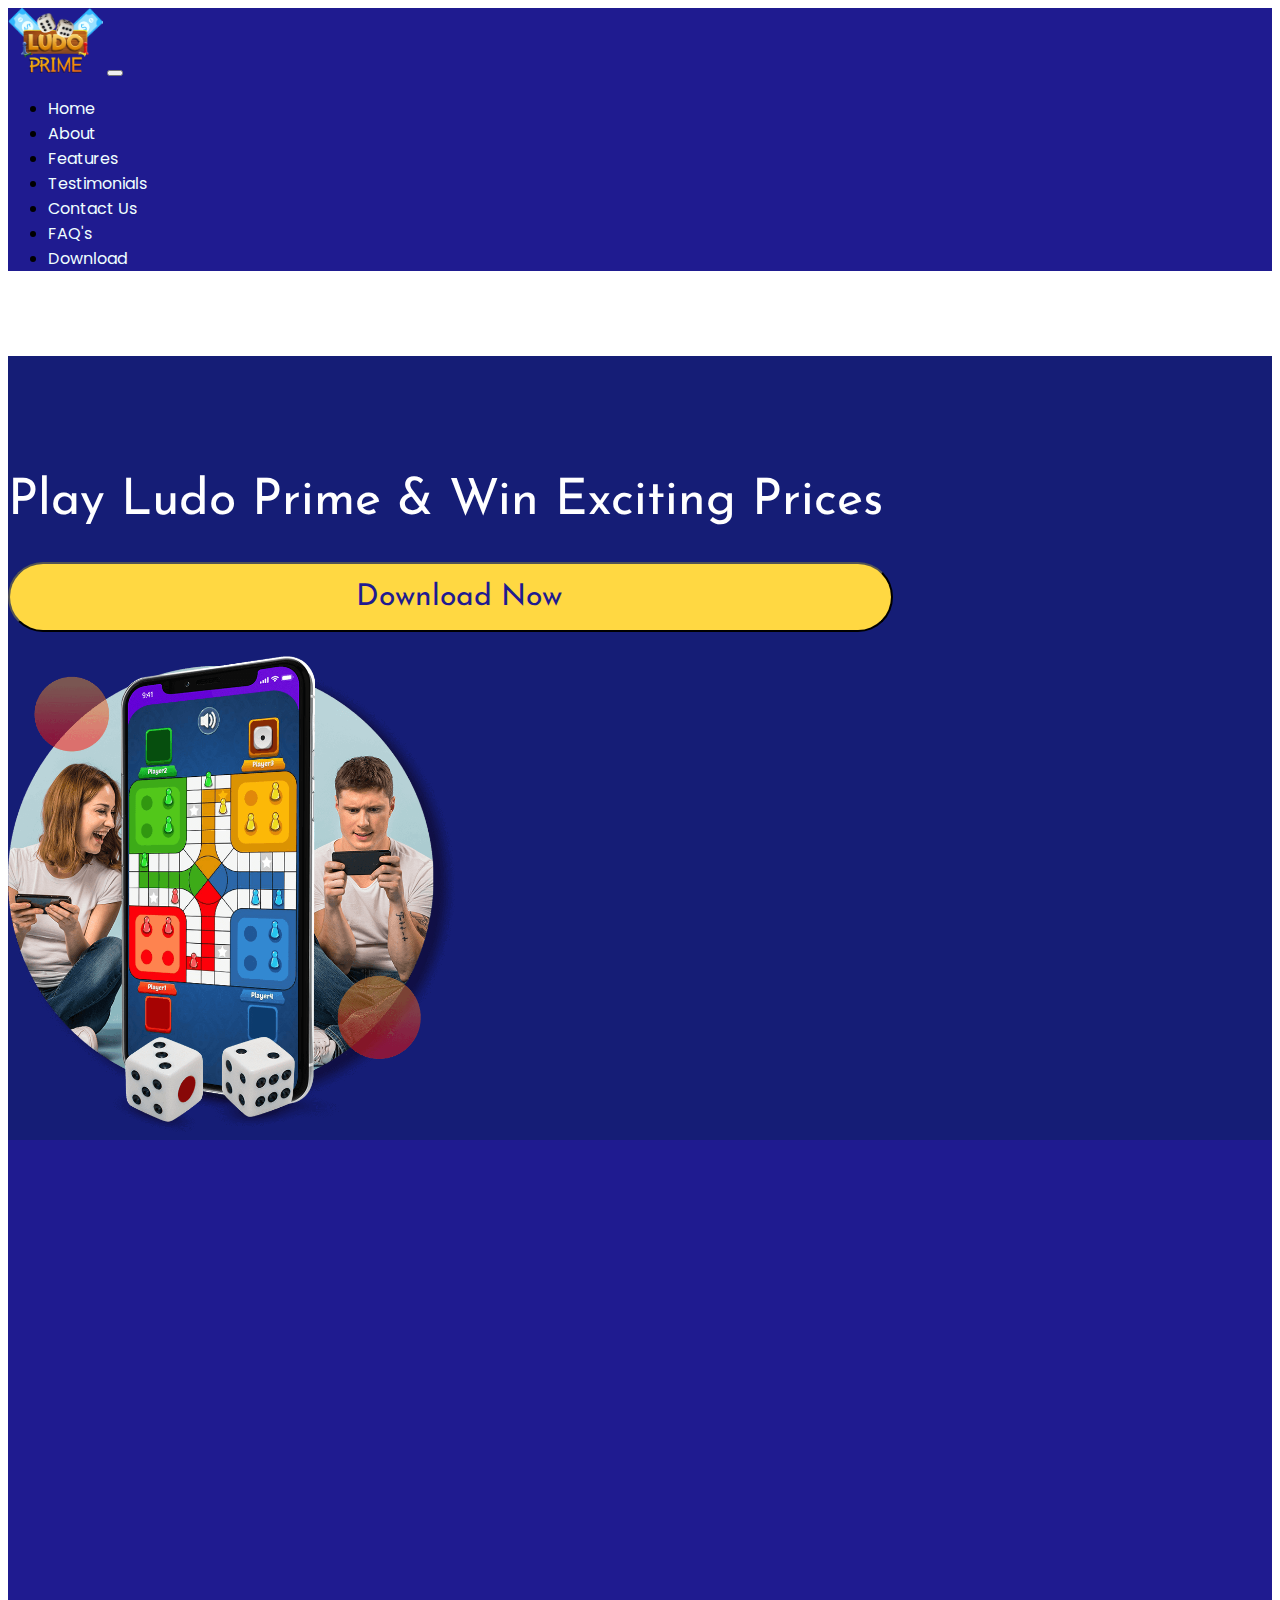
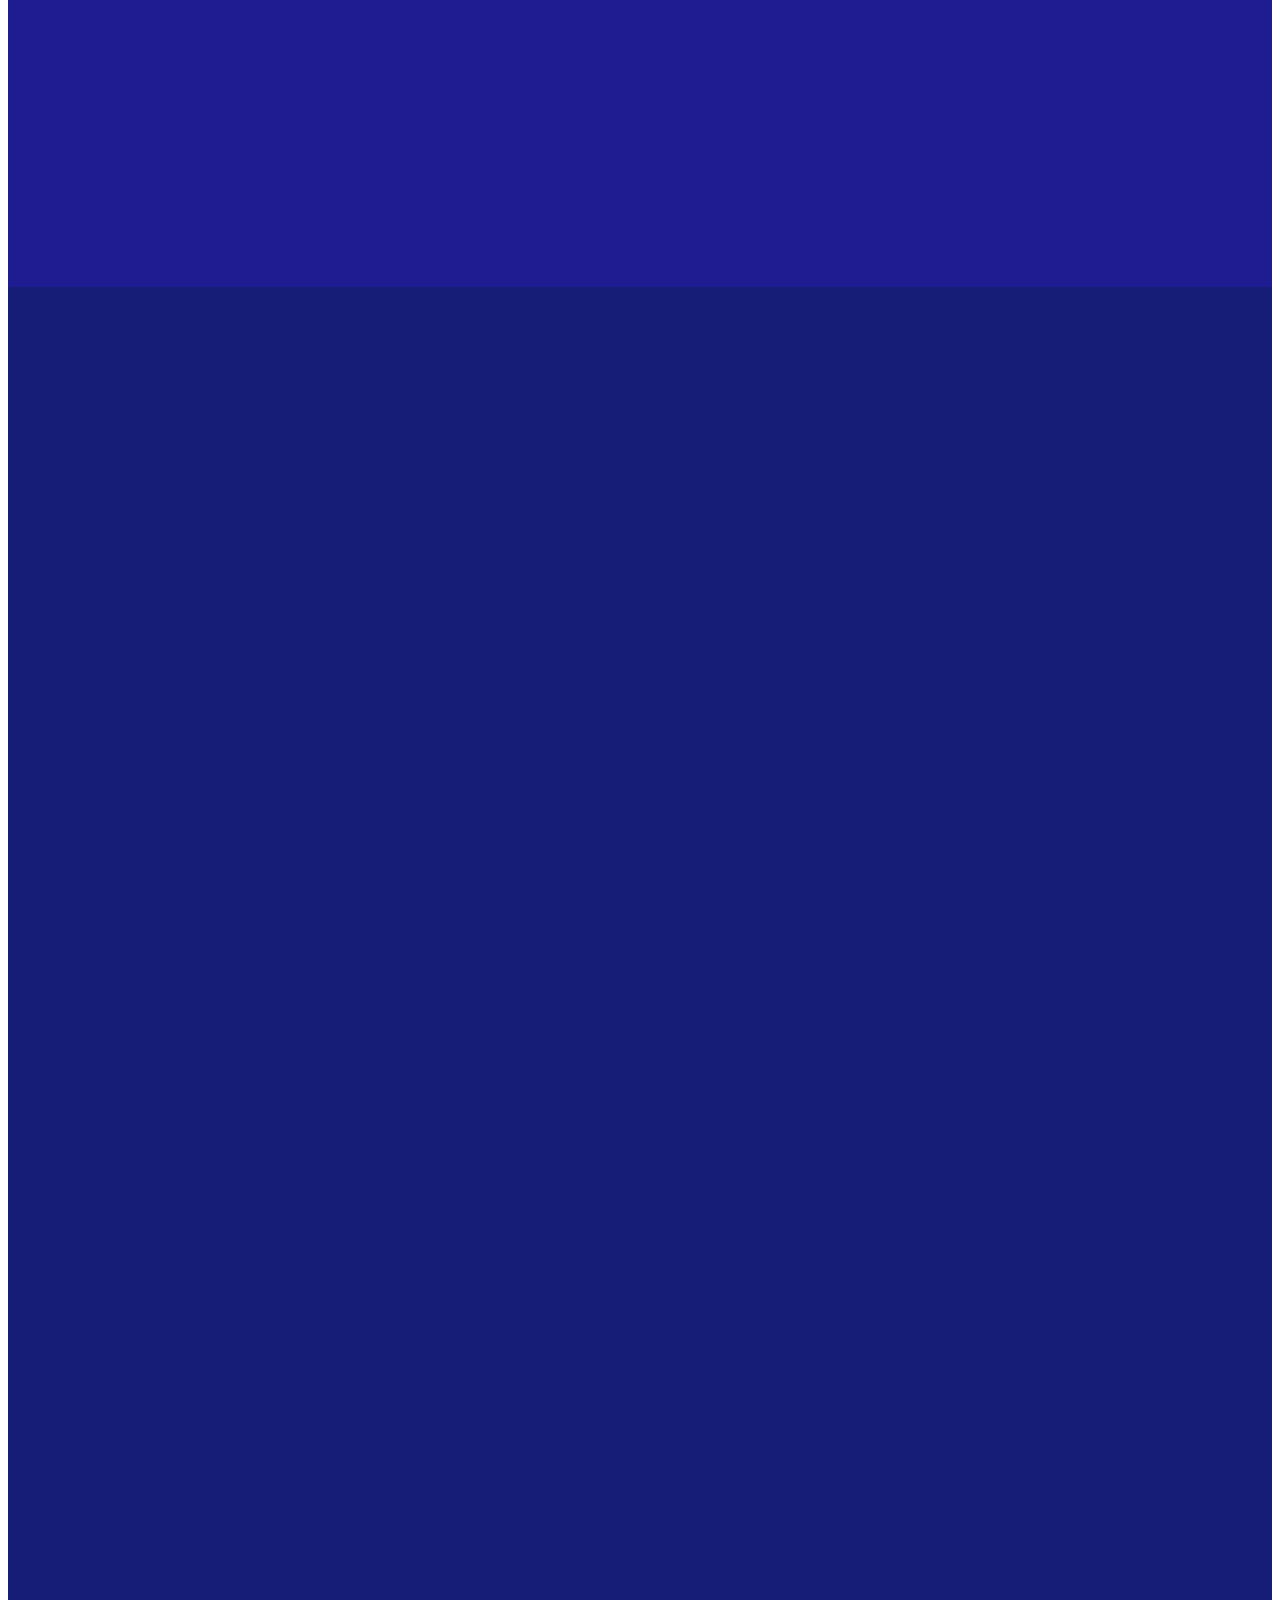
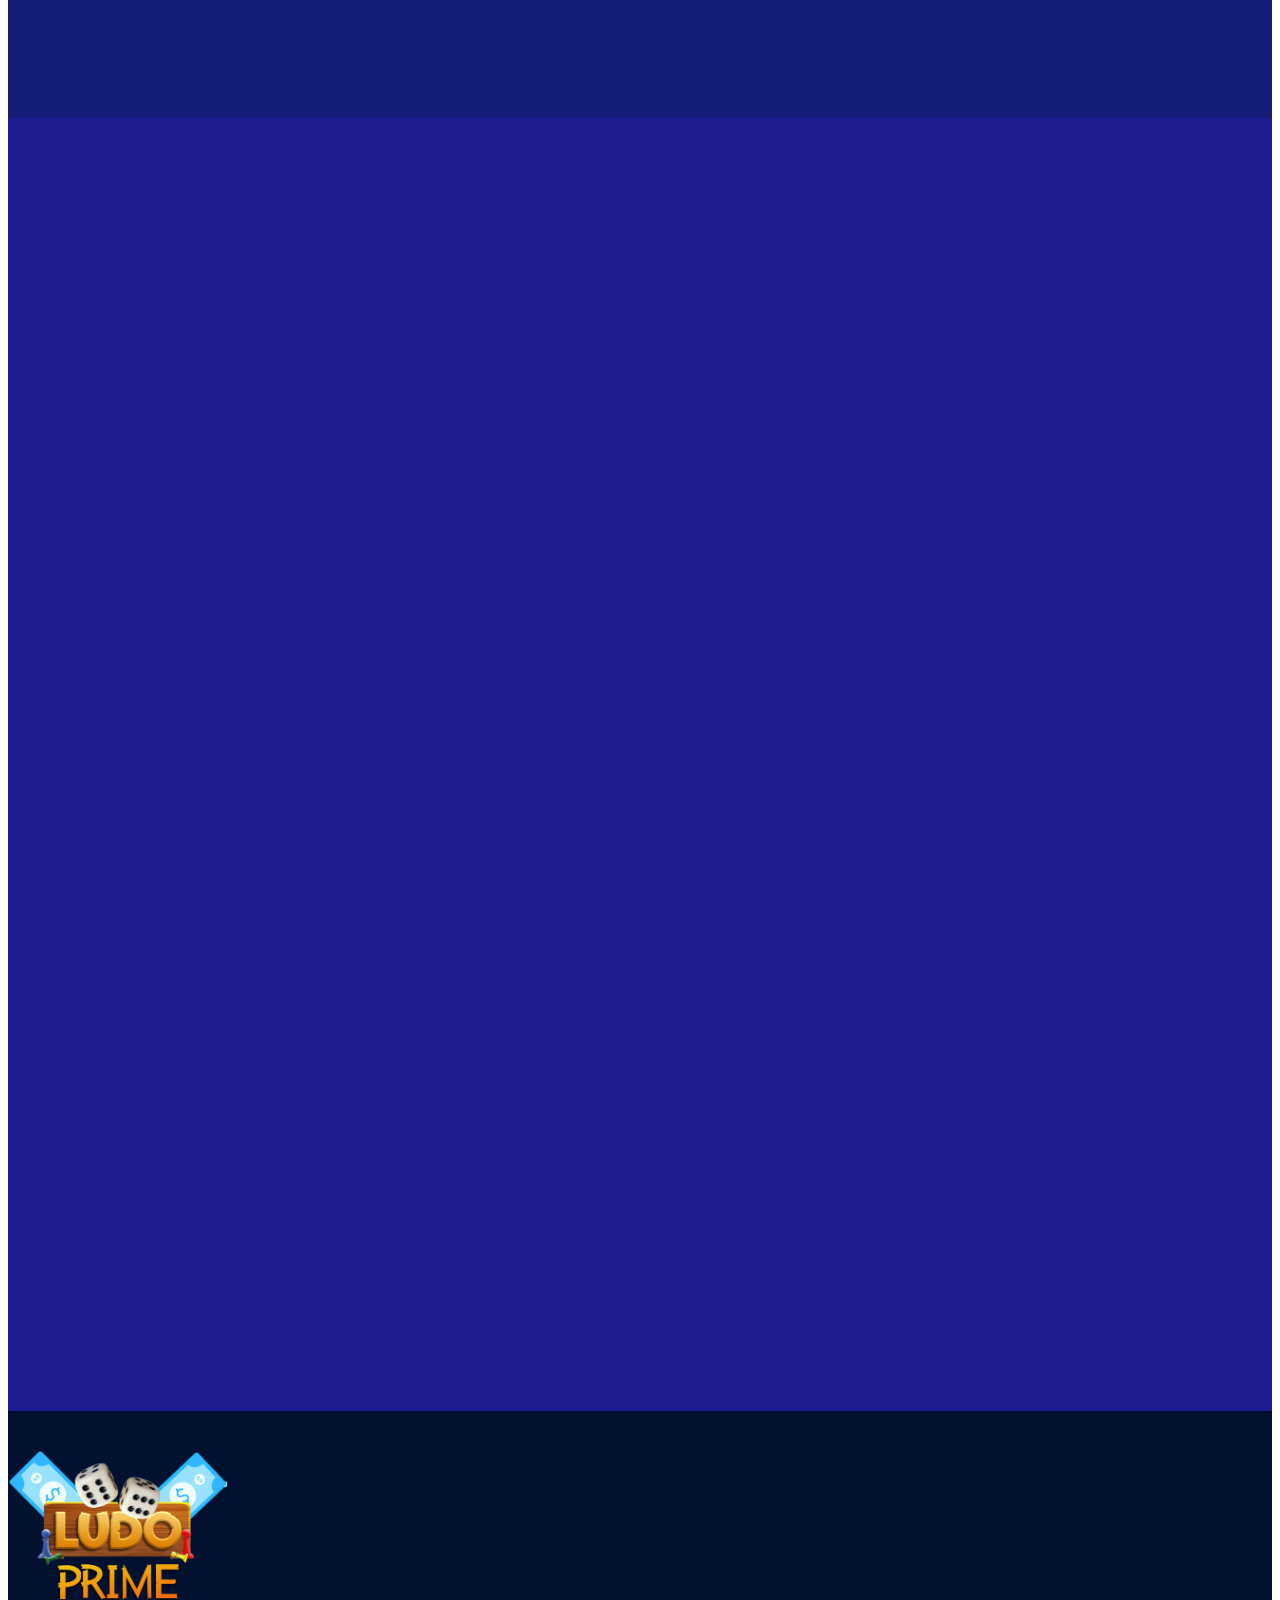
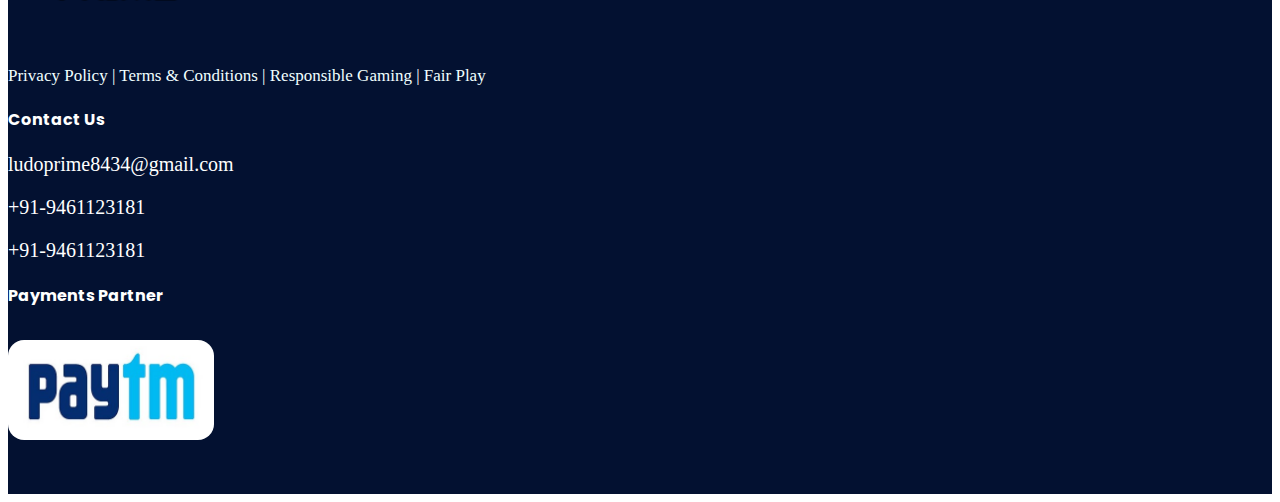
<file: index.html>
<!DOCTYPE html>
<html lang="en">

<head>
    <meta charset="UTF-8">
    <meta http-equiv="X-UA-Compatible" content="IE=edge">
    <meta name="viewport" content="width=device-width, initial-scale=1.0">
    <link href="https://cdn.jsdelivr.net/npm/bootstrap@5.1.3/dist/css/bootstrap.min.css" rel="stylesheet"
        integrity="sha384-1BmE4kWBq78iYhFldvKuhfTAU6auU8tT94WrHftjDbrCEXSU1oBoqyl2QvZ6jIW3" crossorigin="anonymous">
    <link rel="preconnect" href="https://fonts.googleapis.com">
    <link rel="preconnect" href="https://fonts.gstatic.com" crossorigin>
    <link href="https://fonts.googleapis.com/css2?family=Josefin+Sans:wght@700&display=swap" rel="stylesheet">
    <link href="https://fonts.googleapis.com/css2?family=Poppins:wght@600&display=swap" rel="stylesheet">
    <!-- Aos Library -->
    <link rel="stylesheet" href="https://unpkg.com/aos@next/dist/aos.css" />
    <link rel="stylesheet" href="style.css">
    <link rel="stylesheet" href="mobile.css">
    <link rel="stylesheet" href="ipad.css">
    <link rel="stylesheet" href="ipadpro.css">
    <link rel="stylesheet" href="https://cdnjs.cloudflare.com/ajax/libs/font-awesome/5.15.3/css/all.min.css"
        integrity="sha512-iBBXm8fW90+nuLcSKlbmrPcLa0OT92xO1BIsZ+ywDWZCvqsWgccV3gFoRBv0z+8dLJgyAHIhR35VZc2oM/gI1w=="
        crossorigin="anonymous" referrerpolicy="no-referrer" />
    <title>Ludo Prime</title>
</head>

<body>
    <nav class="navbar navbar-expand-lg navbar-dark bg-dark fixed-top deks">
        <div class="container-fluid">
            <a class="navbar-brand" href="#"><img src="assets/logo.png" class="logo" alt="Ludo Inu Logo"></a>
            <button class="navbar-toggler" type="button" data-bs-toggle="collapse"
                data-bs-target="#navbarSupportedContent" aria-controls="navbarSupportedContent" aria-expanded="false"
                aria-label="Toggle navigation">
                <span class="navbar-toggler-icon"></span>
            </button>
            <div class="collapse navbar-collapse" id="navbarSupportedContent">
                <ul class="navbar-nav ms-auto mb-2 mb-lg-0">
                    <li class="nav-item">
                        <a class="nav-link active" aria-current="page" href="#home">Home</a>
                    </li>
                    <li class="nav-item">
                        <a class="nav-link active" aria-current="page" href="#abt">About</a>
                    </li>
                    <li class="nav-item">
                        <a class="nav-link active" aria-current="page" href="#feat">Features</a>
                    </li>
                    <li class="nav-item">
                        <a class="nav-link active" aria-current="page" href="#test">Testimonials</a>
                    </li>
                    <li class="nav-item">
                        <a class="nav-link active" aria-current="page" href="#cont">Contact Us</a>
                    </li>
                    <li class="nav-item">
                        <a class="nav-link active" aria-current="page" href="faq.html">FAQ's</a>
                    </li>
                    <li class="nav-item">
                        <a class="nav-link active" aria-current="page" href="assets/Group 890.png"
                            download="image">Download</a>
                    </li>
                </ul>
            </div>
        </div>
    </nav>
    <nav class="navbar navbar-expand-lg navbar-dark bg-dark mob">
        <div class="container-fluid">
            <a class="navbar-brand" href="#"><img src="assets/logo.png" class="logo" alt="Ludo Inu Logo"></a>
            <button class="navbar-toggler" type="button" data-bs-toggle="collapse"
                data-bs-target="#navbarSupportedContent" aria-controls="navbarSupportedContent" aria-expanded="false"
                aria-label="Toggle navigation">
                <span class="navbar-toggler-icon"></span>
            </button>
            <div class="collapse navbar-collapse" id="navbarSupportedContent">
                <ul class="navbar-nav ms-auto mb-2 mb-lg-0">
                    <li class="nav-item">
                        <a class="nav-link active" aria-current="page" href="#home">Home</a>
                    </li>
                    <li class="nav-item">
                        <a class="nav-link active" aria-current="page" href="#abt">About</a>
                    </li>
                    <li class="nav-item">
                        <a class="nav-link active" aria-current="page" href="#feat">Features</a>
                    </li>
                    <li class="nav-item">
                        <a class="nav-link active" aria-current="page" href="#test2">Testimonials</a>
                    </li>
                    <li class="nav-item">
                        <a class="nav-link active" aria-current="page" href="#cont">Contact Us</a>
                    </li>
                    <li class="nav-item">
                        <a class="nav-link active" aria-current="page" href="faq.html">FAQ's</a>
                    </li>
                    <li class="nav-item">
                        <a class="nav-link active" aria-current="page" href="#">Download</a>
                    </li>
                </ul>
            </div>
        </div>
    </nav>
    <section class="first" id="home">
        <div class="container">
            <div class="row">
                <div class="col-md-6 first1">
                    <p class="head1">Play Ludo Prime & Win Exciting Prices</p>
                    <button class="play"><i class="fab fa-android"></i>&nbsp Download Now</button>
                </div>
                <div class="col-md-6">
                    <img data-aos="zoom-in-up" data-aos-duration="1000" class="ludo" src="assets/temp.png" alt="">
                </div>
            </div>
        </div>
    </section>
    <section class="second" id="abt">
        <div class="container">
            <div class="row">
                <div class="col-md-6 second1">
                    <img data-aos="flip-left" data-aos-duration="2000" src="assets/sec2.png" class="imgsec2" alt="">
                </div>
                <div class="col-md-6 second1 secondm" data-aos="fade-left" data-aos-duration="2000">
                    <h1 class="head">About Ludo Prime</h1>
                    <p class="about">Ludo Prime is an Indian Gaming platform dedicated to providing Next-Gen Gaming
                        solutions
                        to our users.
                        We provide real-time and real money gaming experiences to our users.
                        Users can play Indian Traditional, Much favorable, and Number 1. Game of Ludo on their
                        mobile phone.
                        Our users can play Ludo among locals bypassing mobile or can play with friends across
                        different places in multiplayer cum play with friends mode.
                        Our Play with Online Mode help users to play with the unlimited number of players across
                        country via there mobile phone with real money mode.</p>
                </div>
            </div>
        </div>
    </section>

    <section class="third" id="feat">
        <h1 class="head2" data-aos="fade-up" data-aos-duration="1700">Amazing Features</h1>
        <div class="container">
            <div class="row">
                <div class="col-lg-4 third1">
                    <div class="container features1" data-aos="fade-right" data-aos-duration="1000">
                        <div class="row">
                            <div class="col-8">
                                <h5 class="feature_head">10-minute format</h5>
                                <p class="feature_text">Unique & exciting 10-minute format for quickest payouts.</p>
                            </div>
                            <div class="col-4">
                                <div class="icon">
                                    <i class="fas fa-trophy icons"></i>
                                </div>
                            </div>
                        </div>
                    </div>
                    <div class="container features" data-aos="fade-right" data-aos-duration="1000">
                        <div class="row">
                            <div class="col-8">
                                <h5 class="feature_head">24 x 7 Tournaments</h5>
                                <p class="feature_text">Participate and win cash throughout the day.</p>
                            </div>
                            <div class="col-4">
                                <div class="icon">
                                    <i class="fas fa-trophy icons"></i>
                                </div>
                            </div>
                        </div>
                    </div>
                    <div class="container features" data-aos="fade-right" data-aos-duration="1000">
                        <div class="row">
                            <div class="col-8">
                                <h5 class="feature_head">Instant Cash Withrawal</h5>
                                <p class="feature_text">Cash-out money into your accounts instantly.</p>
                            </div>
                            <div class="col-4">
                                <div class="icon">
                                    <i class="fas fa-trophy icons"></i>
                                </div>
                            </div>
                        </div>
                    </div>
                </div>
                <div class="col-lg-4 third2">
                    <img data-aos="fade-up" data-aos-duration="3000" src="assets/sec3.png" class="imgsec3" alt="">
                </div>
                <div class="col-lg-4 third3">
                    <div class="container features1" data-aos="fade-left" data-aos-duration="1000">
                        <div class="row">
                            <div class="col-4 ">
                                <div class="icon iconlow">
                                    <i class="fas fa-trophy icons"></i>
                                </div>
                            </div>
                            <div class="col-8">
                                <h5 class="feature_head">RNG Certified Dice</h5>
                                <p class="feature_text">Certified Dice based on RNG technology by iTech Labs.</p>
                            </div>
                        </div>
                    </div>
                    <div class="container features" data-aos="fade-left" data-aos-duration="1000">
                        <div class="row">
                            <div class="col-4 ">
                                <div class="icon iconlow">
                                    <i class="fas fa-trophy icons"></i>
                                </div>
                            </div>
                            <div class="col-8">
                                <h5 class="feature_head">Play online/with friends</h5>
                                <p class="feature_text">Go solo or play with friends & relive childhood memories.</p>
                            </div>
                        </div>
                    </div>
                    <div class="container features" data-aos="fade-left" data-aos-duration="1000">
                        <div class="row">
                            <div class="col-4 ">
                                <div class="icon iconlow">
                                    <i class="fas fa-trophy icons"></i>
                                </div>
                            </div>
                            <div class="col-8">
                                <h5 class="feature_head"> Refer & Earn
                                </h5>
                                <p class="feature_text">Invite friends & family and get awesome rewards.</p>
                            </div>
                        </div>
                    </div>
                </div>
            </div>
        </div>
    </section>

    <section class="fourth deks" id="test">
        <h1 class="head2" data-aos="zoom-in" data-aos-duration="1700">Ludo Prime Winners</h1>
        <div id="carouselExampleIndicators" class="carousel slide" data-bs-ride="carousel">
            <div class="carousel-inner">
                <div class="carousel-item active">
                    <div class="container " data-aos="fade-up" data-aos-anchor-placement="center-bottom"
                        data-aos-duration="1700">
                        <div class="row ">
                            <div class="col-lg-4">
                                <div class="card" style="width: 18rem;">
                                    <img src="assets/mahipal.jpeg" class="card-img-top" alt="...">
                                    <div class="card-body">
                                        <h5 class="card-title">Mahipal</h5>
                                        <p class="card-text">Some quick example text to build on the card title and make
                                            up the bulk of the card's content.</p>
                                    </div>
                                </div>
                            </div>
                            <div class="col-lg-4">
                                <div class="card" style="width: 18rem;">
                                    <img src="assets/jitendra.jpeg" class="card-img-top" alt="...">
                                    <div class="card-body">
                                        <h5 class="card-title">Jitendra</h5>
                                        <p class="card-text">Some quick example text to build on the card title and make
                                            up the bulk of the card's content.</p>
                                    </div>
                                </div>
                            </div>
                            <div class="col-lg-4">
                                <div class="card" style="width: 18rem;">
                                    <img src="assets/tejpal.jpeg" class="card-img-top" alt="...">
                                    <div class="card-body">
                                        <h5 class="card-title">Tejpal</h5>
                                        <p class="card-text">Some quick example text to build on the card title and make
                                            up the bulk of the card's content.</p>
                                    </div>
                                </div>
                            </div>
                        </div>
                    </div>
                </div>
            </div>
        </div>
    </section>
    <section class="fourth mob" id="test2">
        <h1 class="head2" data-aos="zoom-in" data-aos-duration="1700">Ludo Prime Winners</h1>
        <div id="carouselExampleIndicators" class="carousel slide" data-bs-ride="carousel">
            <div class="carousel-indicators">
                <button type="button" data-bs-target="#carouselExampleIndicators" data-bs-slide-to="0" class="active"
                    aria-current="true" aria-label="Slide 1"></button>
                <button type="button" data-bs-target="#carouselExampleIndicators" data-bs-slide-to="1"
                    aria-label="Slide 2"></button>
                <button type="button" data-bs-target="#carouselExampleIndicators" data-bs-slide-to="2"
                    aria-label="Slide 3"></button>
            </div>
            <div class="carousel-inner">
                <div class="carousel-item active">
                    <div class="container " data-aos="fade-up" data-aos-anchor-placement="center-bottom"
                        data-aos-duration="1700">
                        <div class="card" style="width: 18rem;">
                            <img src="assets/mahipal.jpeg" class="card-img-top" alt="...">
                            <div class="card-body">
                                <h5 class="card-title">Mahipal</h5>
                                <p class="card-text">Some quick example text to build on the card title and make
                                    up the bulk of the card's content.</p>
                            </div>
                        </div>
                    </div>
                </div>
                <div class="carousel-item">
                    <div class="container " data-aos="fade-up" data-aos-anchor-placement="center-bottom"
                        data-aos-duration="1700">
                        <div class="card" style="width: 18rem;">
                            <img src="assets/jitendra.jpeg" class="card-img-top" alt="...">
                            <div class="card-body">
                                <h5 class="card-title">Jitendra</h5>
                                <p class="card-text">Some quick example text to build on the card title and make
                                    up the bulk of the card's content.</p>
                            </div>
                        </div>
                    </div>
                </div>
                <div class="carousel-item">
                    <div class="container " data-aos="fade-up" data-aos-anchor-placement="center-bottom"
                        data-aos-duration="1700">
                        <div class="card" style="width: 18rem;">
                            <img src="assets/tejpal.jpeg" class="card-img-top" alt="...">
                            <div class="card-body">
                                <h5 class="card-title">Tejpal</h5>
                                <p class="card-text">Some quick example text to build on the card title and make
                                    up the bulk of the card's content.</p>
                            </div>
                        </div>
                    </div>
                </div>
            </div>
            <button class="carousel-control-prev" type="button" data-bs-target="#carouselExampleIndicators"
                data-bs-slide="prev">
                <span class="carousel-control-prev-icon" aria-hidden="true"></span>
                <span class="visually-hidden">Previous</span>
            </button>
            <button class="carousel-control-next" type="button" data-bs-target="#carouselExampleIndicators"
                data-bs-slide="next">
                <span class="carousel-control-next-icon" aria-hidden="true"></span>
                <span class="visually-hidden">Next</span>
            </button>
        </div>
    </section>
    <section class="footer" id="cont">
        <div class="container">
            <div class="row foot">
                <div class="col-lg-4">
                    <img src="assets/logo.png" class="logo2" alt="">
                    <div class="footico">
                        <i class="fab fa-facebook ico"></i>
                        <i class="fab fa-instagram ico"></i>
                        <i class="fab fa-youtube ico"></i>
                        <i class="fas fa-envelope-open-text ico"></i>
                    </div>
                    <p class="tc"> <a href="privacy.html">Privacy
                            Policy</a> |<a href="terms.html"> Terms &
                            Conditions</a> |<a href="responsible.html"> Responsible Gaming</a> |<a href="fairplay.html">
                            Fair
                            Play</a>
                    </p>
                </div>
                <div class="col-lg-4">
                    <h4 class="last">Contact Us</h4>
                    <p class="contact contact2">
                        <i class="fas fa-envelope me-3"></i>
                        ludoprime8434@gmail.com
                    </p>
                    <p class="contact"><i class="fab fa-whatsapp-square me-3"></i> +91-9461123181</p>
                    <p class="contact"><i class="fas fa-phone me-3"></i>+91-9461123181</p>
                </div>
                <div class="col-lg-4">
                    <h4 class="last">Payments Partner</h4>
                    <img class="paytm" src="assets/paytm.jpg" alt="paytm logo">
                </div>
            </div>
        </div>
    </section>
    <section class="mobilefoot mob fixed-bottom">
        <h3 class="tagfoot" id="blink">Get <i class="fas fa-rupee-sign"></i> 10 Free</h3>
        <button class="play2"><i class="fab fa-android"></i>&nbsp Download Now</button>
    </section>
    <script type="text/javascript">
        var blink = document.getElementById('blink');
        setInterval(function () {
            blink.style.opacity = (blink.style.opacity == 0 ? 1 : 0);
        }, 800);
    </script>
    <script src="https://cdn.jsdelivr.net/npm/bootstrap@5.1.3/dist/js/bootstrap.bundle.min.js"
        integrity="sha384-ka7Sk0Gln4gmtz2MlQnikT1wXgYsOg+OMhuP+IlRH9sENBO0LRn5q+8nbTov4+1p" crossorigin="anonymous">
    </script>
    <script src="https://unpkg.com/aos@next/dist/aos.js"></script>
    <script>
        AOS.init();
    </script>
</body>

</html>
</file>
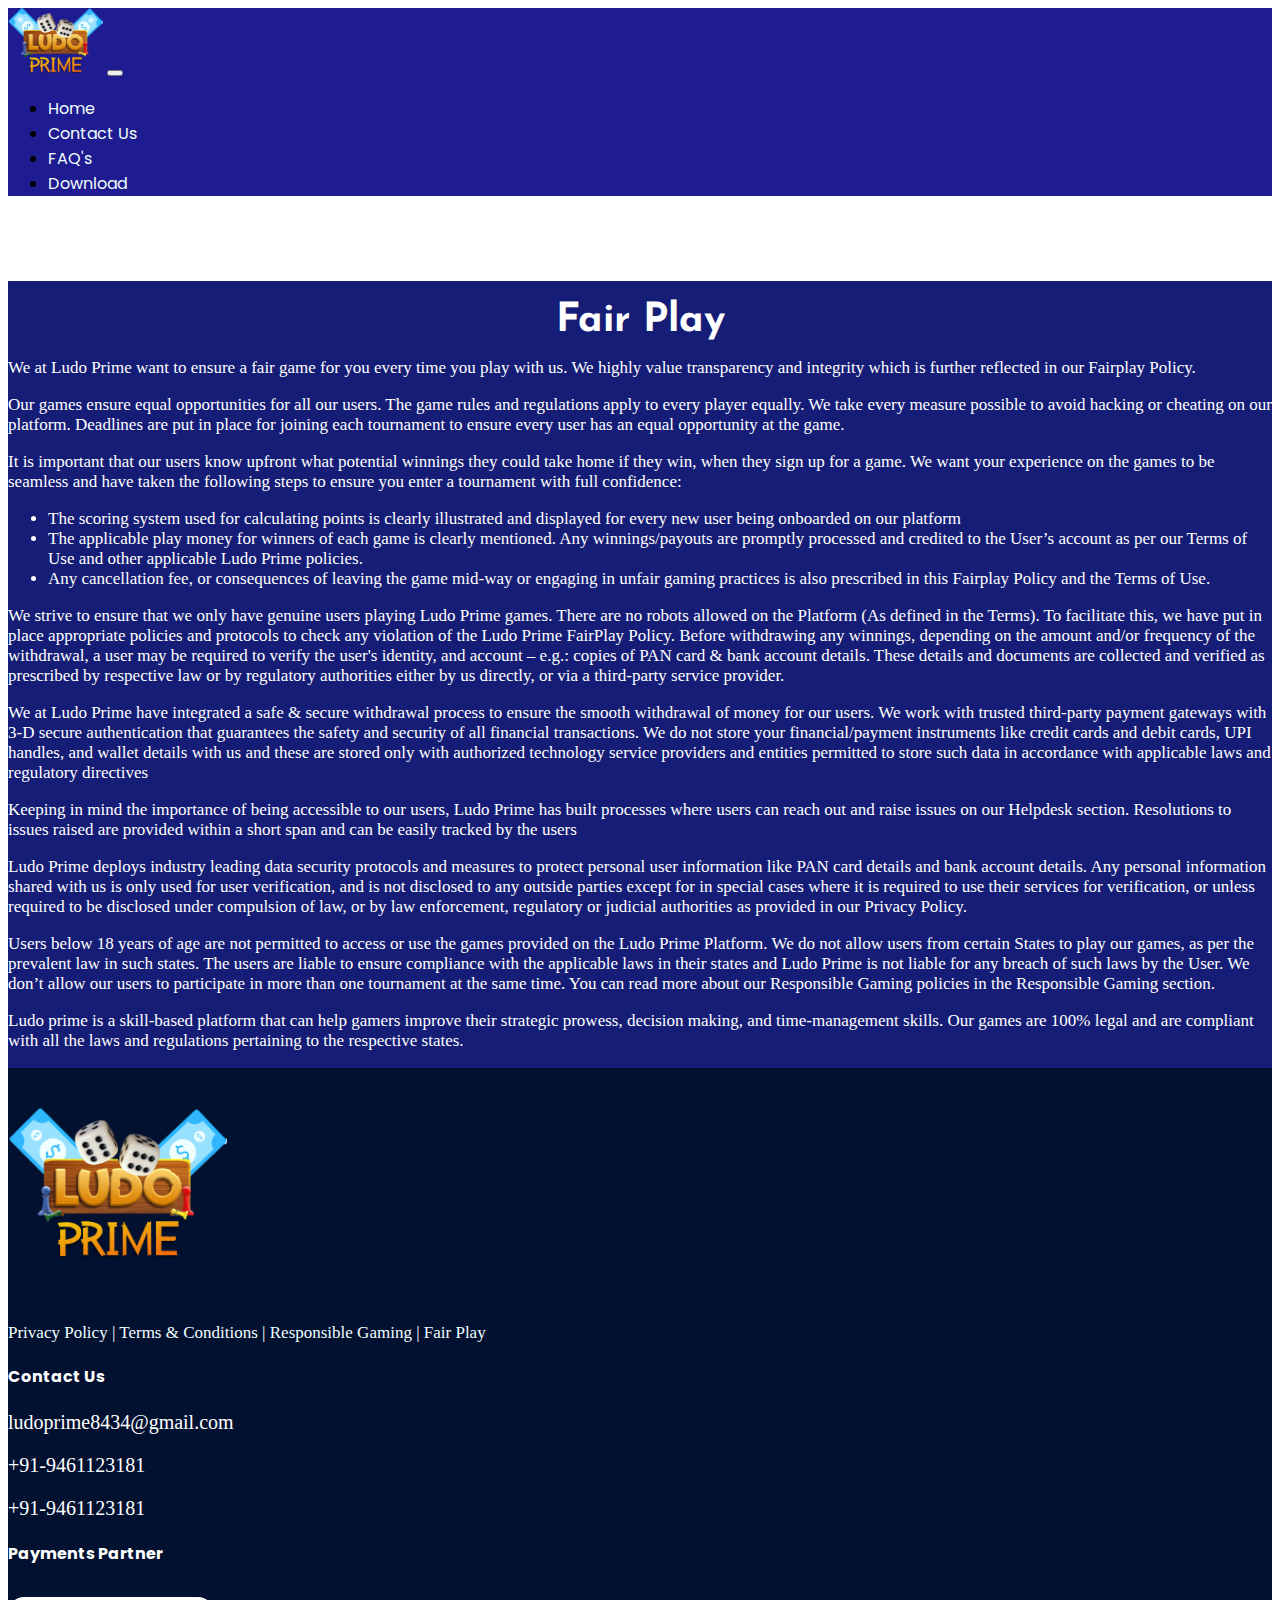
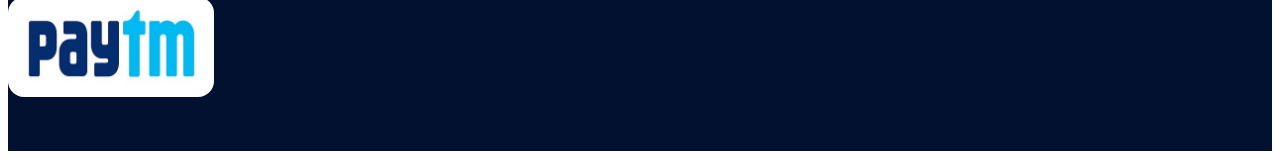
<file: fairplay.html>
<!DOCTYPE html>
<html lang="en">

<head>
    <meta charset="UTF-8">
    <meta http-equiv="X-UA-Compatible" content="IE=edge">
    <meta name="viewport" content="width=device-width, initial-scale=1.0">
    <link href="https://cdn.jsdelivr.net/npm/bootstrap@5.1.3/dist/css/bootstrap.min.css" rel="stylesheet"
        integrity="sha384-1BmE4kWBq78iYhFldvKuhfTAU6auU8tT94WrHftjDbrCEXSU1oBoqyl2QvZ6jIW3" crossorigin="anonymous">
    <link rel="preconnect" href="https://fonts.googleapis.com">
    <link rel="preconnect" href="https://fonts.gstatic.com" crossorigin>
    <link href="https://fonts.googleapis.com/css2?family=Josefin+Sans:wght@700&display=swap" rel="stylesheet">
    <link href="https://fonts.googleapis.com/css2?family=Poppins:wght@600&display=swap" rel="stylesheet">
    <!-- Aos Library -->
    <link rel="stylesheet" href="https://unpkg.com/aos@next/dist/aos.css" />
    <link rel="stylesheet" href="style.css">
    <link rel="stylesheet" href="mobile.css">
    <link rel="stylesheet" href="ipad.css">
    <link rel="stylesheet" href="ipadpro.css">
    <link rel="stylesheet" href="https://cdnjs.cloudflare.com/ajax/libs/font-awesome/5.15.3/css/all.min.css"
        integrity="sha512-iBBXm8fW90+nuLcSKlbmrPcLa0OT92xO1BIsZ+ywDWZCvqsWgccV3gFoRBv0z+8dLJgyAHIhR35VZc2oM/gI1w=="
        crossorigin="anonymous" referrerpolicy="no-referrer" />
    <title>Ludo Prime</title>
</head>

<body>
    <nav class="navbar navbar-expand-lg navbar-dark bg-dark fixed-top deks">
        <div class="container-fluid">
            <a class="navbar-brand" href="#"><img src="assets/logo.png" class="logo" alt="Ludo Inu Logo"></a>
            <button class="navbar-toggler" type="button" data-bs-toggle="collapse"
                data-bs-target="#navbarSupportedContent" aria-controls="navbarSupportedContent" aria-expanded="false"
                aria-label="Toggle navigation">
                <span class="navbar-toggler-icon"></span>
            </button>
            <div class="collapse navbar-collapse" id="navbarSupportedContent">
                <ul class="navbar-nav ms-auto mb-2 mb-lg-0">
                    <li class="nav-item">
                        <a class="nav-link active" aria-current="page" href="index.html">Home</a>
                    </li>
                    <li class="nav-item">
                        <a class="nav-link active" aria-current="page" href="#cont">Contact Us</a>
                    </li>
                    <li class="nav-item">
                        <a class="nav-link active" aria-current="page" href="faq.html">FAQ's</a>
                    </li>
                    <li class="nav-item">
                        <a class="nav-link active" aria-current="page" href="#">Download</a>
                    </li>
                </ul>
            </div>
        </div>
    </nav>
    <nav class="navbar navbar-expand-lg navbar-dark bg-dark mob">
        <div class="container-fluid">
            <a class="navbar-brand" href="#"><img src="assets/logo.png" class="logo" alt="Ludo Inu Logo"></a>
            <button class="navbar-toggler" type="button" data-bs-toggle="collapse"
                data-bs-target="#navbarSupportedContent" aria-controls="navbarSupportedContent" aria-expanded="false"
                aria-label="Toggle navigation">
                <span class="navbar-toggler-icon"></span>
            </button>
            <div class="collapse navbar-collapse" id="navbarSupportedContent">
                <ul class="navbar-nav ms-auto mb-2 mb-lg-0">
                    <li class="nav-item">
                        <a class="nav-link active" aria-current="page" href="index.html">Home</a>
                    </li>
                    <li class="nav-item">
                        <a class="nav-link active" aria-current="page" href="#cont">Contact Us</a>
                    </li>
                    <li class="nav-item">
                        <a class="nav-link active" aria-current="page" href="faq.html">FAQ's</a>
                    </li>
                    <li class="nav-item">
                        <a class="nav-link active" aria-current="page" href="#">Download</a>
                    </li>
                </ul>
            </div>
        </div>
    </nav>
    <section class="foot_first" id="abt">
        <div class="container">
            <h1 class="foot_head">Fair Play</h1>
            <p class="foot_text">
                We at Ludo Prime want to ensure a fair game for you every time you play
                with us. We highly value transparency and integrity which is further
                reflected in our Fairplay Policy.
            </p>
            <p class="foot_text">
                Our games ensure equal opportunities for all our users. The game rules
                and regulations apply to every player equally. We take every measure
                possible to avoid hacking or cheating on our platform. Deadlines are put in
                place for joining each tournament to ensure every user has an equal
                opportunity at the game.
            </p>
            <p class="foot_text">
                It is important that our users know upfront what potential winnings they
                could take home if they win, when they sign up for a game. We want your
                experience on the games to be seamless and have taken the following
                steps to ensure you enter a tournament with full confidence:
            </p>
            <ul class="foot_text" style="list-style-type:disc;">
                <li> The scoring system used for calculating points is clearly illustrated and displayed for
                    every new user being onboarded on our platform
                </li>
                <li>The applicable play money for winners of each game is clearly mentioned. Any
                    winnings/payouts are promptly processed and credited to the User’s account as per
                    our Terms of Use and other applicable Ludo Prime policies.</li>
                <li> Any cancellation fee, or consequences of leaving the game mid-way or engaging in
                    unfair gaming practices is also prescribed in this Fairplay Policy and the Terms of
                    Use.</li>
            </ul>
            <p class="foot_text">
                We strive to ensure that we only have genuine users playing Ludo Prime
                games. There are no robots allowed on the Platform (As defined in the
                Terms). To facilitate this, we have put in place appropriate policies and
                protocols to check any violation of the Ludo Prime FairPlay Policy. Before
                withdrawing any winnings, depending on the amount and/or frequency of
                the withdrawal, a user may be required to verify the user's identity, and
                account – e.g.: copies of PAN card & bank account details. These details
                and documents are collected and verified as prescribed by respective law
                or by regulatory authorities either by us directly, or via a third-party service
                provider.
            </p>
            <p class="foot_text">
                We at Ludo Prime have integrated a safe & secure withdrawal process to
                ensure the smooth withdrawal of money for our users. We work with
                trusted third-party payment gateways with 3-D secure authentication that
                guarantees the safety and security of all financial transactions. We do not
                store your financial/payment instruments like credit cards and debit cards,
                UPI handles, and wallet details with us and these are stored only with
                authorized technology service providers and entities permitted to store
                such data in accordance with applicable laws and regulatory directives
            </p>
            <p class="foot_text">
                Keeping in mind the importance of being accessible to our users, Ludo
                Prime has built processes where users can reach out and raise issues on
                our Helpdesk section. Resolutions to issues raised are provided within a
                short span and can be easily tracked by the users
            </p>
            <p class="foot_text">Ludo Prime deploys industry leading data security protocols and measures
                to protect personal user information like PAN card details and bank account
                details. Any personal information shared with us is only used for user
                verification, and is not disclosed to any outside parties except for in special
                cases where it is required to use their services for verification, or unless
                required to be disclosed under compulsion of law, or by law enforcement,
                regulatory or judicial authorities as provided in our Privacy Policy.</p>
            <p class="foot_text">
                Users below 18 years of age are not permitted to access or use the games
                provided on the Ludo Prime Platform. We do not allow users from certain
                States to play our games, as per the prevalent law in such states. The
                users are liable to ensure compliance with the applicable laws in their
                states and Ludo Prime is not liable for any breach of such laws by the User.
                We don’t allow our users to participate in more than one tournament at the
                same time. You can read more about our Responsible Gaming policies in
                the Responsible Gaming section.
            </p>
            <p class="foot_text">
                Ludo prime is a skill-based platform that can help gamers improve their
                strategic prowess, decision making, and time-management skills. Our
                games are 100% legal and are compliant with all the laws and regulations
                pertaining to the respective states.

            </p>
        </div>
    </section>
    <section class="footer" id="cont">
        <div class="container">
            <div class="row foot">
                <div class="col-lg-4">
                    <img src="assets/logo.png" class="logo2" alt="">
                    <div class="footico">
                        <i class="fab fa-facebook ico"></i>
                        <i class="fab fa-instagram ico"></i>
                        <i class="fab fa-youtube ico"></i>
                        <i class="fas fa-envelope-open-text ico"></i>
                    </div>
                    <p class="tc"> <a href="privacy.html">Privacy
                            Policy</a> |<a href="terms.html"> Terms &
                            Conditions</a> |<a href="responsible.html"> Responsible Gaming</a> |<a href="fairplay.html">
                            Fair
                            Play</a>
                    </p>
                </div>
                <div class="col-lg-4">
                    <h4 class="last">Contact Us</h4>
                    <p class="contact contact2">
                        <i class="fas fa-envelope me-3"></i>
                        ludoprime8434@gmail.com
                    </p>
                    <p class="contact"><i class="fab fa-whatsapp-square me-3"></i> +91-9461123181</p>
                    <p class="contact"><i class="fas fa-phone me-3"></i>+91-9461123181</p>
                </div>
                <div class="col-lg-4">
                    <h4 class="last">Payments Partner</h4>
                    <img class="paytm" src="assets/paytm.jpg" alt="paytm logo">
                </div>
            </div>
        </div>
    </section>
    <section class="mobilefoot mob fixed-bottom">
        <h3 class="tagfoot" id="blink">Get <i class="fas fa-rupee-sign"></i> 10 Free</h3>
        <button class="play2"><i class="fab fa-android"></i>&nbsp Download Now</button>
    </section>
    <script type="text/javascript">
        var blink = document.getElementById('blink');
        setInterval(function () {
            blink.style.opacity = (blink.style.opacity == 0 ? 1 : 0);
        }, 800);
    </script>
    <script src="https://cdn.jsdelivr.net/npm/bootstrap@5.1.3/dist/js/bootstrap.bundle.min.js"
        integrity="sha384-ka7Sk0Gln4gmtz2MlQnikT1wXgYsOg+OMhuP+IlRH9sENBO0LRn5q+8nbTov4+1p" crossorigin="anonymous">
    </script>
    <script src="https://unpkg.com/aos@next/dist/aos.js"></script>
    <script>
        AOS.init();
    </script>
</body>

</html>
</file>
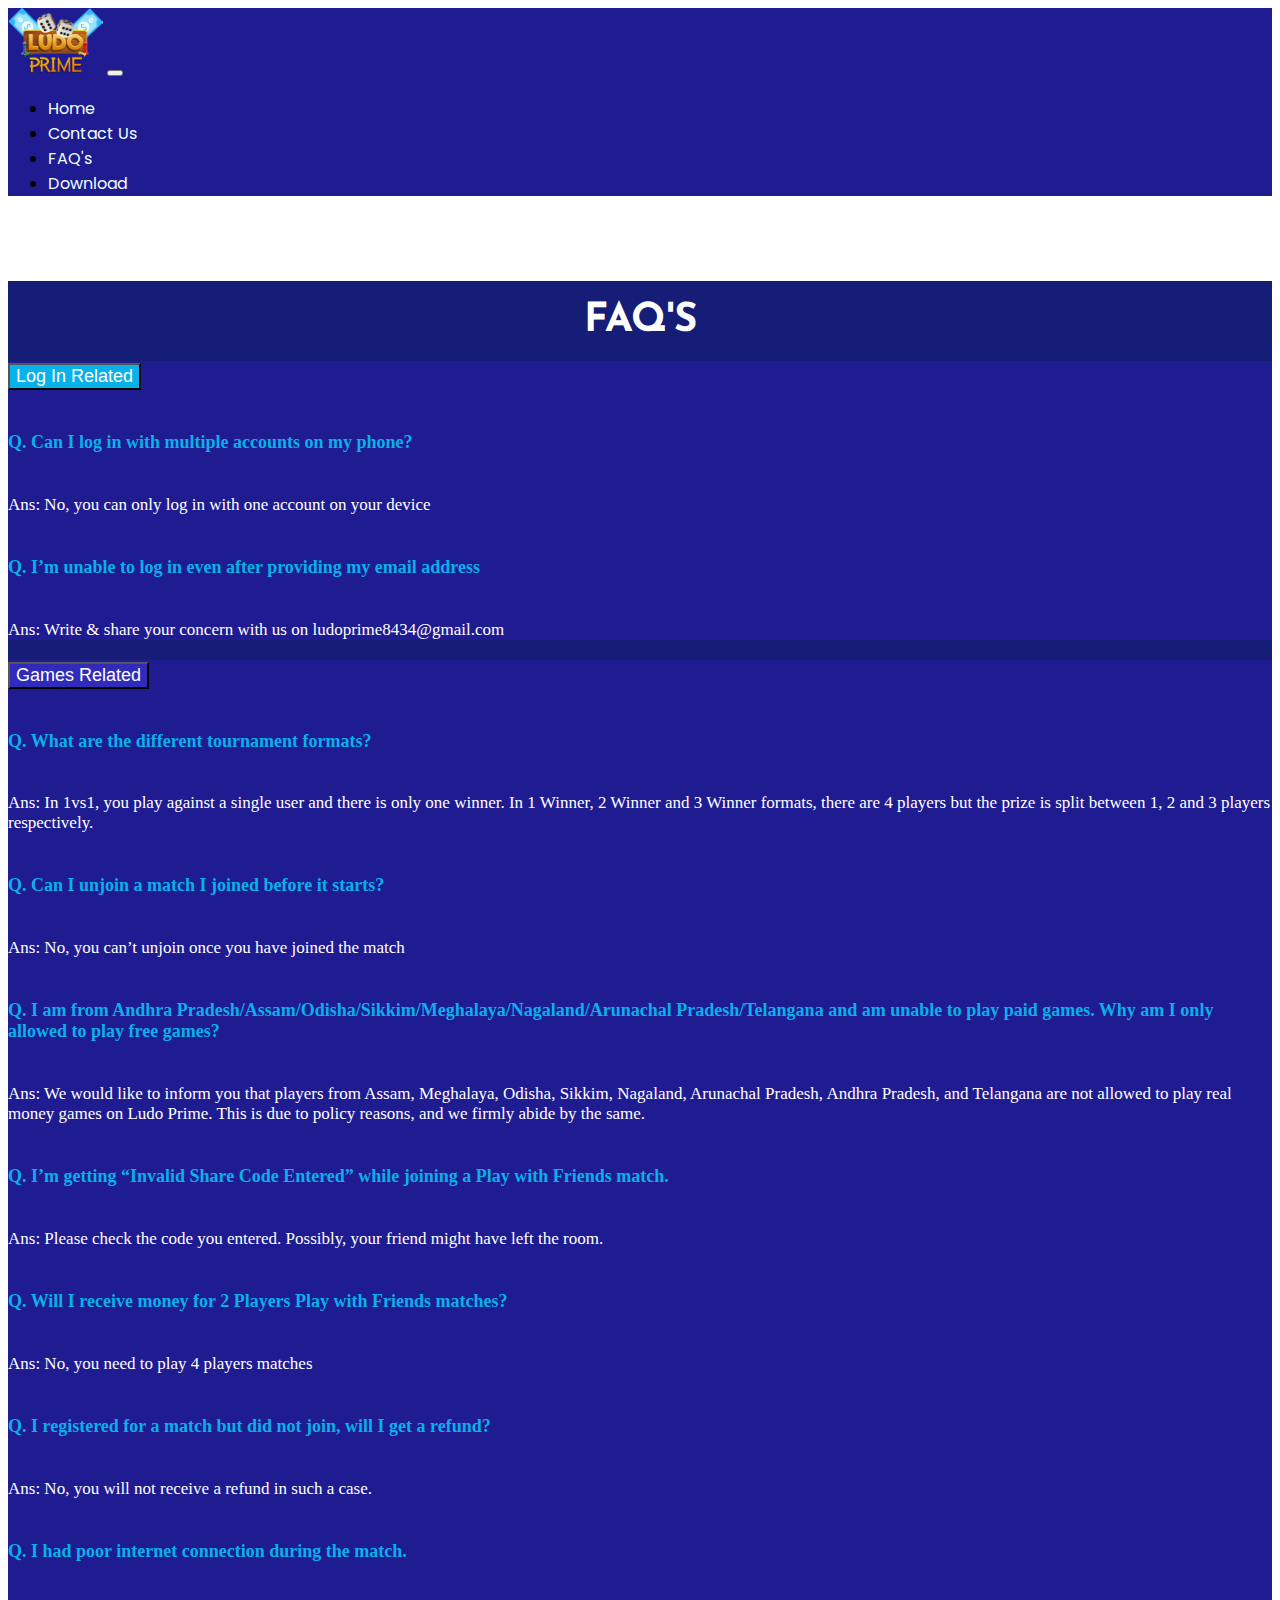
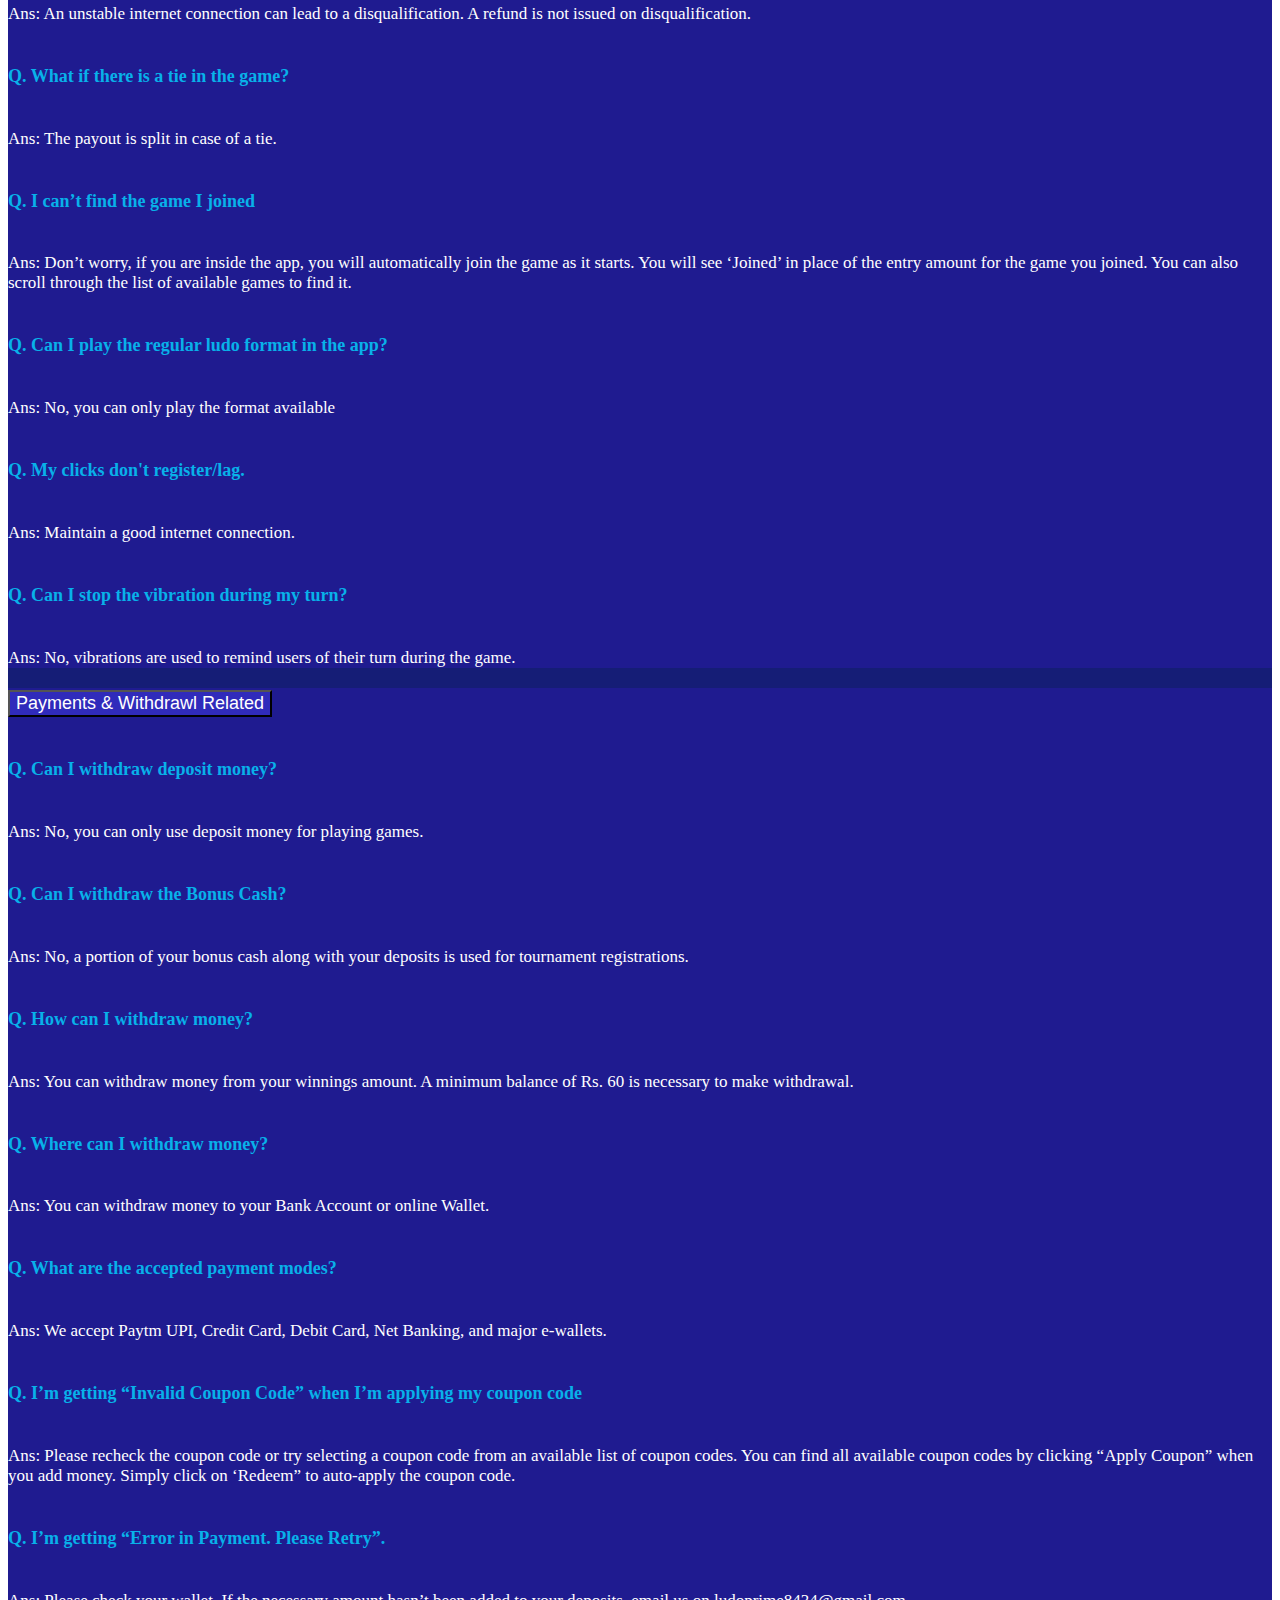
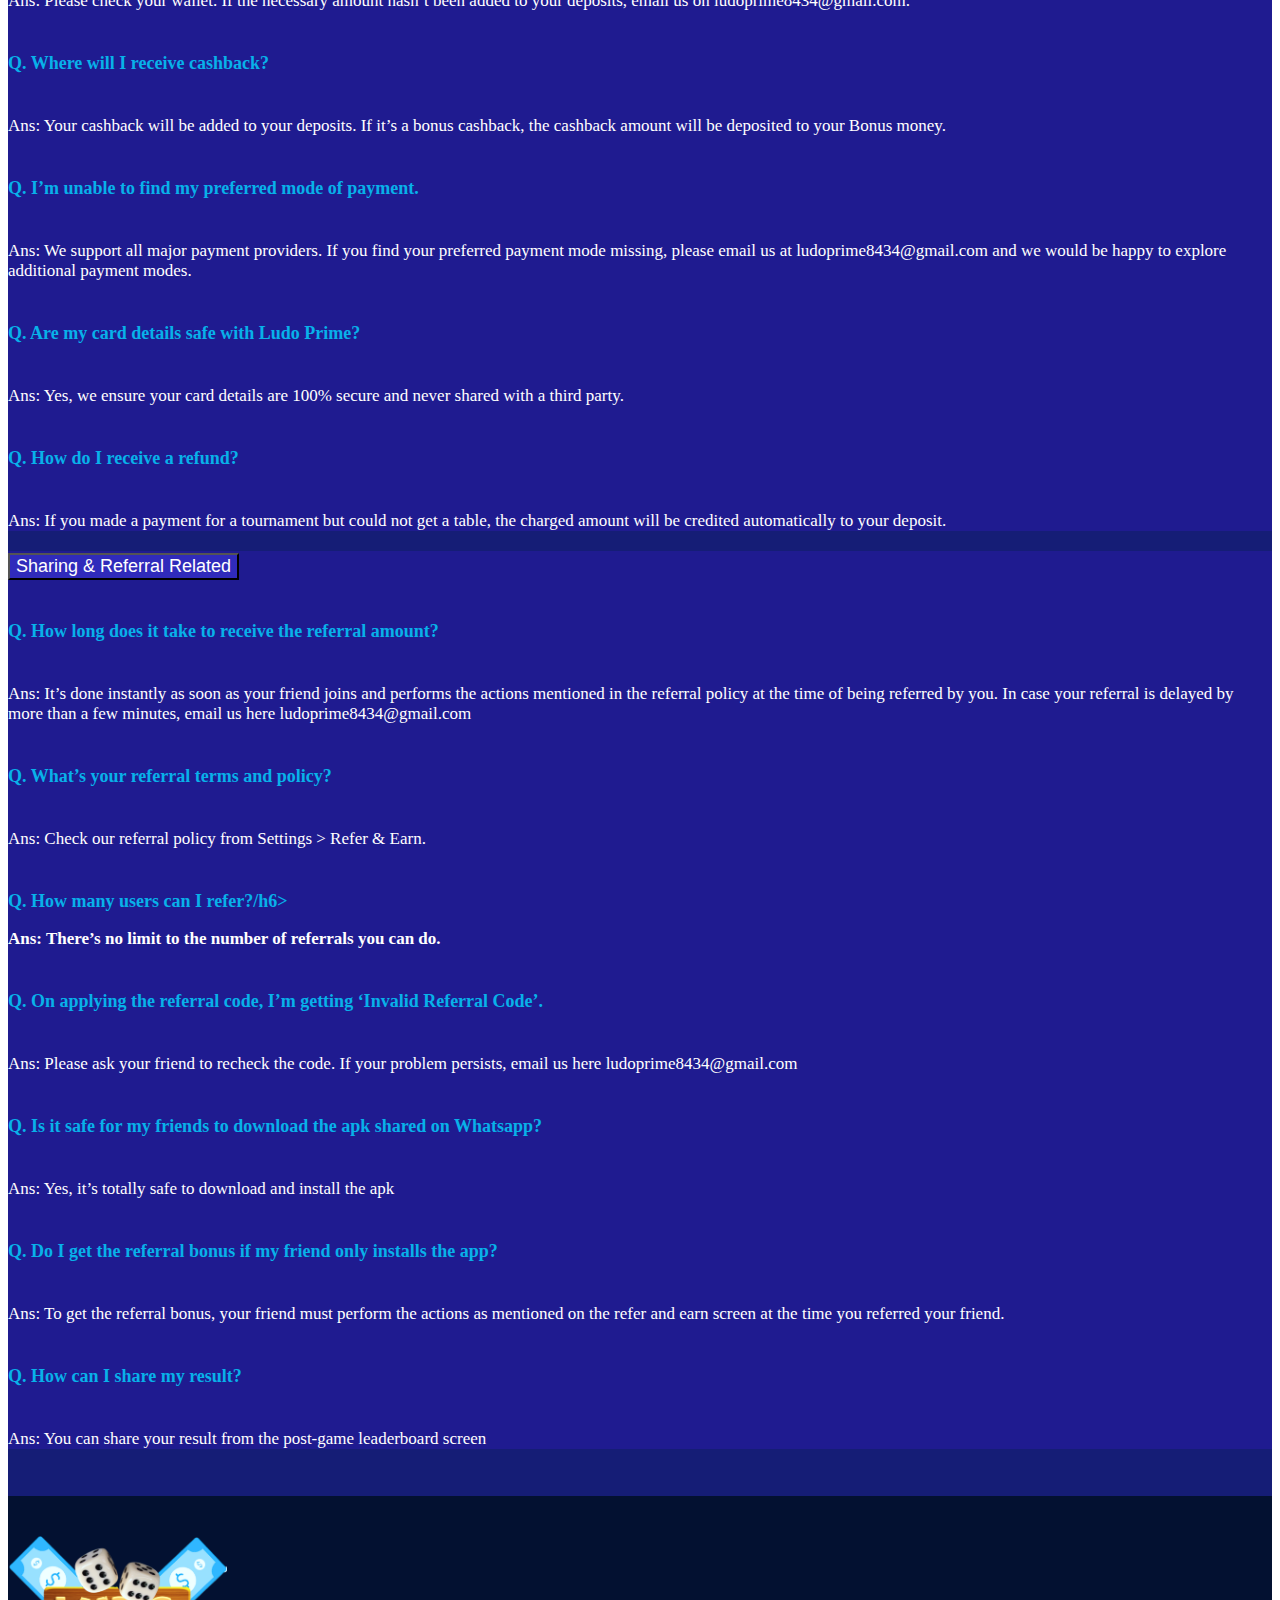
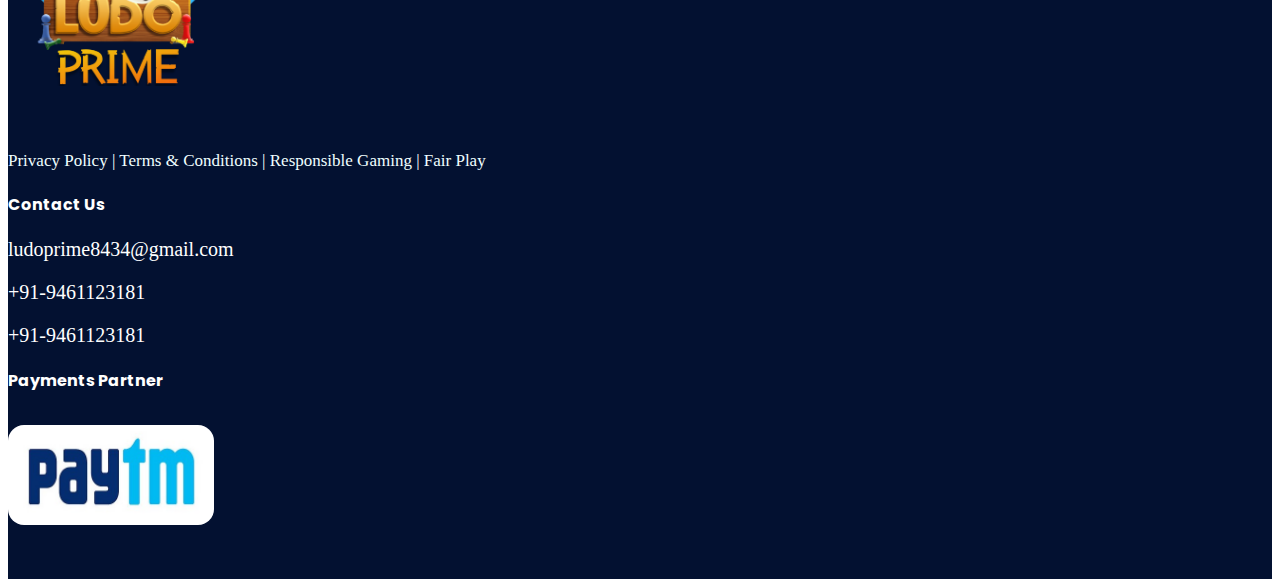
<file: faq.html>
<!DOCTYPE html>
<html lang="en">

<head>
    <meta charset="UTF-8">
    <meta http-equiv="X-UA-Compatible" content="IE=edge">
    <meta name="viewport" content="width=device-width, initial-scale=1.0">
    <link href="https://cdn.jsdelivr.net/npm/bootstrap@5.1.3/dist/css/bootstrap.min.css" rel="stylesheet"
        integrity="sha384-1BmE4kWBq78iYhFldvKuhfTAU6auU8tT94WrHftjDbrCEXSU1oBoqyl2QvZ6jIW3" crossorigin="anonymous">
    <link rel="preconnect" href="https://fonts.googleapis.com">
    <link rel="preconnect" href="https://fonts.gstatic.com" crossorigin>
    <link href="https://fonts.googleapis.com/css2?family=Josefin+Sans:wght@700&display=swap" rel="stylesheet">
    <link href="https://fonts.googleapis.com/css2?family=Poppins:wght@600&display=swap" rel="stylesheet">
    <!-- Aos Library -->
    <link rel="stylesheet" href="https://unpkg.com/aos@next/dist/aos.css" />
    <link rel="stylesheet" href="style.css">
    <link rel="stylesheet" href="mobile.css">
    <link rel="stylesheet" href="ipad.css">
    <link rel="stylesheet" href="ipadpro.css">
    <link rel="stylesheet" href="https://cdnjs.cloudflare.com/ajax/libs/font-awesome/5.15.3/css/all.min.css"
        integrity="sha512-iBBXm8fW90+nuLcSKlbmrPcLa0OT92xO1BIsZ+ywDWZCvqsWgccV3gFoRBv0z+8dLJgyAHIhR35VZc2oM/gI1w=="
        crossorigin="anonymous" referrerpolicy="no-referrer" />
    <title>Ludo Prime</title>
</head>

<body>
    <nav class="navbar navbar-expand-lg navbar-dark bg-dark fixed-top deks">
        <div class="container-fluid">
            <a class="navbar-brand" href="#"><img src="assets/logo.png" class="logo" alt="Ludo Inu Logo"></a>
            <button class="navbar-toggler" type="button" data-bs-toggle="collapse"
                data-bs-target="#navbarSupportedContent" aria-controls="navbarSupportedContent" aria-expanded="false"
                aria-label="Toggle navigation">
                <span class="navbar-toggler-icon"></span>
            </button>
            <div class="collapse navbar-collapse" id="navbarSupportedContent">
                <ul class="navbar-nav ms-auto mb-2 mb-lg-0">
                    <li class="nav-item">
                        <a class="nav-link active" aria-current="page" href="index.html">Home</a>
                    </li>
                    <li class="nav-item">
                        <a class="nav-link active" aria-current="page" href="#cont">Contact Us</a>
                    </li>
                    <li class="nav-item">
                        <a class="nav-link active" aria-current="page" href="faq.html">FAQ's</a>
                    </li>
                    <li class="nav-item">
                        <a class="nav-link active" aria-current="page" href="#">Download</a>
                    </li>
                </ul>
            </div>
        </div>
    </nav>
    <nav class="navbar navbar-expand-lg navbar-dark bg-dark mob">
        <div class="container-fluid">
            <a class="navbar-brand" href="#"><img src="assets/logo.png" class="logo" alt="Ludo Inu Logo"></a>
            <button class="navbar-toggler" type="button" data-bs-toggle="collapse"
                data-bs-target="#navbarSupportedContent" aria-controls="navbarSupportedContent" aria-expanded="false"
                aria-label="Toggle navigation">
                <span class="navbar-toggler-icon"></span>
            </button>
            <div class="collapse navbar-collapse" id="navbarSupportedContent">
                <ul class="navbar-nav ms-auto mb-2 mb-lg-0">
                    <li class="nav-item">
                        <a class="nav-link active" aria-current="page" href="index.html">Home</a>
                    </li>
                    <li class="nav-item">
                        <a class="nav-link active" aria-current="page" href="#cont">Contact Us</a>
                    </li>
                    <li class="nav-item">
                        <a class="nav-link active" aria-current="page" href="faq.html">FAQ's</a>
                    </li>
                    <li class="nav-item">
                        <a class="nav-link active" aria-current="page" href="#">Download</a>
                    </li>
                </ul>
            </div>
        </div>
    </nav>
    <section class="foot_first faq" id="abt">
        <h1 class="foot_head">FAQ'S</h1>
        <div class="container">
            <div class="accordion" id="accordionExample">
                <div class="accordion-item">
                    <h2 class="accordion-header" id="headingOne">
                        <button class="accordion-button" type="button" data-bs-toggle="collapse"
                            data-bs-target="#collapseOne" aria-expanded="true" aria-controls="collapseOne">
                            Log In Related
                        </button>
                    </h2>
                    <div id="collapseOne" class="accordion-collapse collapse show" aria-labelledby="headingOne"
                        data-bs-parent="#accordionExample">
                        <div class="accordion-body">
                            <h6 class="question">Q. Can I log in with multiple accounts on my phone?</h6>
                            <p class="foot_text">Ans: No, you can only log in with one account on your device
                            </p>
                            <h6 class="question">Q. I’m unable to log in even after providing my email address
                            </h6>
                            <p class="foot_text">Ans: Write & share your concern with us on ludoprime8434@gmail.com
                            </p>
                        </div>
                    </div>
                </div>
                <div class="accordion-item">
                    <h2 class="accordion-header" id="headingTwo">
                        <button class="accordion-button collapsed" type="button" data-bs-toggle="collapse"
                            data-bs-target="#collapseTwo" aria-expanded="false" aria-controls="collapseTwo">
                            Games Related
                        </button>
                    </h2>
                    <div id="collapseTwo" class="accordion-collapse collapse" aria-labelledby="headingTwo"
                        data-bs-parent="#accordionExample">
                        <div class="accordion-body">
                            <h6 class="question">Q. What are the different tournament formats?
                            </h6>
                            <p class="foot_text">Ans: In 1vs1, you play against a single user and there is only one
                                winner. In 1 Winner, 2
                                Winner and 3 Winner formats, there are 4 players but the prize is split between 1, 2 and
                                3
                                players respectively.
                            </p>
                            <h6 class="question">Q. Can I unjoin a match I joined before it starts?
                            </h6>
                            <p class="foot_text">Ans: No, you can’t unjoin once you have joined the match
                            </p>
                            <h6 class="question">Q. I am from Andhra
                                Pradesh/Assam/Odisha/Sikkim/Meghalaya/Nagaland/Arunachal
                                Pradesh/Telangana and am unable to play paid games. Why am I only allowed to play free
                                games?

                            </h6>
                            <p class="foot_text">Ans: We would like to inform you that players from Assam, Meghalaya,
                                Odisha, Sikkim,
                                Nagaland, Arunachal Pradesh, Andhra Pradesh, and Telangana are not allowed to play real
                                money games on Ludo Prime. This is due to policy reasons, and we firmly abide by the
                                same.
                            </p>
                            <h6 class="question">Q. I’m getting “Invalid Share Code Entered” while joining a Play with
                                Friends match.
                            </h6>
                            <p class="foot_text">Ans: Please check the code you entered. Possibly, your friend might
                                have left the room.
                            </p>
                            <h6 class="question">Q. Will I receive money for 2 Players Play with Friends matches?
                            </h6>
                            <p class="foot_text">Ans: No, you need to play 4 players matches
                            </p>
                            <h6 class="question">Q. I registered for a match but did not join, will I get a refund?
                            </h6>
                            <p class="foot_text">Ans: No, you will not receive a refund in such a case.
                            </p>
                            <h6 class="question">Q. I had poor internet connection during the match.
                            </h6>
                            <p class="foot_text">Ans: An unstable internet connection can lead to a disqualification. A
                                refund is not issued on
                                disqualification.
                            </p>
                            <h6 class="question">Q. What if there is a tie in the game?
                            </h6>
                            <p class="foot_text">Ans: The payout is split in case of a tie.
                            </p>
                            <h6 class="question">Q. I can’t find the game I joined
                            </h6>
                            <p class="foot_text">Ans: Don’t worry, if you are inside the app, you will automatically
                                join the game as it starts.
                                You will see ‘Joined’ in place of the entry amount for the game you joined. You can also
                                scroll through the list of available games to find it.
                            </p>
                            <h6 class="question">Q. Can I play the regular ludo format in the app?
                            </h6>
                            <p class="foot_text">Ans: No, you can only play the format available
                            </p>
                            <h6 class="question">Q. My clicks don't register/lag.
                            </h6>
                            <p class="foot_text">Ans: Maintain a good internet connection.
                            </p>
                            <h6 class="question">Q. Can I stop the vibration during my turn?
                            </h6>
                            <p class="foot_text">Ans: No, vibrations are used to remind users of their turn during the
                                game.
                            </p>
                        </div>
                    </div>
                </div>
                <div class="accordion-item">
                    <h2 class="accordion-header" id="headingThree">
                        <button class="accordion-button collapsed" type="button" data-bs-toggle="collapse"
                            data-bs-target="#collapseThree" aria-expanded="false" aria-controls="collapseThree">
                            Payments & Withdrawl Related
                        </button>
                    </h2>
                    <div id="collapseThree" class="accordion-collapse collapse" aria-labelledby="headingThree"
                        data-bs-parent="#accordionExample">
                        <div class="accordion-body">
                            <h6 class="question">Q. Can I withdraw deposit money?</h6>
                            <p class="foot_text">Ans: No, you can only use deposit money for playing games.
                            </p>
                            <h6 class="question">Q. Can I withdraw the Bonus Cash?
                            </h6>
                            <p class="foot_text">Ans: No, a portion of your bonus cash along with your deposits is used
                                for tournament
                                registrations.
                            </p>
                            <h6 class="question">Q. How can I withdraw money?</h6>
                            <p class="foot_text">Ans: You can withdraw money from your winnings amount. A minimum
                                balance of Rs. 60 is
                                necessary to make withdrawal.
                            </p>
                            <h6 class="question">Q. Where can I withdraw money?
                            </h6>
                            <p class="foot_text">Ans: You can withdraw money to your Bank Account or online Wallet.
                            </p>
                            <h6 class="question">Q. What are the accepted payment modes?</h6>
                            <p class="foot_text">Ans: We accept Paytm UPI, Credit Card, Debit Card, Net Banking, and
                                major e-wallets.
                            </p>
                            <h6 class="question">Q. I’m getting “Invalid Coupon Code” when I’m applying my coupon code
                            </h6>
                            <p class="foot_text">Ans: Please recheck the coupon code or try selecting a coupon code from
                                an available list of
                                coupon codes. You can find all available coupon codes by clicking “Apply Coupon” when
                                you
                                add money. Simply click on ‘Redeem” to auto-apply the coupon code.
                            </p>
                            <h6 class="question">Q. I’m getting “Error in Payment. Please
                                Retry”.
                            </h6>
                            <p class="foot_text">Ans: Please check your wallet. If the necessary amount hasn’t been
                                added to your deposits,
                                email us on ludoprime8434@gmail.com.
                            </p>
                            <h6 class="question">Q. Where will I receive cashback?
                            </h6>
                            <p class="foot_text">Ans: Your cashback will be added to your deposits. If it’s a bonus
                                cashback, the cashback
                                amount will be deposited to your Bonus money.
                            </p>
                            <h6 class="question">Q. I’m unable to find my preferred mode of payment.
                            </h6>
                            <p class="foot_text">Ans: We support all major payment providers. If you find your preferred
                                payment mode
                                missing, please email us at ludoprime8434@gmail.com and we would be happy to explore
                                additional payment modes.
                            </p>
                            <h6 class="question">Q. Are my card details safe with Ludo Prime?
                            </h6>
                            <p class="foot_text">Ans: Yes, we ensure your card details are 100% secure and never shared
                                with a third party.
                            </p>
                            <h6 class="question">Q. How do I receive a refund?
                            </h6>
                            <p class="foot_text">Ans: If you made a payment for a tournament but could not get a table,
                                the charged amount
                                will be credited automatically to your deposit.
                            </p>
                        </div>
                    </div>
                </div>
                <div class="accordion-item">
                    <h2 class="accordion-header" id="headingFour">
                        <button class="accordion-button collapsed" type="button" data-bs-toggle="collapse"
                            data-bs-target="#collapseFour" aria-expanded="false" aria-controls="collapseFour">
                            Sharing & Referral Related
                        </button>
                    </h2>
                    <div id="collapseFour" class="accordion-collapse collapse" aria-labelledby="headingFour"
                        data-bs-parent="#accordionExample">
                        <div class="accordion-body">
                            <h6 class="question">Q. How long does it take to receive the referral amount?</h6>
                            <p class="foot_text">Ans: It’s done instantly as soon as your friend joins and performs the
                                actions mentioned in the
                                referral policy at the time of being referred by you. In case your referral is delayed
                                by more
                                than a few minutes, email us here ludoprime8434@gmail.com
                            </p>
                            <h6 class="question">Q. What’s your referral terms and policy?
                            </h6>
                            <p class="foot_text">Ans: Check our referral policy from Settings > Refer & Earn.
                            </p>
                            <h6 class="question">Q. How many users can I refer?/h6>
                                <p class="foot_text">Ans: There’s no limit to the number of referrals you can do.
                                </p>
                                <h6 class="question">Q. On applying the referral code, I’m getting ‘Invalid Referral
                                    Code’.
                                </h6>
                                <p class="foot_text">Ans: Please ask your friend to recheck the code. If your problem
                                    persists, email us here
                                    ludoprime8434@gmail.com

                                    <h6 class="question">Q. Is it safe for my friends to download the apk shared on
                                        Whatsapp?
                                    </h6>
                                    <p class="foot_text">Ans: Yes, it’s totally safe to download and install the apk
                                    </p>
                                    <h6 class="question">Q. Do I get the referral bonus if my friend only installs the
                                        app?
                                    </h6>
                                    <p class="foot_text">Ans: To get the referral bonus, your friend must perform the
                                        actions as mentioned on the refer
                                        and earn screen at the time you referred your friend.
                                    </p>
                                    <h6 class="question">Q. How can I share my result?
                                    </h6>
                                    <p class="foot_text">Ans: You can share your result from the post-game leaderboard
                                        screen
                                    </p>
                        </div>
                    </div>
                </div>
            </div>
        </div>
    </section>
    <section class="footer" id="cont">
        <div class="container">
            <div class="row foot">
                <div class="col-lg-4">
                    <img src="assets/logo.png" class="logo2" alt="">
                    <div class="footico">
                        <i class="fab fa-facebook ico"></i>
                        <i class="fab fa-instagram ico"></i>
                        <i class="fab fa-youtube ico"></i>
                        <i class="fas fa-envelope-open-text ico"></i>
                    </div>
                    <p class="tc"><a href="privacy.html">Privacy
                            Policy</a> |<a href="terms.html"> Terms &
                            Conditions</a> |<a href="responsible.html"> Responsible Gaming</a> |<a href="fairplay.html">
                            Fair
                            Play</a>
                    </p>
                </div>
                <div class="col-lg-4">
                    <h4 class="last">Contact Us</h4>
                    <p class="contact contact2">
                        <i class="fas fa-envelope me-3"></i>
                        ludoprime8434@gmail.com
                    </p>
                    <p class="contact"><i class="fab fa-whatsapp-square me-3"></i> +91-9461123181</p>
                    <p class="contact"><i class="fas fa-phone me-3"></i>+91-9461123181</p>
                </div>
                <div class="col-lg-4">
                    <h4 class="last">Payments Partner</h4>
                    <img class="paytm" src="assets/paytm.jpg" alt="paytm logo">
                </div>
            </div>
        </div>
    </section>
    <section class="mobilefoot mob fixed-bottom">
        <h3 class="tagfoot" id="blink">Get <i class="fas fa-rupee-sign"></i> 10 Free</h3>
        <button class="play2"><i class="fab fa-android"></i>&nbsp Download Now</button>
    </section>
    <script type="text/javascript">
        var blink = document.getElementById('blink');
        setInterval(function () {
            blink.style.opacity = (blink.style.opacity == 0 ? 1 : 0);
        }, 800);
    </script>
    <script src="https://cdn.jsdelivr.net/npm/bootstrap@5.1.3/dist/js/bootstrap.bundle.min.js"
        integrity="sha384-ka7Sk0Gln4gmtz2MlQnikT1wXgYsOg+OMhuP+IlRH9sENBO0LRn5q+8nbTov4+1p" crossorigin="anonymous">
    </script>
    <script src="https://unpkg.com/aos@next/dist/aos.js"></script>
    <script>
        AOS.init();
    </script>
</body>

</html>
</file>
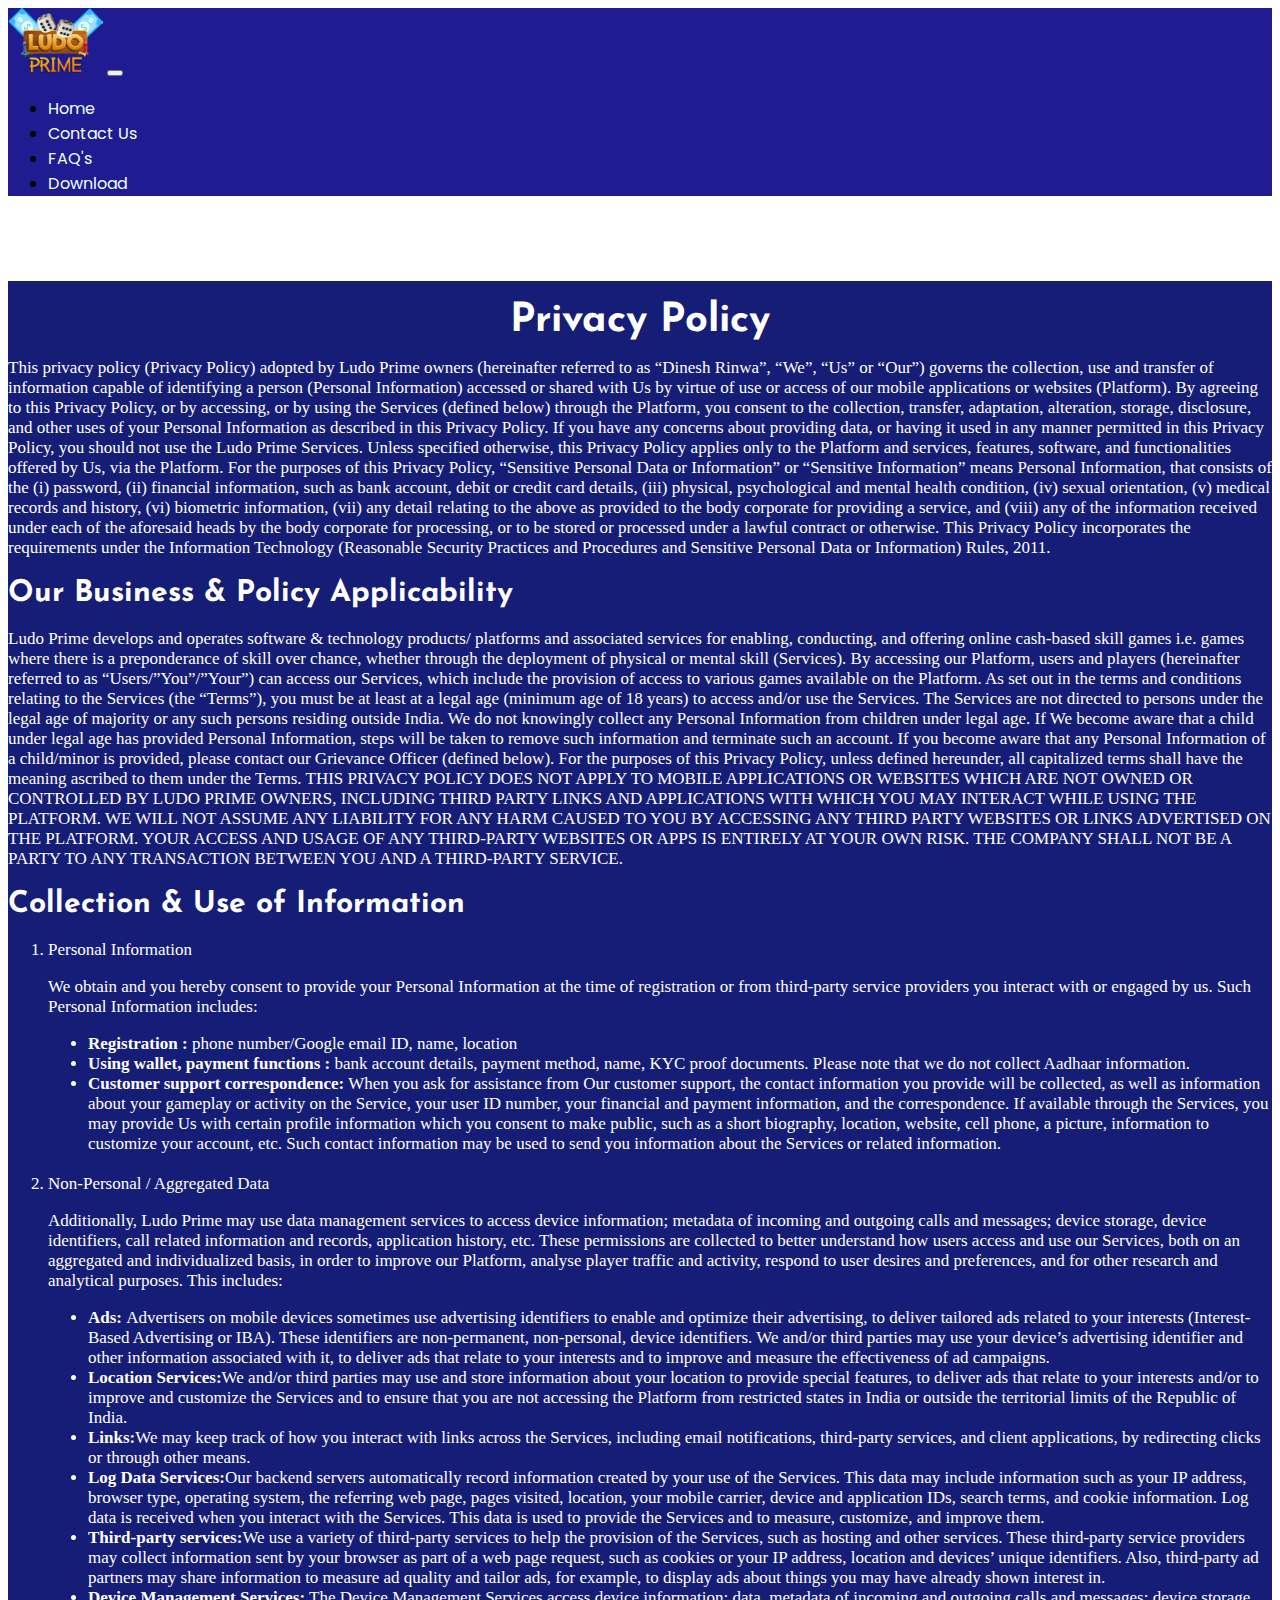
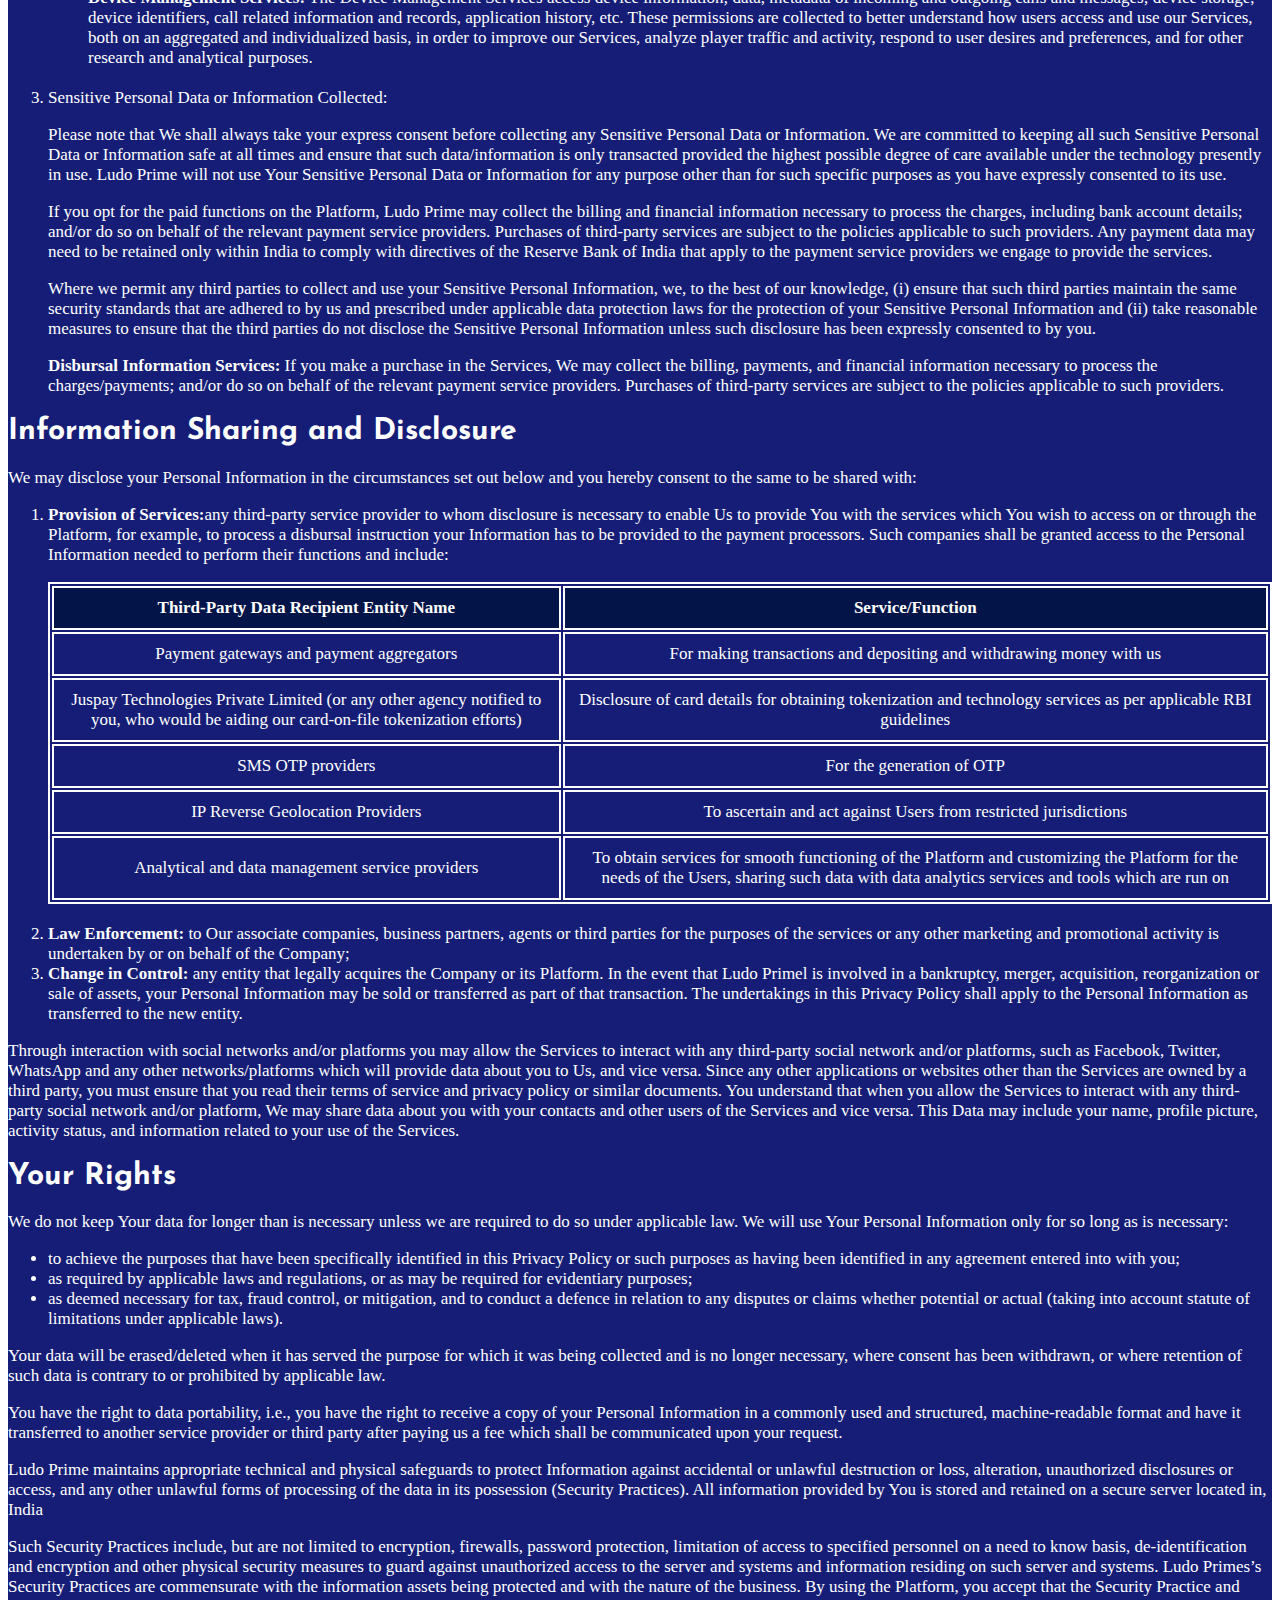
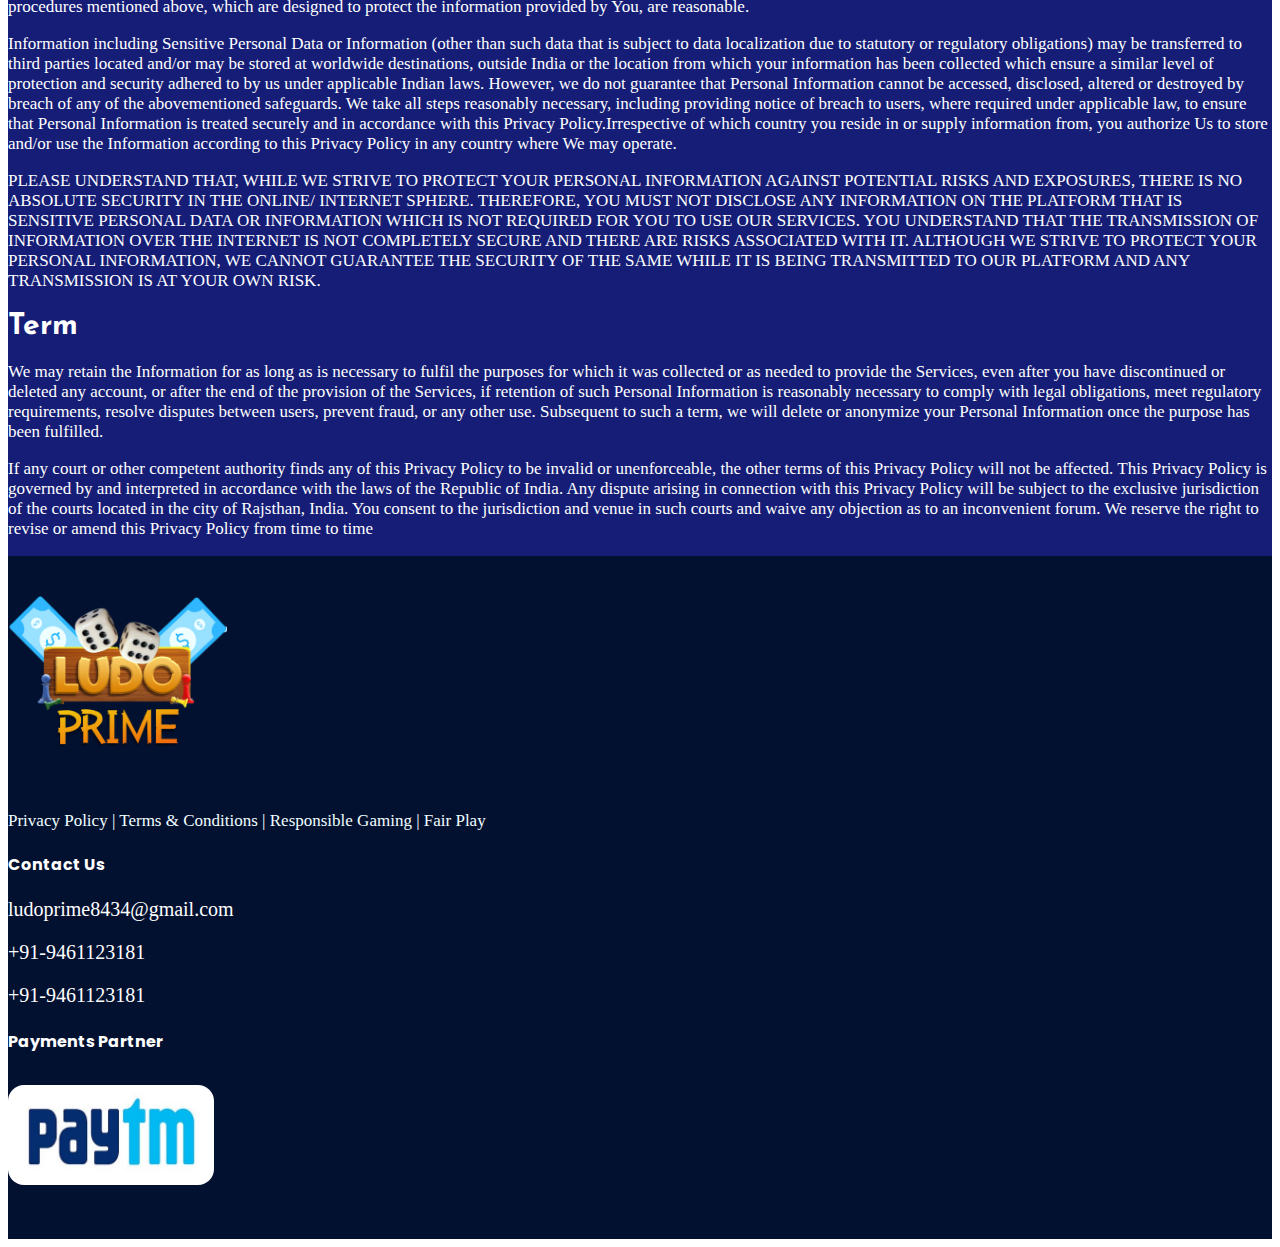
<file: privacy.html>
<!DOCTYPE html>
<html lang="en">

<head>
    <meta charset="UTF-8">
    <meta http-equiv="X-UA-Compatible" content="IE=edge">
    <meta name="viewport" content="width=device-width, initial-scale=1.0">
    <link href="https://cdn.jsdelivr.net/npm/bootstrap@5.1.3/dist/css/bootstrap.min.css" rel="stylesheet"
        integrity="sha384-1BmE4kWBq78iYhFldvKuhfTAU6auU8tT94WrHftjDbrCEXSU1oBoqyl2QvZ6jIW3" crossorigin="anonymous">
    <link rel="preconnect" href="https://fonts.googleapis.com">
    <link rel="preconnect" href="https://fonts.gstatic.com" crossorigin>
    <link href="https://fonts.googleapis.com/css2?family=Josefin+Sans:wght@700&display=swap" rel="stylesheet">
    <link href="https://fonts.googleapis.com/css2?family=Poppins:wght@600&display=swap" rel="stylesheet">
    <!-- Aos Library -->
    <link rel="stylesheet" href="https://unpkg.com/aos@next/dist/aos.css" />
    <link rel="stylesheet" href="style.css">
    <link rel="stylesheet" href="mobile.css">
    <link rel="stylesheet" href="ipad.css">
    <link rel="stylesheet" href="ipadpro.css">
    <link rel="stylesheet" href="https://cdnjs.cloudflare.com/ajax/libs/font-awesome/5.15.3/css/all.min.css"
        integrity="sha512-iBBXm8fW90+nuLcSKlbmrPcLa0OT92xO1BIsZ+ywDWZCvqsWgccV3gFoRBv0z+8dLJgyAHIhR35VZc2oM/gI1w=="
        crossorigin="anonymous" referrerpolicy="no-referrer" />
    <title>Ludo Prime</title>
</head>

<body>
    <nav class="navbar navbar-expand-lg navbar-dark bg-dark fixed-top deks">
        <div class="container-fluid">
            <a class="navbar-brand" href="#"><img src="assets/logo.png" class="logo" alt="Ludo Inu Logo"></a>
            <button class="navbar-toggler" type="button" data-bs-toggle="collapse"
                data-bs-target="#navbarSupportedContent" aria-controls="navbarSupportedContent" aria-expanded="false"
                aria-label="Toggle navigation">
                <span class="navbar-toggler-icon"></span>
            </button>
            <div class="collapse navbar-collapse" id="navbarSupportedContent">
                <ul class="navbar-nav ms-auto mb-2 mb-lg-0">
                    <li class="nav-item">
                        <a class="nav-link active" aria-current="page" href="index.html">Home</a>
                    </li>
                    <li class="nav-item">
                        <a class="nav-link active" aria-current="page" href="#cont">Contact Us</a>
                    </li>
                    <li class="nav-item">
                        <a class="nav-link active" aria-current="page" href="faq.html">FAQ's</a>
                    </li>
                    <li class="nav-item">
                        <a class="nav-link active" aria-current="page" href="#">Download</a>
                    </li>
                </ul>
            </div>
        </div>
    </nav>
    <nav class="navbar navbar-expand-lg navbar-dark bg-dark mob">
        <div class="container-fluid">
            <a class="navbar-brand" href="#"><img src="assets/logo.png" class="logo" alt="Ludo Inu Logo"></a>
            <button class="navbar-toggler" type="button" data-bs-toggle="collapse"
                data-bs-target="#navbarSupportedContent" aria-controls="navbarSupportedContent" aria-expanded="false"
                aria-label="Toggle navigation">
                <span class="navbar-toggler-icon"></span>
            </button>
            <div class="collapse navbar-collapse" id="navbarSupportedContent">
                <ul class="navbar-nav ms-auto mb-2 mb-lg-0">
                    <li class="nav-item">
                        <a class="nav-link active" aria-current="page" href="index.html">Home</a>
                    </li>
                    <li class="nav-item">
                        <a class="nav-link active" aria-current="page" href="#cont">Contact Us</a>
                    </li>
                    <li class="nav-item">
                        <a class="nav-link active" aria-current="page" href="faq.html">FAQ's</a>
                    </li>
                    <li class="nav-item">
                        <a class="nav-link active" aria-current="page" href="#">Download</a>
                    </li>
                </ul>
            </div>
        </div>
    </nav>
    <section class="foot_first" id="abt">
        <div class="container">
            <h1 class="foot_head">Privacy Policy</h1>
            <p class="foot_text">This privacy policy (Privacy Policy) adopted by Ludo Prime owners (hereinafter referred
                to
                as “Dinesh Rinwa”, “We”, “Us” or “Our”) governs the collection, use and transfer of
                information capable of identifying a person (Personal Information) accessed or shared with
                Us by virtue of use or access of our mobile applications or websites (Platform). By agreeing
                to this Privacy Policy, or by accessing, or by using the Services (defined below) through the
                Platform, you consent to the collection, transfer, adaptation, alteration, storage, disclosure,
                and other uses of your Personal Information as described in this Privacy Policy. If you have
                any concerns about providing data, or having it used in any manner permitted in this Privacy
                Policy, you should not use the Ludo Prime Services. Unless specified otherwise, this Privacy
                Policy applies only to the Platform and services, features, software, and functionalities
                offered by Us, via the Platform.
                For the purposes of this Privacy Policy, “Sensitive Personal Data or Information” or
                “Sensitive Information” means Personal Information, that consists of the (i) password, (ii)
                financial information, such as bank account, debit or credit card details, (iii) physical,
                psychological and mental health condition, (iv) sexual orientation, (v) medical records and
                history, (vi) biometric information, (vii) any detail relating to the above as provided to the
                body corporate for providing a service, and (viii) any of the information received under each
                of the aforesaid heads by the body corporate for processing, or to be stored or processed
                under a lawful contract or otherwise.
                This Privacy Policy incorporates the requirements under the Information Technology
                (Reasonable Security Practices and Procedures and Sensitive Personal Data or Information)
                Rules, 2011.
            </p>
            <h1 class="foot_head2">Our Business & Policy Applicability
            </h1>
            <p class="foot_text">Ludo Prime develops and operates software & technology products/ platforms and
                associated services for enabling, conducting, and offering online cash-based skill games i.e.
                games where there is a preponderance of skill over chance, whether through the
                deployment of physical or mental skill (Services). By accessing our Platform, users and
                players (hereinafter referred to as “Users/”You”/”Your”) can access our Services, which
                include the provision of access to various games available on the Platform.
                As set out in the terms and conditions relating to the Services (the “Terms”), you must be at
                least at a legal age (minimum age of 18 years) to access and/or use the Services. The
                Services are not directed to persons under the legal age of majority or any such persons
                residing outside India. We do not knowingly collect any Personal Information from children
                under legal age. If We become aware that a child under legal age has provided Personal
                Information, steps will be taken to remove such information and terminate such an account.
                If you become aware that any Personal Information of a child/minor is provided, please
                contact our Grievance Officer (defined below).
                For the purposes of this Privacy Policy, unless defined hereunder, all capitalized terms shall
                have the meaning ascribed to them under the Terms.
                THIS PRIVACY POLICY DOES NOT APPLY TO MOBILE APPLICATIONS OR WEBSITES
                WHICH ARE NOT OWNED OR CONTROLLED BY LUDO PRIME OWNERS, INCLUDING
                THIRD PARTY LINKS AND APPLICATIONS WITH WHICH YOU MAY INTERACT WHILE
                USING THE PLATFORM. WE WILL NOT ASSUME ANY LIABILITY FOR ANY HARM
                CAUSED TO YOU BY ACCESSING ANY THIRD PARTY WEBSITES OR LINKS
                ADVERTISED ON THE PLATFORM. YOUR ACCESS AND USAGE OF ANY THIRD-PARTY
                WEBSITES OR APPS IS ENTIRELY AT YOUR OWN RISK. THE COMPANY SHALL NOT
                BE A PARTY TO ANY TRANSACTION BETWEEN YOU AND A THIRD-PARTY SERVICE.</p>
            <h1 class="foot_head2">Collection & Use of Information</h1>
            <ol class="foot_text" type="1">
                <li>Personal Information<br>
                    <p class="foot_text">We obtain and you hereby consent to provide your Personal Information at the
                        time of registration or from third-party service providers you interact with or
                        engaged by us. Such Personal Information includes:</p>
                    <ul class="foot_text" style="list-style-type:disc;">
                        <li><b>Registration : </b>phone number/Google email ID, name, location</li>
                        <li><b>Using wallet, payment functions :</b> bank account details, payment
                            method, name, KYC proof documents. Please note that we do not collect
                            Aadhaar information.</li>
                        <li><b>Customer support correspondence:</b> When you ask for assistance from
                            Our customer support, the contact information you provide will be
                            collected, as well as information about your gameplay or activity on the
                            Service, your user ID number, your financial and payment information, and
                            the correspondence. If available through the Services, you may provide
                            Us with certain profile information which you consent to make public, such
                            as a short biography, location, website, cell phone, a picture, information
                            to customize your account, etc. Such contact information may be used to
                            send you information about the Services or related information.
                        </li>
                    </ul>
                    <br>
                </li>
                <li>Non-Personal / Aggregated Data
                    <br>
                    <p class="foot_text">Additionally, Ludo Prime may use data management services to access device
                        information; metadata of incoming and outgoing calls and messages; device
                        storage, device identifiers, call related information and records, application
                        history, etc. These permissions are collected to better understand how users
                        access and use our Services, both on an aggregated and individualized basis, in
                        order to improve our Platform, analyse player traffic and activity, respond to user
                        desires and preferences, and for other research and analytical purposes. This
                        includes:
                    </p>
                    <ul class="foot_text" style="list-style-type:disc;">
                        <li><b>Ads: </b>Advertisers on mobile devices sometimes use advertising identifiers
                            to enable and optimize their advertising, to deliver tailored ads related to
                            your interests (Interest-Based Advertising or IBA). These identifiers are
                            non-permanent, non-personal, device identifiers. We and/or third parties
                            may use your device’s advertising identifier and other information
                            associated with it, to deliver ads that relate to your interests and to
                            improve and measure the effectiveness of ad campaigns.</li>
                        <li><b> Location Services:</b>We and/or third parties may use and store
                            information about your location to provide special features, to deliver ads
                            that relate to your interests and/or to improve and customize the Services
                            and to ensure that you are not accessing the Platform from restricted
                            states in India or outside the territorial limits of the Republic of India.</li>
                        <li><b>Links:</b>We may keep track of how you interact with links across the
                            Services, including email notifications, third-party services, and client
                            applications, by redirecting clicks or through other means.
                        </li>
                        <li><b>Log Data Services:</b>Our backend servers automatically record
                            information created by your use of the Services. This data may include
                            information such as your IP address, browser type, operating system, the
                            referring web page, pages visited, location, your mobile carrier, device and
                            application IDs, search terms, and cookie information. Log data is
                            received when you interact with the Services. This data is used to provide
                            the Services and to measure, customize, and improve them.
                        </li>
                        <li><b>Third-party services:</b>We use a variety of third-party services to help the
                            provision of the Services, such as hosting and other services. These
                            third-party service providers may collect information sent by your browser
                            as part of a web page request, such as cookies or your IP address,
                            location and devices’ unique identifiers. Also, third-party ad partners may
                            share information to measure ad quality and tailor ads, for example, to
                            display ads about things you may have already shown interest in.

                        </li>
                        <li><b>Device Management Services:</b> The Device Management Services
                            access device information; data, metadata of incoming and outgoing calls
                            and messages; device storage, device identifiers, call related information
                            and records, application history, etc. These permissions are collected to
                            better understand how users access and use our Services, both on an
                            aggregated and individualized basis, in order to improve our Services,
                            analyze player traffic and activity, respond to user desires and
                            preferences, and for other research and analytical purposes.
                        </li>
                    </ul>
                    <br>
                </li>
                <li>Sensitive Personal Data or Information Collected:
                    <p>Please note that We shall always take your express consent before collecting any
                        Sensitive Personal Data or Information.
                        We are committed to keeping all such Sensitive Personal Data or Information
                        safe at all times and ensure that such data/information is only transacted
                        provided the highest possible degree of care available under the technology
                        presently in use. Ludo Prime will not use Your Sensitive Personal Data or
                        Information for any purpose other than for such specific purposes as you have
                        expressly consented to its use.</p>
                    <p>If you opt for the paid functions on the Platform, Ludo Prime may collect the
                        billing and financial information necessary to process the charges, including bank
                        account details; and/or do so on behalf of the relevant payment service providers.
                        Purchases of third-party services are subject to the policies applicable to such
                        providers. Any payment data may need to be retained only within India to comply
                        with directives of the Reserve Bank of India that apply to the payment service
                        providers we engage to provide the services.
                    </p>
                    <p>
                        Where we permit any third parties to collect and use your Sensitive Personal
                        Information, we, to the best of our knowledge, (i) ensure that such third parties
                        maintain the same security standards that are adhered to by us and prescribed
                        under applicable data protection laws for the protection of your Sensitive
                        Personal Information and (ii) take reasonable measures to ensure that the third
                        parties do not disclose the Sensitive Personal Information unless such disclosure
                        has been expressly consented to by you.
                    </p>
                    <p><b>Disbursal Information Services: </b>If you make a purchase in the Services, We
                        may collect the billing, payments, and financial information necessary to process
                        the charges/payments; and/or do so on behalf of the relevant payment service
                        providers. Purchases of third-party services are subject to the policies applicable
                        to such providers.</p>
                </li>
            </ol>
            <h1 class="foot_head2">Information Sharing and Disclosure</h1>
            <p class="foot_text">We may disclose your Personal Information in the circumstances set out below and you
                hereby consent to the same to be shared with:</p>
            <ol class="foot_text" type="1">
                <li>
                    <p><b>Provision of Services:</b>any third-party service provider to whom disclosure is
                        necessary to enable Us to provide You with the services which You wish to
                        access on or through the Platform, for example, to process a disbursal instruction
                        your Information has to be provided to the payment processors. Such companies
                        shall be granted access to the Personal Information needed to perform their
                        functions and include:</p>
                    <div class="table-content">
                        <table>
                            <thead>
                                <tr>
                                    <th>Third-Party Data Recipient Entity Name</th>
                                    <th>Service/Function</th>
                                    </th>
                            </thead>
                            <tbody>
                                <tr>
                                    <td>Payment gateways and payment aggregators </td>
                                    <td>For making transactions and depositing and withdrawing money with us</td>
                                </tr>
                                <tr>
                                    <td>Juspay Technologies Private Limited (or any other agency notified to you, who
                                        would
                                        be aiding our card-on-file tokenization efforts)</td>
                                    <td>Disclosure of card details for obtaining tokenization and technology services as
                                        per
                                        applicable RBI guidelines</td>
                                </tr>
                                <tr>
                                    <td>SMS OTP providers</td>
                                    <td>For the generation of OTP</td>
                                </tr>
                                <tr>
                                    <td>IP Reverse Geolocation Providers</td>
                                    <td>To ascertain and act against Users from restricted jurisdictions</td>
                                </tr>
                                <tr>
                                    <td>Analytical and data management service providers</td>
                                    <td>To obtain services for smooth functioning of the Platform and customizing the
                                        Platform for the needs of the Users, sharing such data with data analytics
                                        services
                                        and tools which are run on </td>
                                </tr>
                            </tbody>
                        </table>
                        <br>
                    </div>
                </li>
                <li>
                    <b>Law Enforcement:</b> to Our associate companies, business partners, agents or third parties
                    for the purposes of the services or any other marketing and promotional activity is
                    undertaken by or on behalf of the Company;
                </li>
                <li>
                    <b>Change in Control: </b> any entity that legally acquires the Company or its Platform.
                    In the event that Ludo Primel is involved in a bankruptcy, merger, acquisition,
                    reorganization or sale of assets, your Personal Information may be sold or
                    transferred as part of that transaction. The undertakings in this Privacy Policy
                    shall apply to the Personal Information as transferred to the new entity.
                </li>
            </ol>
            <p class="foot_text">Through interaction with social networks and/or platforms you may allow the Services to
                interact with any third-party social network and/or platforms, such as Facebook, Twitter,
                WhatsApp and any other networks/platforms which will provide data about you to Us, and
                vice versa. Since any other applications or websites other than the Services are owned by a
                third party, you must ensure that you read their terms of service and privacy policy or similar
                documents. You understand that when you allow the Services to interact with any third-party
                social network and/or platform, We may share data about you with your contacts and other
                users of the Services and vice versa. This Data may include your name, profile picture,
                activity status, and information related to your use of the Services.
            </p>
            <h1 class="foot_head2">Your Rights</h1>
            <p class="foot_text">We do not keep Your data for longer than is necessary unless we are required to do so
                under applicable law. We will use Your Personal Information only for so long as is necessary:
            </p>
            <ul class="foot_text" style="list-style-type:disc;">
                <li> to achieve the purposes that have been specifically identified in this Privacy
                    Policy or such purposes as having been identified in any agreement entered into
                    with you;</li>
                <li>as required by applicable laws and regulations, or as may be required for
                    evidentiary purposes;</li>
                <li> as deemed necessary for tax, fraud control, or mitigation, and to conduct a
                    defence in relation to any disputes or claims whether potential or actual (taking
                    into account statute of limitations under applicable laws).</li>
            </ul>
            <p class="foot_text">
                Your data will be erased/deleted when it has served the purpose for which it was being
                collected and is no longer necessary, where consent has been withdrawn, or where retention
                of such data is contrary to or prohibited by applicable law.
            </p>
            <p class="foot_text">
                You have the right to data portability, i.e., you have the right to receive a copy of your
                Personal Information in a commonly used and structured, machine-readable format and
                have it transferred to another service provider or third party after paying us a fee which shall
                be communicated upon your request.
            </p>
            <p class="foot_text">
                Ludo Prime maintains appropriate technical and physical safeguards to protect Information
                against accidental or unlawful destruction or loss, alteration, unauthorized disclosures or
                access, and any other unlawful forms of processing of the data in its possession (Security
                Practices). All information provided by You is stored and retained on a secure server located
                in, India
            </p>
            <p class="foot_text">
                Such Security Practices include, but are not limited to encryption, firewalls, password
                protection, limitation of access to specified personnel on a need to know basis,
                de-identification and encryption and other physical security measures to guard against
                unauthorized access to the server and systems and information residing on such server and
                systems. Ludo Primes’s Security Practices are commensurate with the information assets
                being protected and with the nature of the business. By using the Platform, you accept that
                the Security Practice and procedures mentioned above, which are designed to protect the
                information provided by You, are reasonable.
            </p>
            <p class="foot_text">
                Information including Sensitive Personal Data or Information (other than such data that is
                subject to data localization due to statutory or regulatory obligations) may be transferred to
                third parties located and/or may be stored at worldwide destinations, outside India or the
                location from which your information has been collected which ensure a similar level of
                protection and security adhered to by us under applicable Indian laws. However, we do not
                guarantee that Personal Information cannot be accessed, disclosed, altered or destroyed by
                breach of any of the abovementioned safeguards. We take all steps reasonably necessary,
                including providing notice of breach to users, where required under applicable law, to ensure
                that Personal Information is treated securely and in accordance with this Privacy Policy.Irrespective of
                which country you reside in or supply information from, you authorize Us to
                store and/or use the Information according to this Privacy Policy in any country where We
                may operate.
            </p>
            <p class="foot_text">
                PLEASE UNDERSTAND THAT, WHILE WE STRIVE TO PROTECT YOUR PERSONAL
                INFORMATION AGAINST POTENTIAL RISKS AND EXPOSURES, THERE IS NO
                ABSOLUTE SECURITY IN THE ONLINE/ INTERNET SPHERE. THEREFORE, YOU MUST
                NOT DISCLOSE ANY INFORMATION ON THE PLATFORM THAT IS SENSITIVE
                PERSONAL DATA OR INFORMATION WHICH IS NOT REQUIRED FOR YOU TO USE
                OUR SERVICES. YOU UNDERSTAND THAT THE TRANSMISSION OF INFORMATION
                OVER THE INTERNET IS NOT COMPLETELY SECURE AND THERE ARE RISKS
                ASSOCIATED WITH IT. ALTHOUGH WE STRIVE TO PROTECT YOUR PERSONAL
                INFORMATION, WE CANNOT GUARANTEE THE SECURITY OF THE SAME WHILE IT IS
                BEING TRANSMITTED TO OUR PLATFORM AND ANY TRANSMISSION IS AT YOUR
                OWN RISK.
            </p>
            <h1 class="foot_head2">Term</h1>
            <p class="foot_text">
                We may retain the Information for as long as is necessary to fulfil the purposes for which it
                was collected or as needed to provide the Services, even after you have discontinued or
                deleted any account, or after the end of the provision of the Services, if retention of such
                Personal Information is reasonably necessary to comply with legal obligations, meet
                regulatory requirements, resolve disputes between users, prevent fraud, or any other use.
                Subsequent to such a term, we will delete or anonymize your Personal Information once the
                purpose has been fulfilled.
            </p>
            <p class="foot_text">
                If any court or other competent authority finds any of this Privacy Policy to be invalid or
                unenforceable, the other terms of this Privacy Policy will not be affected. This Privacy Policy
                is governed by and interpreted in accordance with the laws of the Republic of India. Any
                dispute arising in connection with this Privacy Policy will be subject to the exclusive
                jurisdiction of the courts located in the city of Rajsthan, India. You consent to the jurisdiction
                and venue in such courts and waive any objection as to an inconvenient forum. We reserve
                the right to revise or amend this Privacy Policy from time to time
            </p>
        </div>
    </section>
    <section class="footer" id="cont">
        <div class="container">
            <div class="row foot">
                <div class="col-lg-4">
                    <img src="assets/logo.png" class="logo2" alt="">
                    <div class="footico">
                        <i class="fab fa-facebook ico"></i>
                        <i class="fab fa-instagram ico"></i>
                        <i class="fab fa-youtube ico"></i>
                        <i class="fas fa-envelope-open-text ico"></i>
                    </div>
                    <p class="tc"> <a href="privacy.html">Privacy
                            Policy</a> |<a href="terms.html"> Terms &
                            Conditions</a> |<a href="responsible.html"> Responsible Gaming</a> |<a href="fairplay.html">
                            Fair
                            Play</a>
                    </p>
                </div>
                <div class="col-lg-4">
                    <h4 class="last">Contact Us</h4>
                    <p class="contact contact2">
                        <i class="fas fa-envelope me-3"></i>
                        ludoprime8434@gmail.com
                    </p>
                    <p class="contact"><i class="fab fa-whatsapp-square me-3"></i> +91-9461123181</p>
                    <p class="contact"><i class="fas fa-phone me-3"></i>+91-9461123181</p>
                </div>
                <div class="col-lg-4">
                    <h4 class="last">Payments Partner</h4>
                    <img class="paytm" src="assets/paytm.jpg" alt="paytm logo">
                </div>
            </div>
        </div>
    </section>
    <section class="mobilefoot mob fixed-bottom">
        <h3 class="tagfoot" id="blink">Get <i class="fas fa-rupee-sign"></i> 10 Free</h3>
        <button class="play2"><i class="fab fa-android"></i>&nbsp Download Now</button>
    </section>
    <script type="text/javascript">
        var blink = document.getElementById('blink');
        setInterval(function () {
            blink.style.opacity = (blink.style.opacity == 0 ? 1 : 0);
        }, 800);
    </script>
    <script src="https://cdn.jsdelivr.net/npm/bootstrap@5.1.3/dist/js/bootstrap.bundle.min.js"
        integrity="sha384-ka7Sk0Gln4gmtz2MlQnikT1wXgYsOg+OMhuP+IlRH9sENBO0LRn5q+8nbTov4+1p" crossorigin="anonymous">
    </script>
    <script src="https://unpkg.com/aos@next/dist/aos.js"></script>
    <script>
        AOS.init();
    </script>
</body>

</html>
</file>
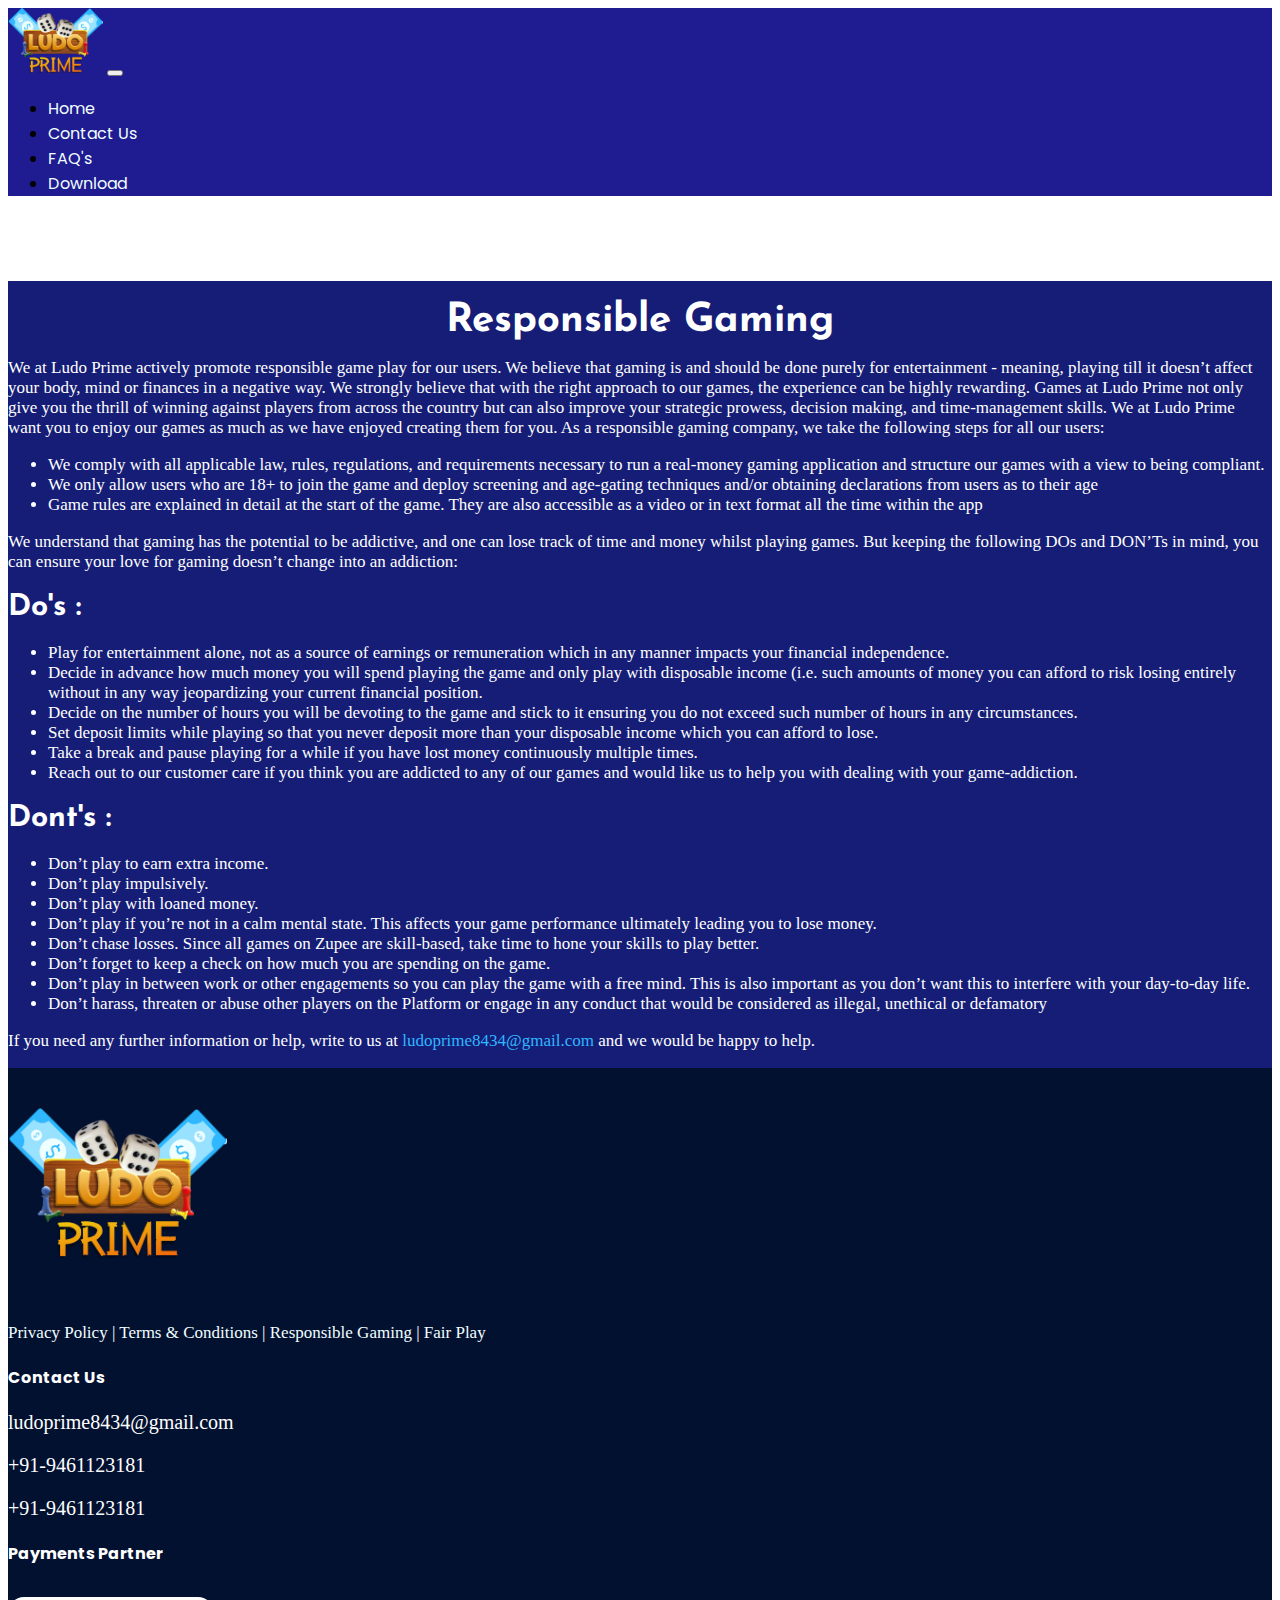
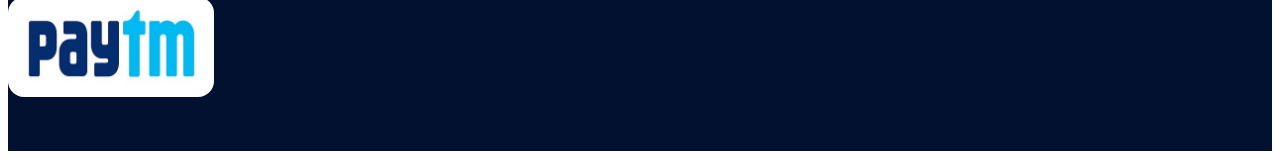
<file: responsible.html>
<!DOCTYPE html>
<html lang="en">

<head>
    <meta charset="UTF-8">
    <meta http-equiv="X-UA-Compatible" content="IE=edge">
    <meta name="viewport" content="width=device-width, initial-scale=1.0">
    <link href="https://cdn.jsdelivr.net/npm/bootstrap@5.1.3/dist/css/bootstrap.min.css" rel="stylesheet"
        integrity="sha384-1BmE4kWBq78iYhFldvKuhfTAU6auU8tT94WrHftjDbrCEXSU1oBoqyl2QvZ6jIW3" crossorigin="anonymous">
    <link rel="preconnect" href="https://fonts.googleapis.com">
    <link rel="preconnect" href="https://fonts.gstatic.com" crossorigin>
    <link href="https://fonts.googleapis.com/css2?family=Josefin+Sans:wght@700&display=swap" rel="stylesheet">
    <link href="https://fonts.googleapis.com/css2?family=Poppins:wght@600&display=swap" rel="stylesheet">
    <!-- Aos Library -->
    <link rel="stylesheet" href="https://unpkg.com/aos@next/dist/aos.css" />
    <link rel="stylesheet" href="style.css">
    <link rel="stylesheet" href="mobile.css">
    <link rel="stylesheet" href="ipad.css">
    <link rel="stylesheet" href="ipadpro.css">
    <link rel="stylesheet" href="https://cdnjs.cloudflare.com/ajax/libs/font-awesome/5.15.3/css/all.min.css"
        integrity="sha512-iBBXm8fW90+nuLcSKlbmrPcLa0OT92xO1BIsZ+ywDWZCvqsWgccV3gFoRBv0z+8dLJgyAHIhR35VZc2oM/gI1w=="
        crossorigin="anonymous" referrerpolicy="no-referrer" />
    <title>Ludo Prime</title>
</head>

<body>
    <nav class="navbar navbar-expand-lg navbar-dark bg-dark fixed-top deks">
        <div class="container-fluid">
            <a class="navbar-brand" href="#"><img src="assets/logo.png" class="logo" alt="Ludo Inu Logo"></a>
            <button class="navbar-toggler" type="button" data-bs-toggle="collapse"
                data-bs-target="#navbarSupportedContent" aria-controls="navbarSupportedContent" aria-expanded="false"
                aria-label="Toggle navigation">
                <span class="navbar-toggler-icon"></span>
            </button>
            <div class="collapse navbar-collapse" id="navbarSupportedContent">
                <ul class="navbar-nav ms-auto mb-2 mb-lg-0">
                    <li class="nav-item">
                        <a class="nav-link active" aria-current="page" href="index.html">Home</a>
                    </li>
                    <li class="nav-item">
                        <a class="nav-link active" aria-current="page" href="#cont">Contact Us</a>
                    </li>
                    <li class="nav-item">
                        <a class="nav-link active" aria-current="page" href="faq.html">FAQ's</a>
                    </li>
                    <li class="nav-item">
                        <a class="nav-link active" aria-current="page" href="#">Download</a>
                    </li>
                </ul>
            </div>
        </div>
    </nav>
    <nav class="navbar navbar-expand-lg navbar-dark bg-dark mob">
        <div class="container-fluid">
            <a class="navbar-brand" href="#"><img src="assets/logo.png" class="logo" alt="Ludo Inu Logo"></a>
            <button class="navbar-toggler" type="button" data-bs-toggle="collapse"
                data-bs-target="#navbarSupportedContent" aria-controls="navbarSupportedContent" aria-expanded="false"
                aria-label="Toggle navigation">
                <span class="navbar-toggler-icon"></span>
            </button>
            <div class="collapse navbar-collapse" id="navbarSupportedContent">
                <ul class="navbar-nav ms-auto mb-2 mb-lg-0">
                    <li class="nav-item">
                        <a class="nav-link active" aria-current="page" href="index.html">Home</a>
                    </li>
                    <li class="nav-item">
                        <a class="nav-link active" aria-current="page" href="#cont">Contact Us</a>
                    </li>
                    <li class="nav-item">
                        <a class="nav-link active" aria-current="page" href="faq.html">FAQ's</a>
                    </li>
                    <li class="nav-item">
                        <a class="nav-link active" aria-current="page" href="#">Download</a>
                    </li>
                </ul>
            </div>
        </div>
    </nav>
    <section class="foot_first" id="abt">
        <div class="container">
            <h1 class="foot_head">Responsible Gaming</h1>
            <p class="foot_text">We at Ludo Prime actively promote responsible game play for our users.
                We believe that gaming is and should be done purely for entertainment -
                meaning, playing till it doesn’t affect your body, mind or finances in a
                negative way. We strongly believe that with the right approach to our
                games, the experience can be highly rewarding. Games at Ludo Prime not
                only give you the thrill of winning against players from across the country
                but can also improve your strategic prowess, decision making, and
                time-management skills.
                We at Ludo Prime want you to enjoy our games as much as we have
                enjoyed creating them for you. As a responsible gaming company, we take
                the following steps for all our users:
            </p>
            <ul class="foot_text" style="list-style-type:disc;">
                <li>We comply with all applicable law, rules, regulations, and requirements necessary
                    to run a real-money gaming application and structure our games with a view to
                    being compliant.
                </li>
                <li>We only allow users who are 18+ to join the game and deploy screening and
                    age-gating techniques and/or obtaining declarations from users as to their age</li>
                <li>Game rules are explained in detail at the start of the game. They are also
                    accessible as a video or in text format all the time within the app
                </li>
            </ul>
            <p class="foot_text">We understand that gaming has the potential to be addictive, and one can
                lose track of time and money whilst playing games. But keeping the
                following DOs and DON’Ts in mind, you can ensure your love for gaming
                doesn’t change into an addiction:</p>
            <h1 class="foot_head2">Do's :</h1>
            <ul class="foot_text" style="list-style-type:disc;">
                <li>Play for entertainment alone, not as a source of earnings or remuneration which
                    in any manner impacts your financial independence.
                </li>
                <li>Decide in advance how much money you will spend playing the game and only
                    play with disposable income (i.e. such amounts of money you can afford to risk
                    losing entirely without in any way jeopardizing your current financial position.</li>
                <li> Decide on the number of hours you will be devoting to the game and stick to it
                    ensuring you do not exceed such number of hours in any circumstances.
                </li>
                <li> Set deposit limits while playing so that you never deposit more than your
                    disposable income which you can afford to lose.
                </li>
                <li> Take a break and pause playing for a while if you have lost money continuously
                    multiple times.
                </li>
                <li> Reach out to our customer care if you think you are addicted to any of our games
                    and would like us to help you with dealing with your game-addiction.
                </li>
            </ul>
            <h1 class="foot_head2">Dont's :</h1>
            <ul class="foot_text" style="list-style-type:disc;">
                <li>Don’t play to earn extra income.
                </li>
                <li>Don’t play impulsively.
                </li>
                <li>Don’t play with loaned money.
                </li>
                <li>Don’t play if you’re not in a calm mental state. This affects your game
                    performance ultimately leading you to lose money.
                </li>
                <li>Don’t chase losses. Since all games on Zupee are skill-based, take time to hone
                    your skills to play better.
                </li>
                <li>Don’t forget to keep a check on how much you are spending on the game.
                </li>
                <li>Don’t play in between work or other engagements so you can play the game with
                    a free mind. This is also important as you don’t want this to interfere with your
                    day-to-day life.
                </li>
                <li>Don’t harass, threaten or abuse other players on the Platform or engage in any
                    conduct that would be considered as illegal, unethical or defamatory
                </li>
            </ul>
            <p class="foot_text">If you need any further information or help, write to us at
                <a href="mailto:ludoprime8434@gmail.com"><span style="color:#30B7FF">ludoprime8434@gmail.com</span></a>
                and
                we would be happy
                to help.</p>
        </div>
    </section>
    <section class="footer" id="cont">
        <div class="container">
            <div class="row foot">
                <div class="col-lg-4">
                    <img src="assets/logo.png" class="logo2" alt="">
                    <div class="footico">
                        <i class="fab fa-facebook ico"></i>
                        <i class="fab fa-instagram ico"></i>
                        <i class="fab fa-youtube ico"></i>
                        <i class="fas fa-envelope-open-text ico"></i>
                    </div>
                    <p class="tc"><a href="privacy.html">Privacy
                            Policy</a> |<a href="terms.html"> Terms &
                            Conditions</a> |<a href="responsible.html"> Responsible Gaming</a> |<a href="fairplay.html">
                            Fair
                            Play</a>
                    </p>
                </div>
                <div class="col-lg-4">
                    <h4 class="last">Contact Us</h4>
                    <p class="contact contact2">
                        <i class="fas fa-envelope me-3"></i>
                        ludoprime8434@gmail.com
                    </p>
                    <p class="contact"><i class="fab fa-whatsapp-square me-3"></i> +91-9461123181</p>
                    <p class="contact"><i class="fas fa-phone me-3"></i>+91-9461123181</p>
                </div>
                <div class="col-lg-4">
                    <h4 class="last">Payments Partner</h4>
                    <img class="paytm" src="assets/paytm.jpg" alt="paytm logo">
                </div>
            </div>
        </div>
    </section>
    <section class="mobilefoot mob fixed-bottom">
        <h3 class="tagfoot" id="blink">Get <i class="fas fa-rupee-sign"></i> 10 Free</h3>
        <button class="play2"><i class="fab fa-android"></i>&nbsp Download Now</button>
    </section>
    <script type="text/javascript">
        var blink = document.getElementById('blink');
        setInterval(function () {
            blink.style.opacity = (blink.style.opacity == 0 ? 1 : 0);
        }, 800);
    </script>
    <script src="https://cdn.jsdelivr.net/npm/bootstrap@5.1.3/dist/js/bootstrap.bundle.min.js"
        integrity="sha384-ka7Sk0Gln4gmtz2MlQnikT1wXgYsOg+OMhuP+IlRH9sENBO0LRn5q+8nbTov4+1p" crossorigin="anonymous">
    </script>
    <script src="https://unpkg.com/aos@next/dist/aos.js"></script>
    <script>
        AOS.init();
    </script>
</body>

</html>
</file>
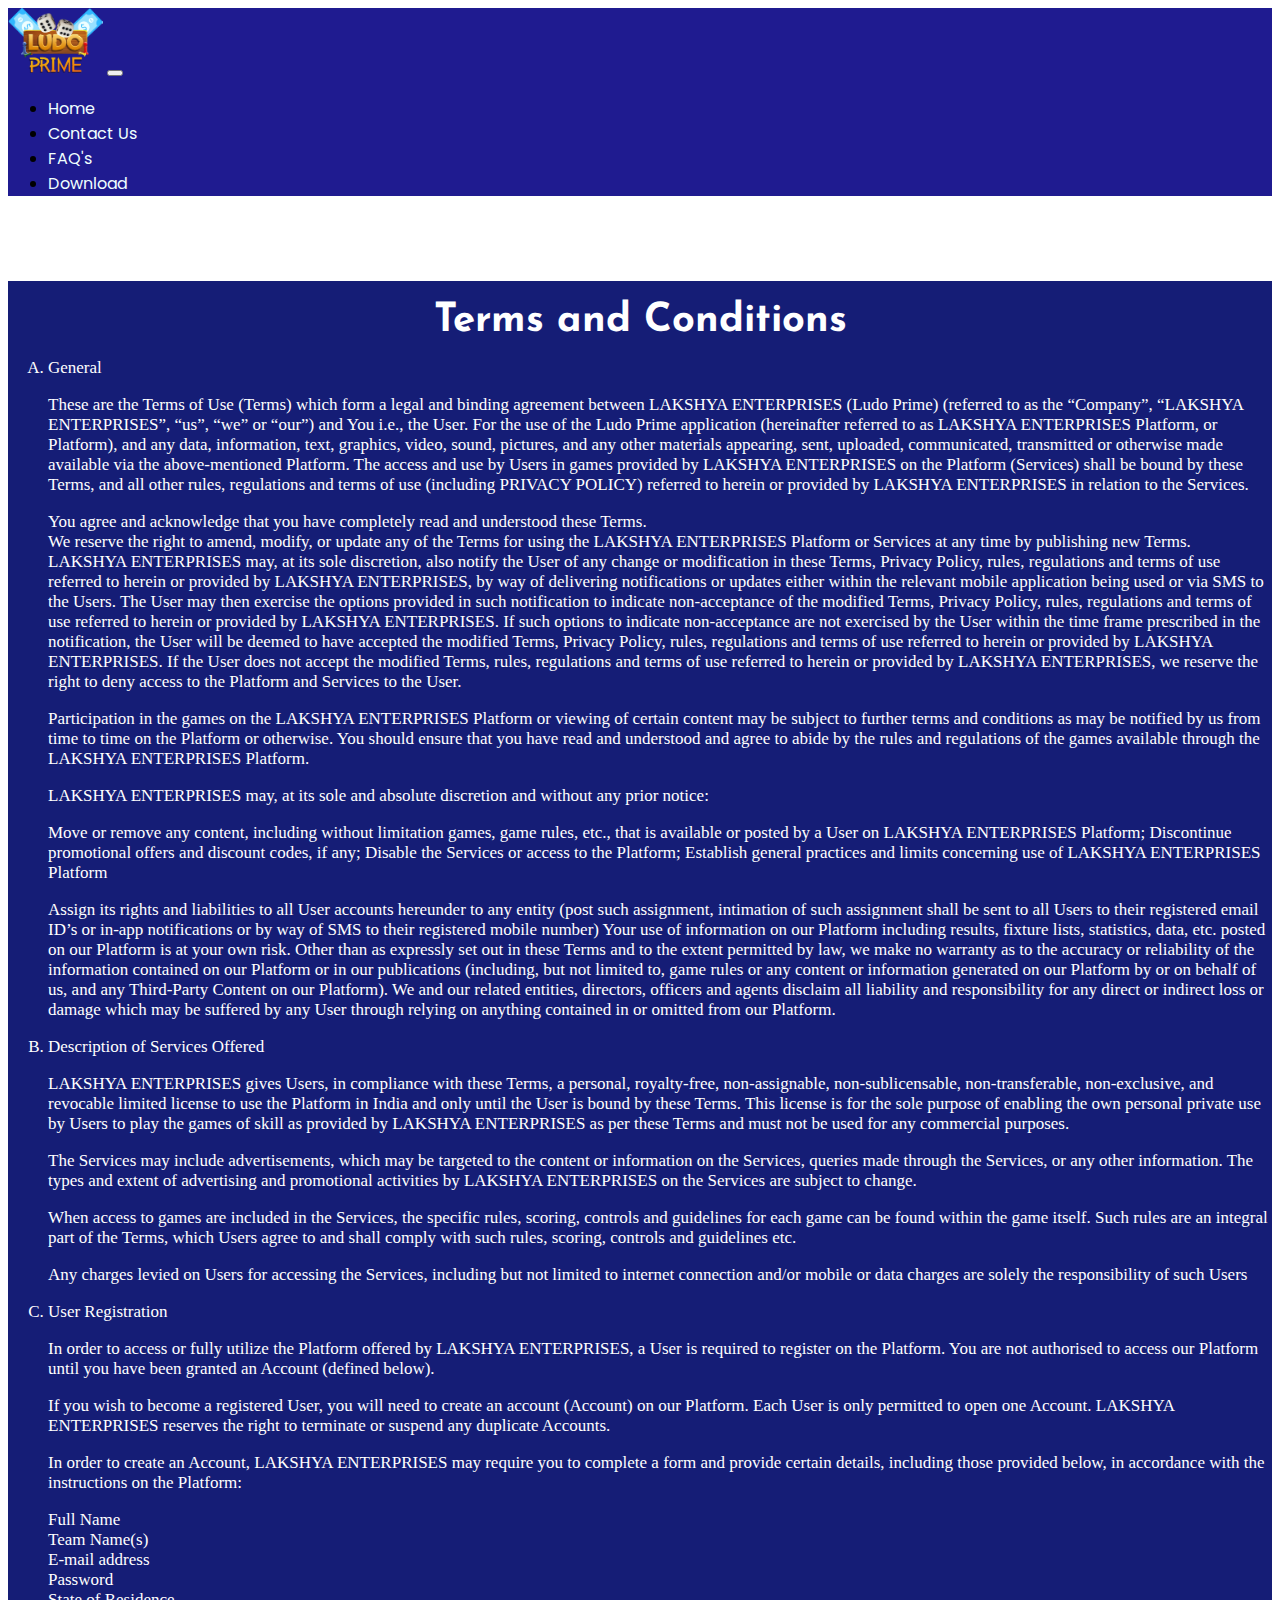
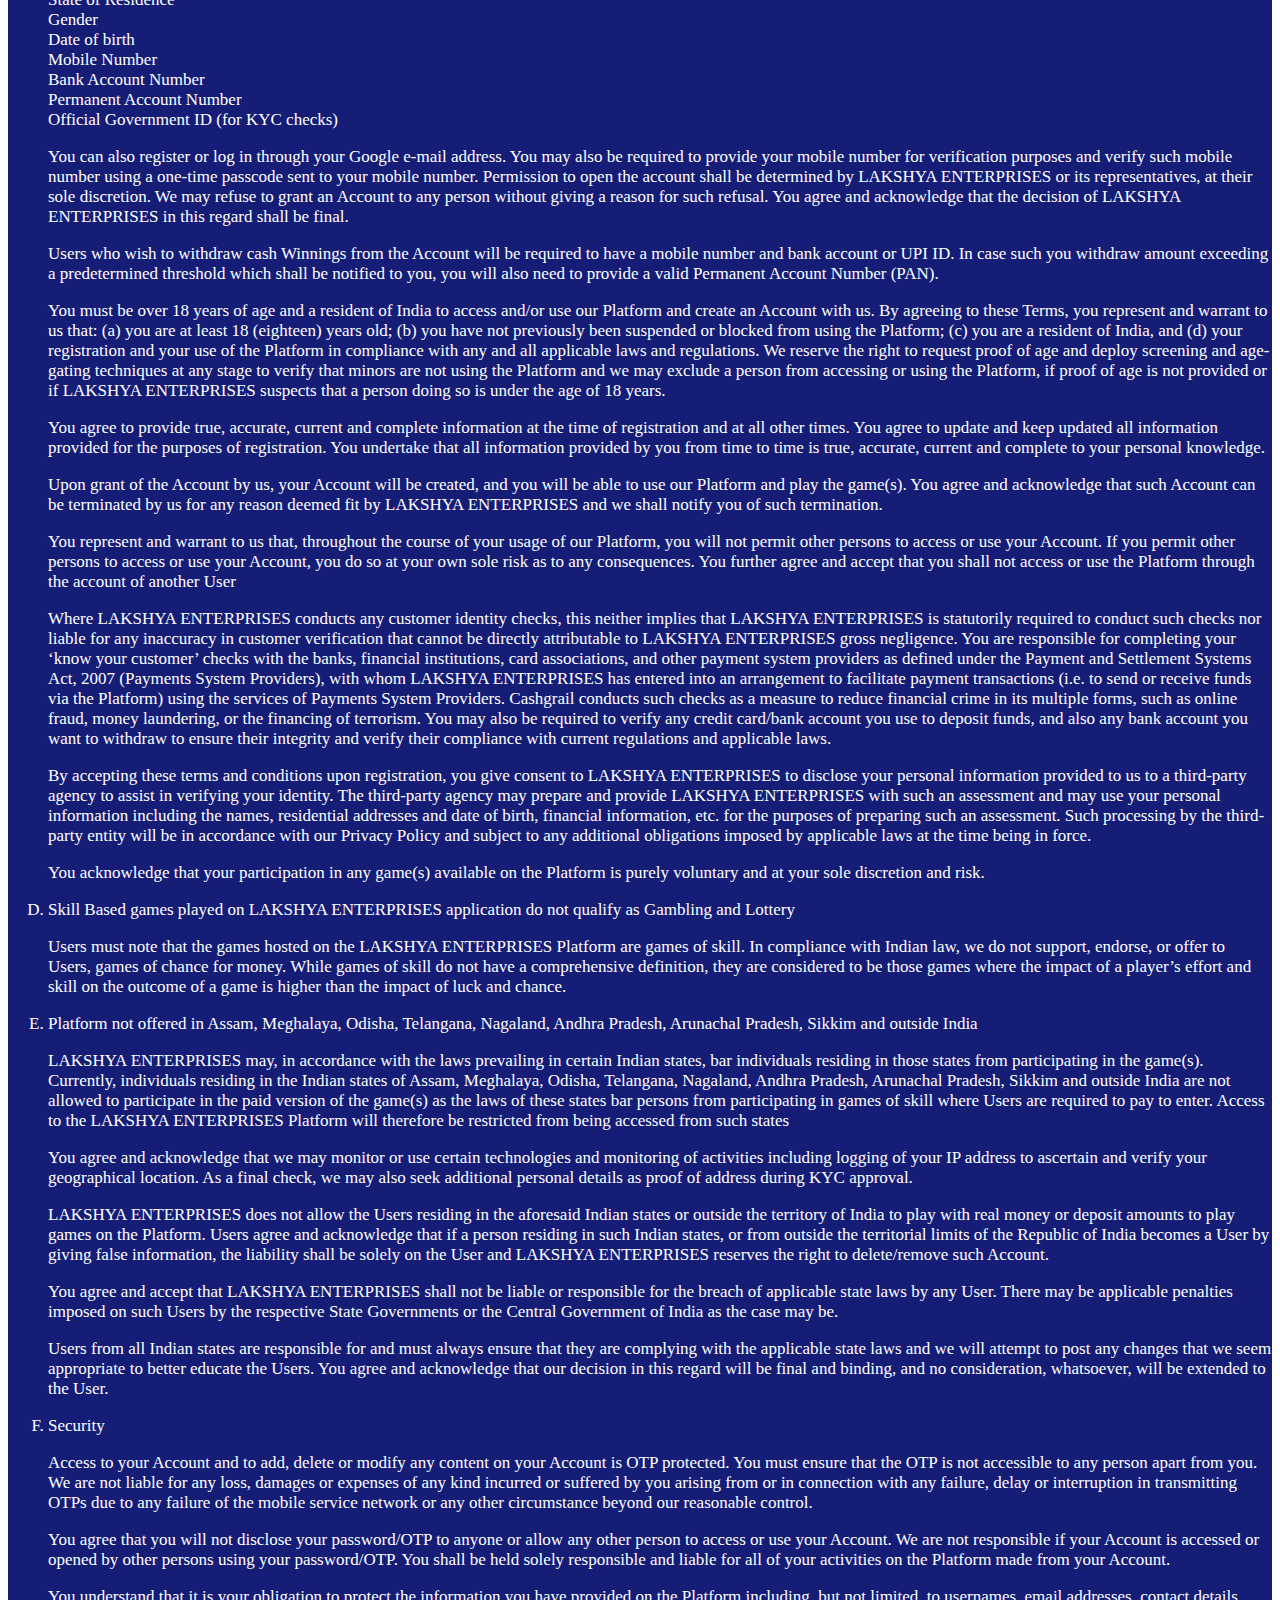
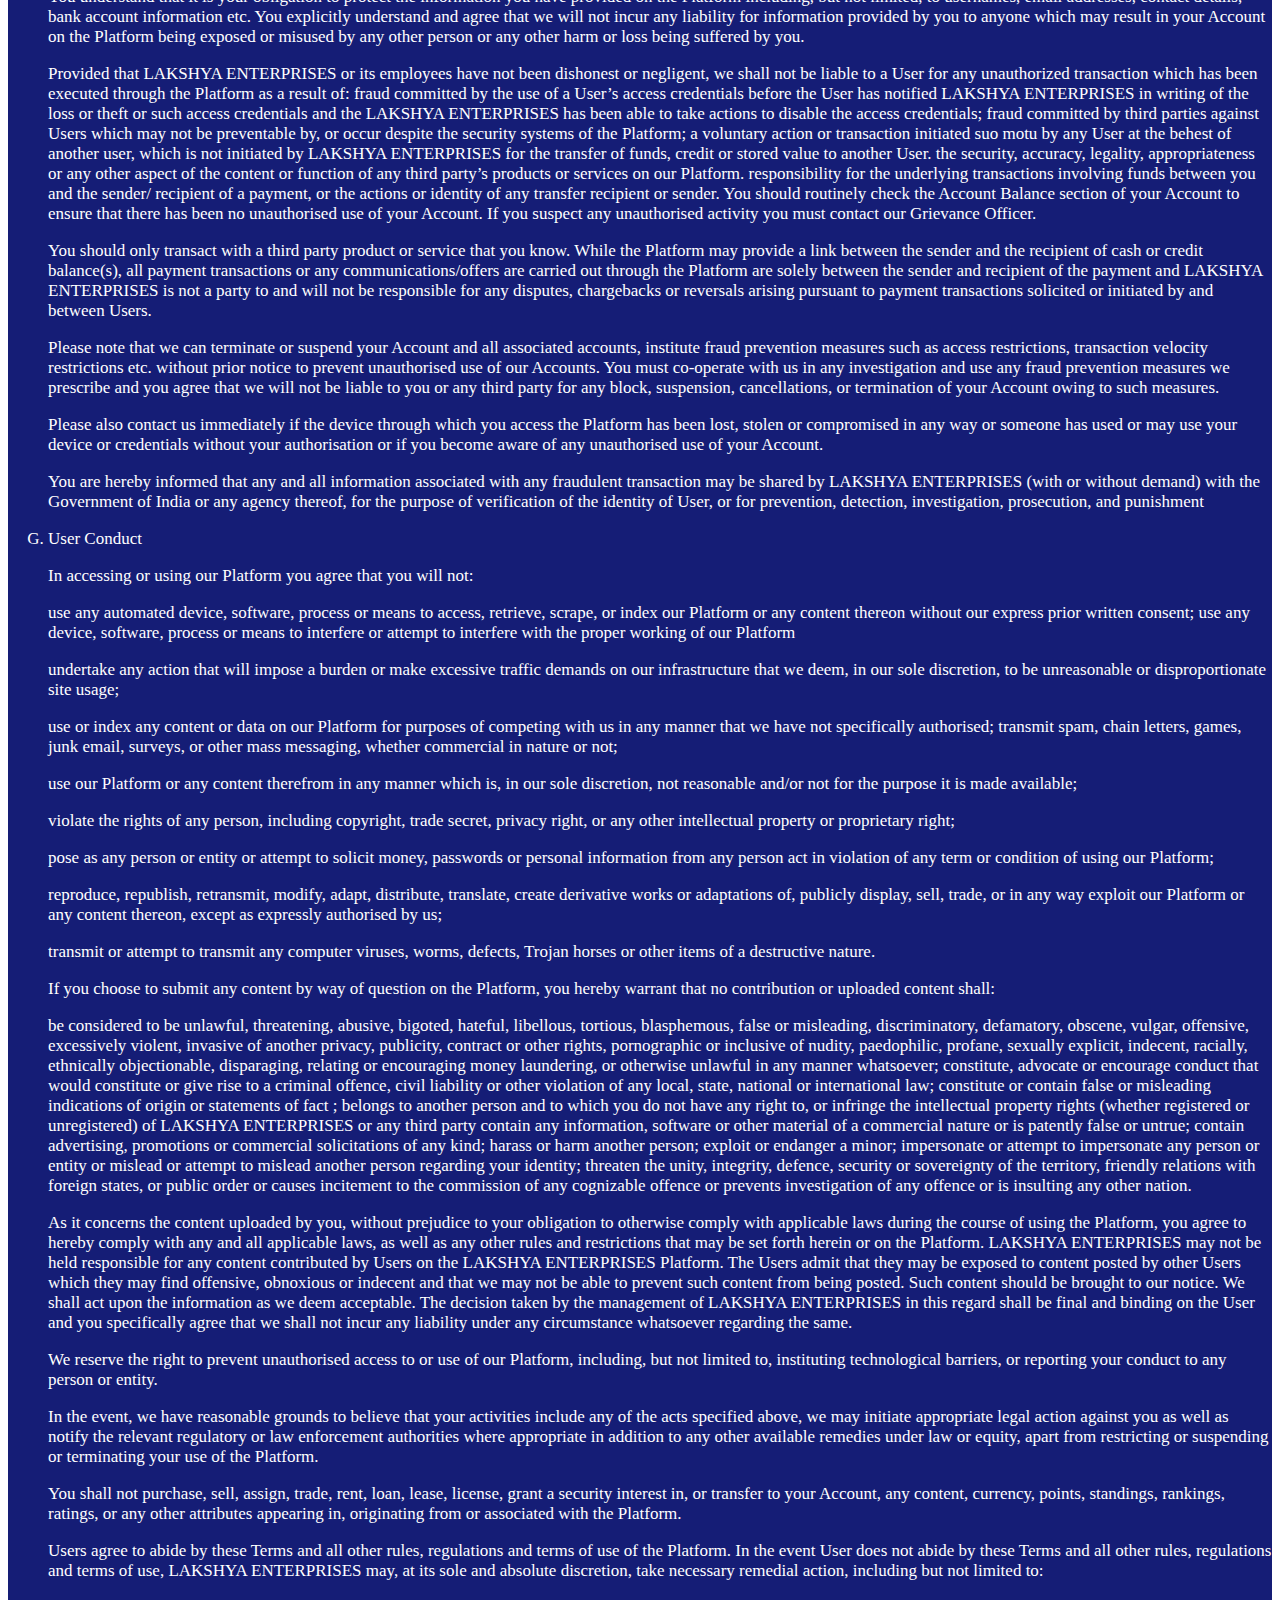
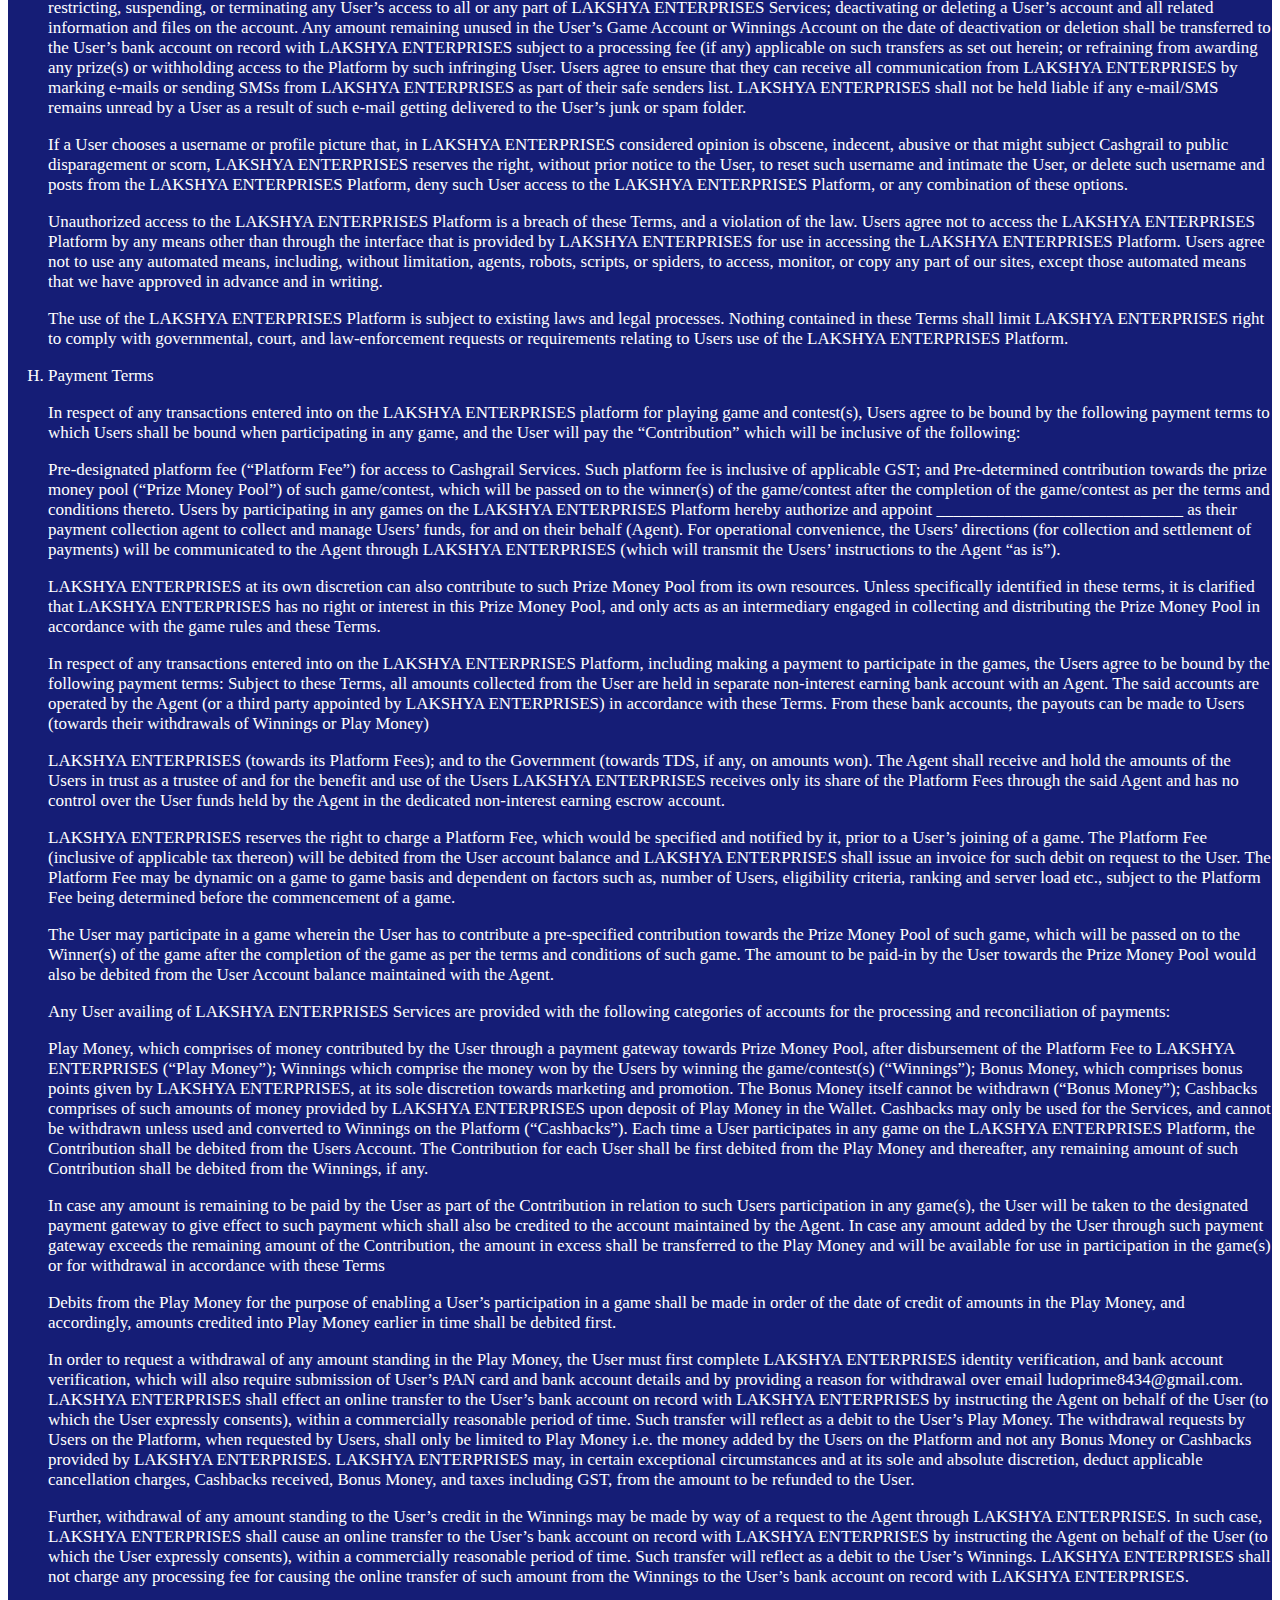
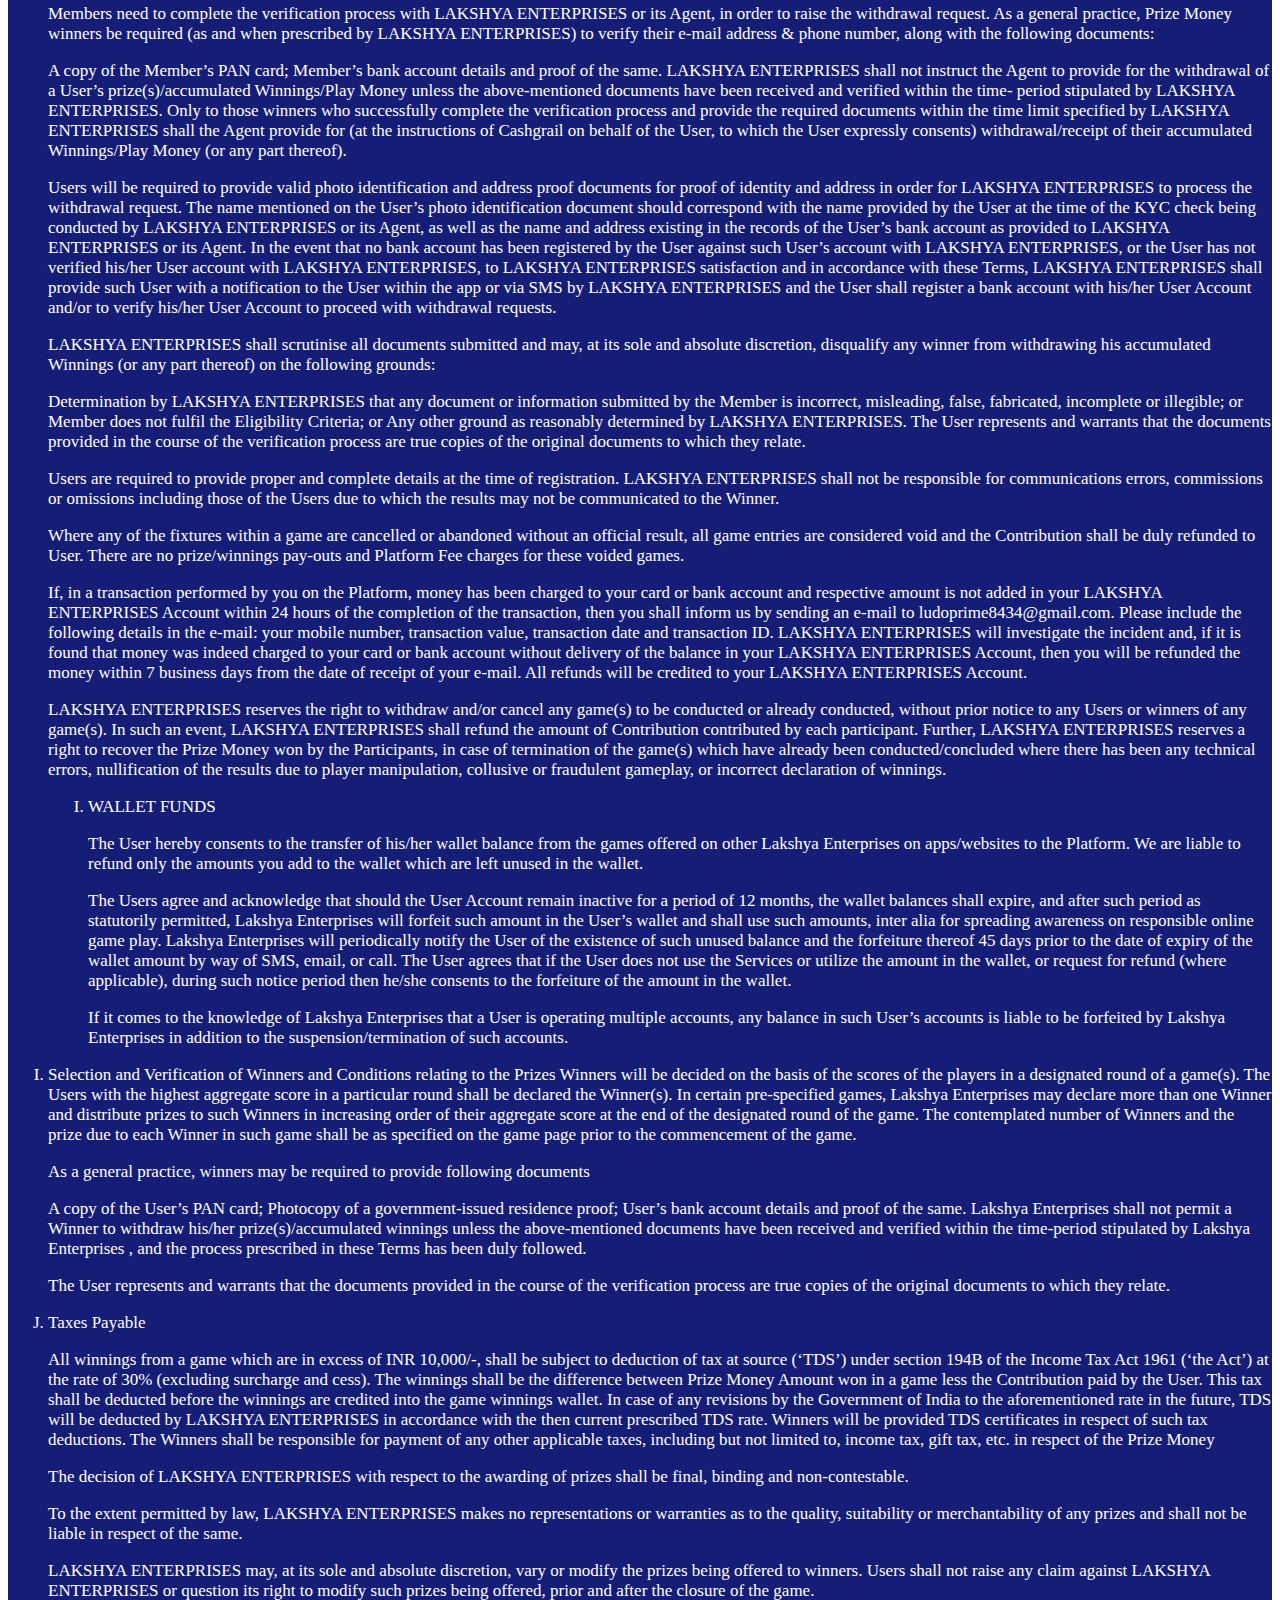
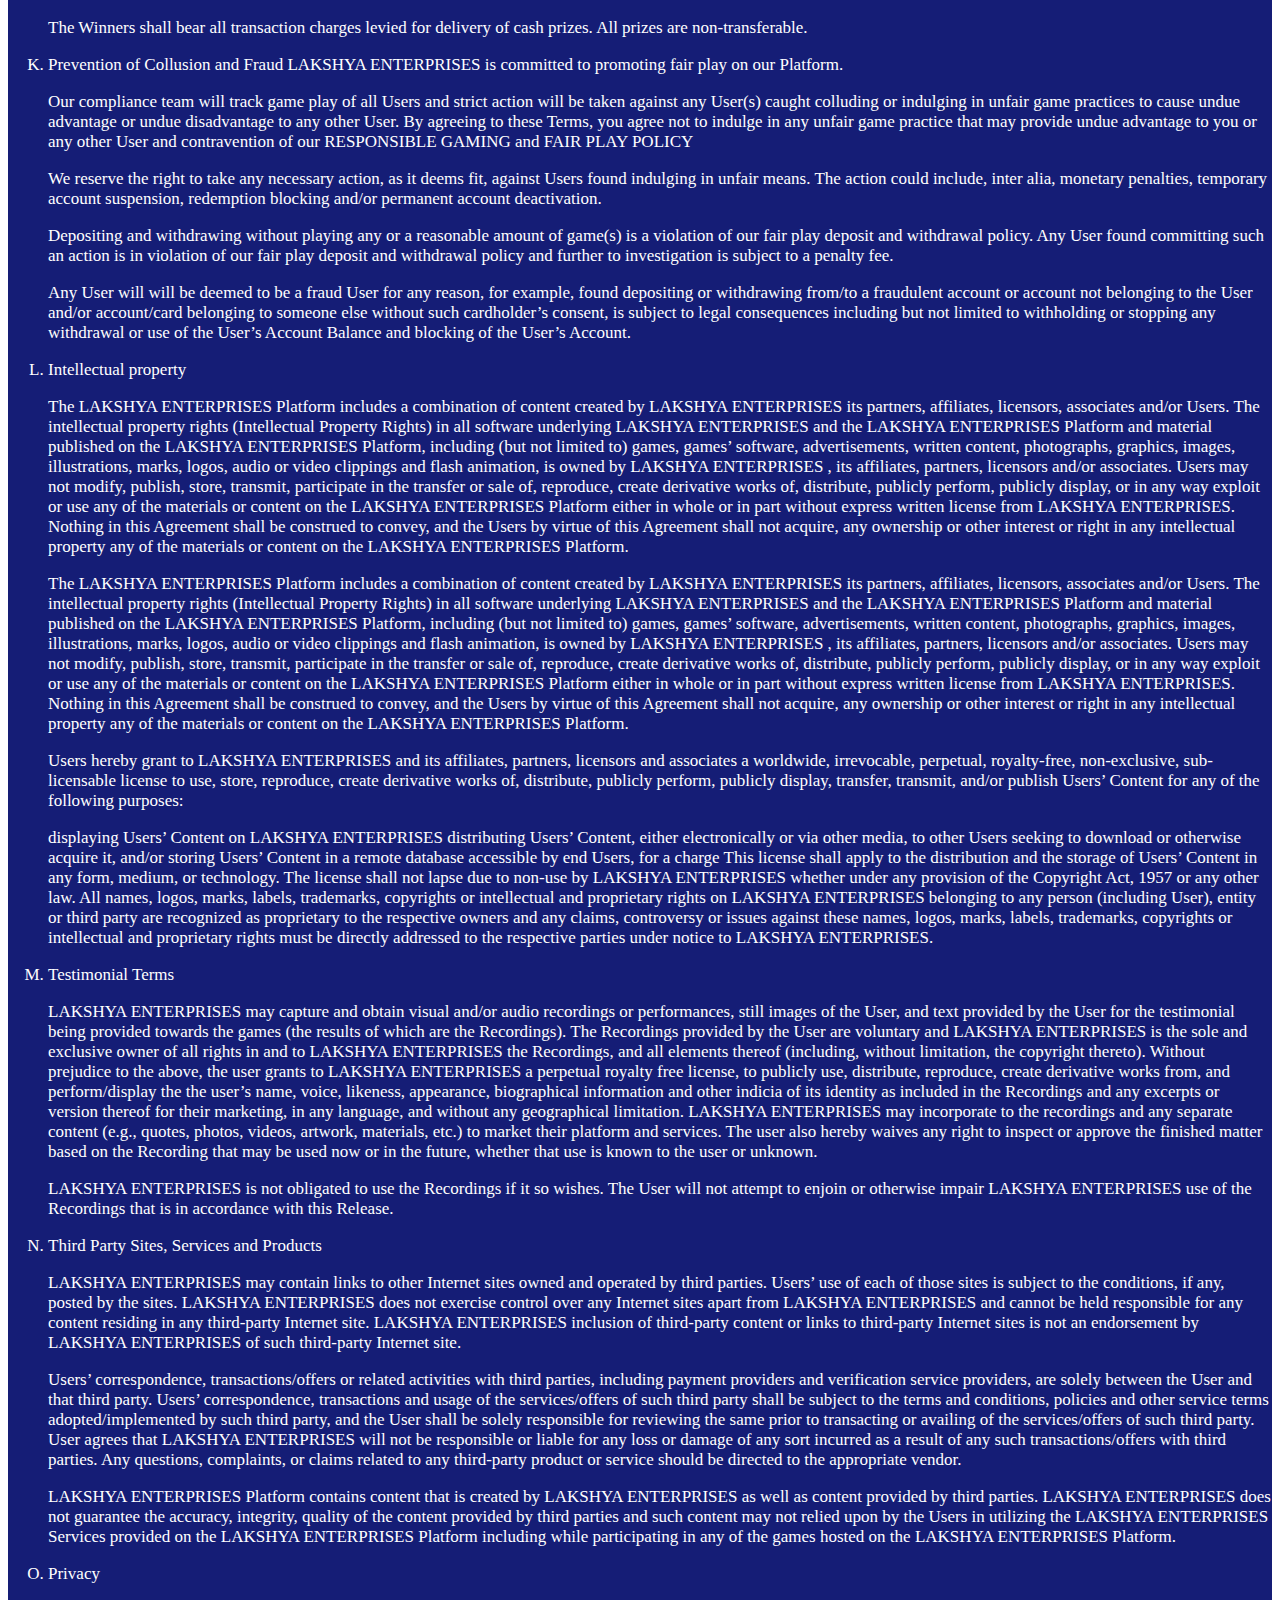
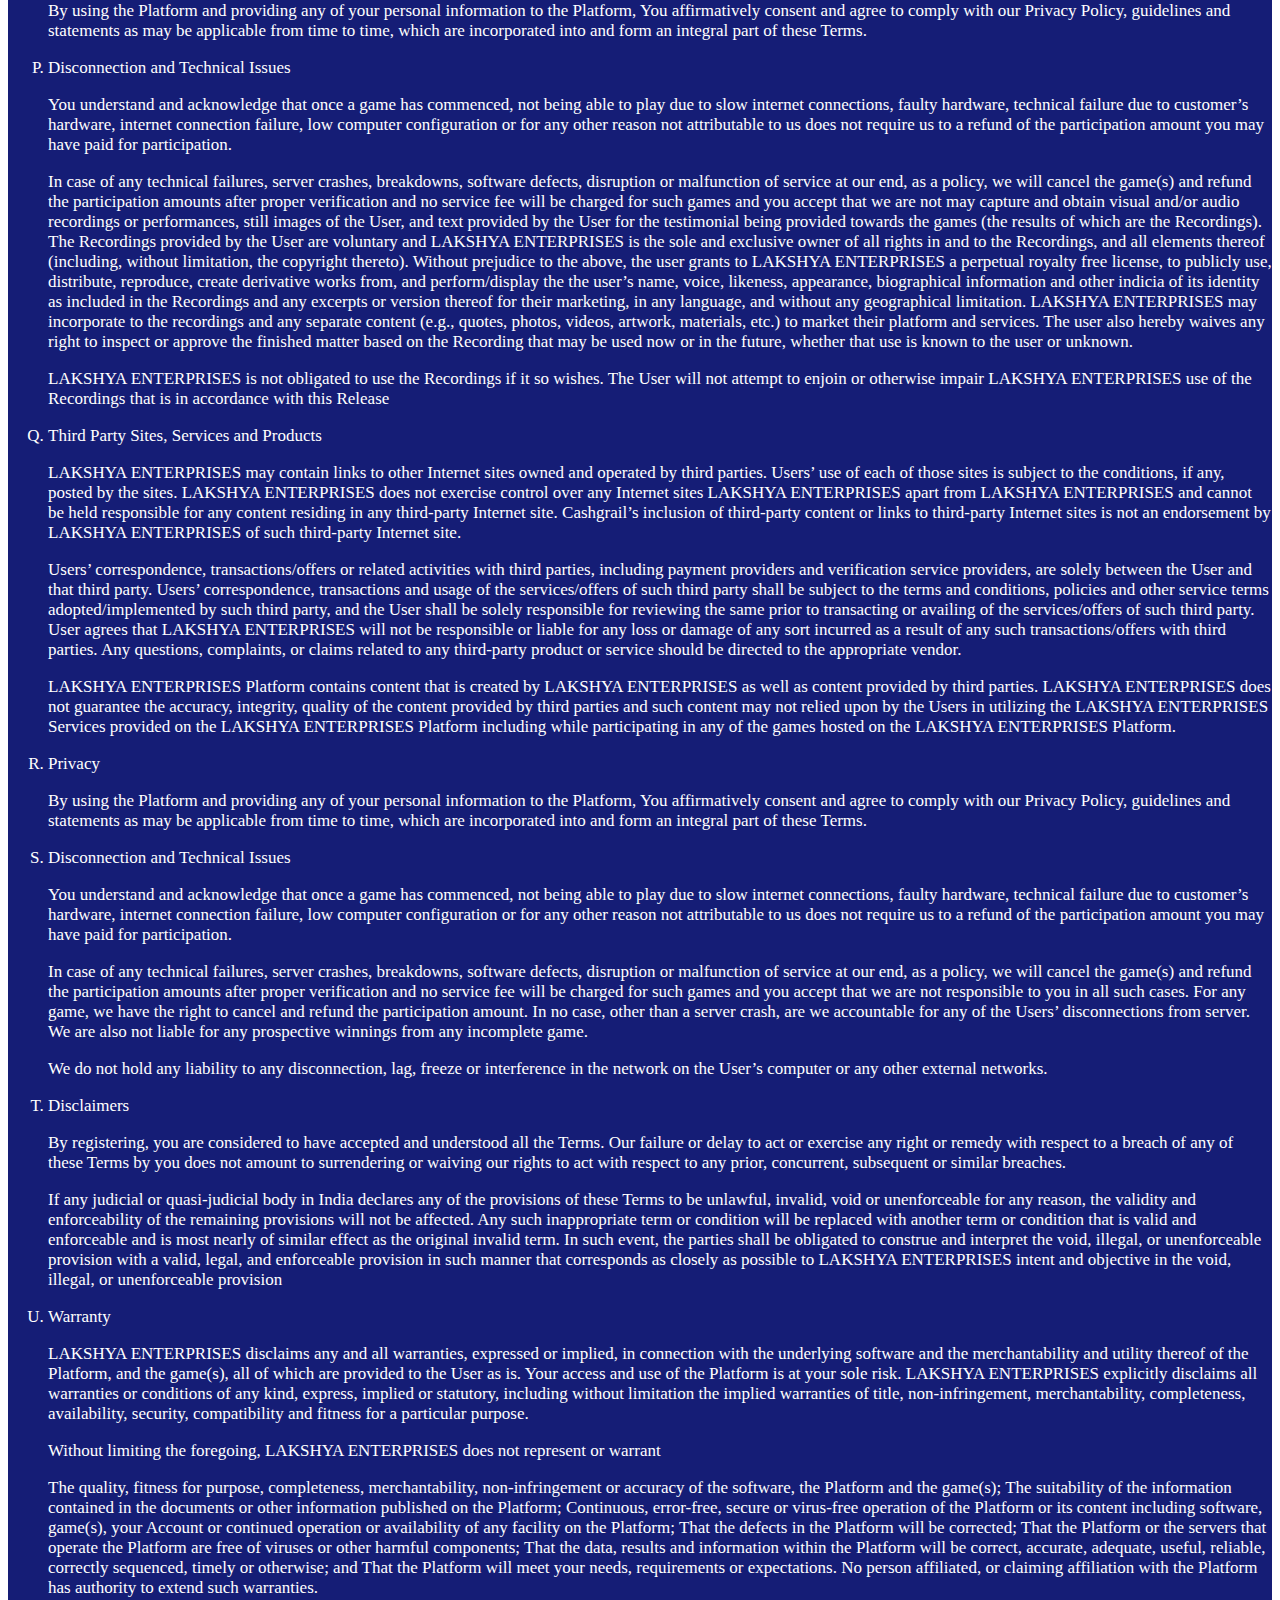
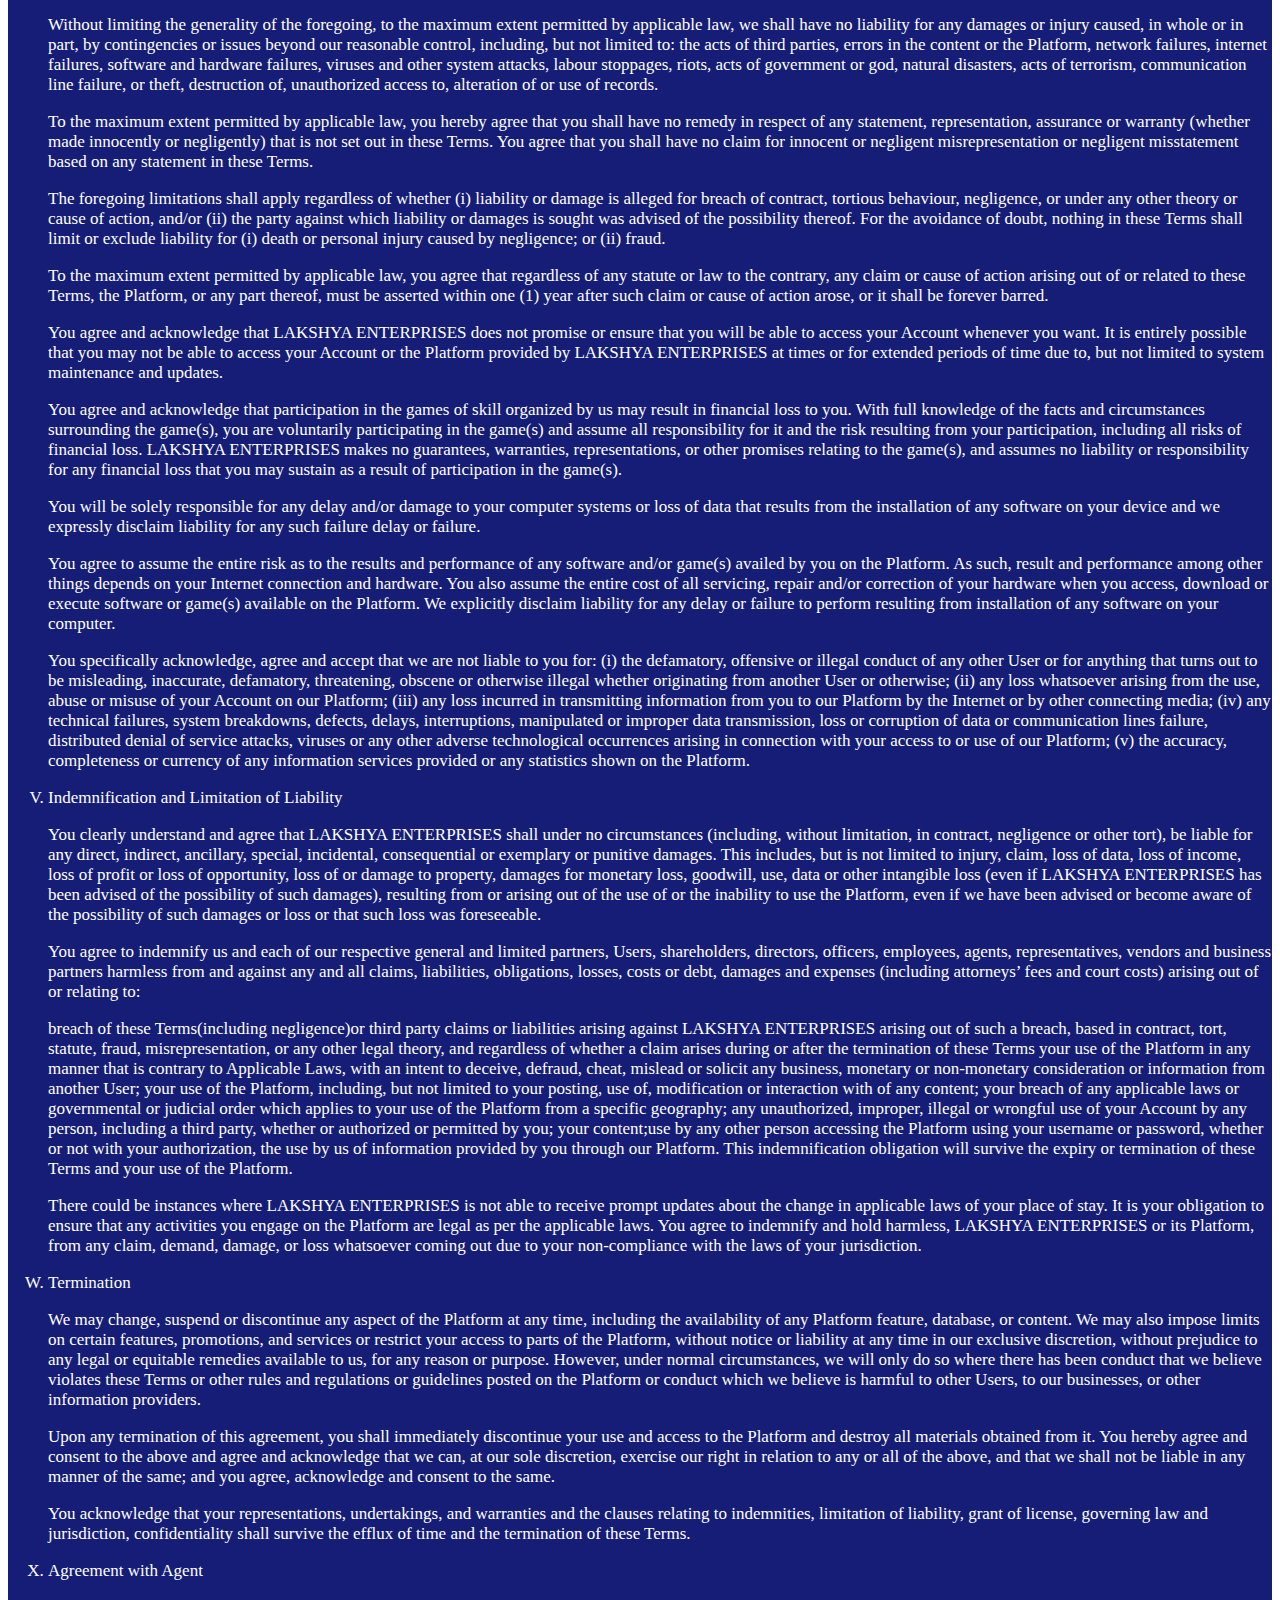
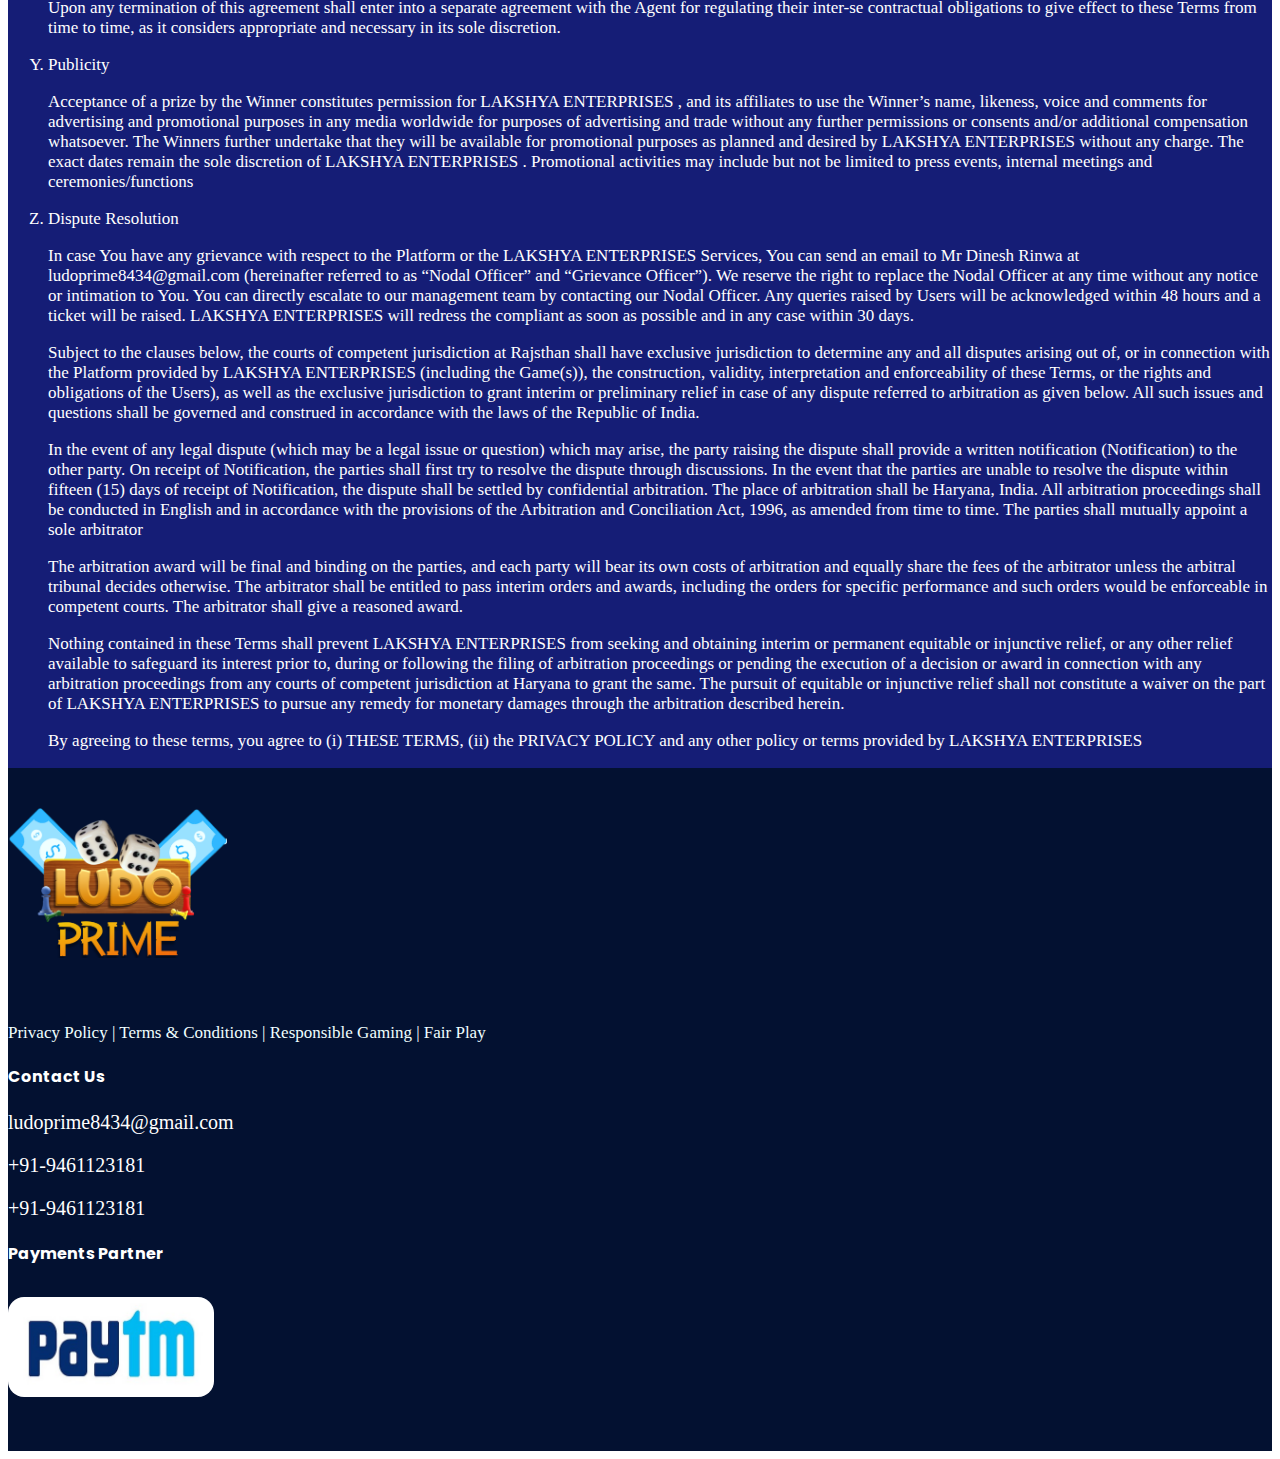
<file: terms.html>
<!DOCTYPE html>
<html lang="en">

<head>
    <meta charset="UTF-8">
    <meta http-equiv="X-UA-Compatible" content="IE=edge">
    <meta name="viewport" content="width=device-width, initial-scale=1.0">
    <link href="https://cdn.jsdelivr.net/npm/bootstrap@5.1.3/dist/css/bootstrap.min.css" rel="stylesheet"
        integrity="sha384-1BmE4kWBq78iYhFldvKuhfTAU6auU8tT94WrHftjDbrCEXSU1oBoqyl2QvZ6jIW3" crossorigin="anonymous">
    <link rel="preconnect" href="https://fonts.googleapis.com">
    <link rel="preconnect" href="https://fonts.gstatic.com" crossorigin>
    <link href="https://fonts.googleapis.com/css2?family=Josefin+Sans:wght@700&display=swap" rel="stylesheet">
    <link href="https://fonts.googleapis.com/css2?family=Poppins:wght@600&display=swap" rel="stylesheet">
    <!-- Aos Library -->
    <link rel="stylesheet" href="https://unpkg.com/aos@next/dist/aos.css" />
    <link rel="stylesheet" href="style.css">
    <link rel="stylesheet" href="mobile.css">
    <link rel="stylesheet" href="ipad.css">
    <link rel="stylesheet" href="ipadpro.css">
    <link rel="stylesheet" href="https://cdnjs.cloudflare.com/ajax/libs/font-awesome/5.15.3/css/all.min.css"
        integrity="sha512-iBBXm8fW90+nuLcSKlbmrPcLa0OT92xO1BIsZ+ywDWZCvqsWgccV3gFoRBv0z+8dLJgyAHIhR35VZc2oM/gI1w=="
        crossorigin="anonymous" referrerpolicy="no-referrer" />
    <title>Ludo Prime</title>
</head>

<body>
    <nav class="navbar navbar-expand-lg navbar-dark bg-dark fixed-top deks">
        <div class="container-fluid">
            <a class="navbar-brand" href="#"><img src="assets/logo.png" class="logo" alt="Ludo Inu Logo"></a>
            <button class="navbar-toggler" type="button" data-bs-toggle="collapse"
                data-bs-target="#navbarSupportedContent" aria-controls="navbarSupportedContent" aria-expanded="false"
                aria-label="Toggle navigation">
                <span class="navbar-toggler-icon"></span>
            </button>
            <div class="collapse navbar-collapse" id="navbarSupportedContent">
                <ul class="navbar-nav ms-auto mb-2 mb-lg-0">
                    <li class="nav-item">
                        <a class="nav-link active" aria-current="page" href="index.html">Home</a>
                    </li>
                    <li class="nav-item">
                        <a class="nav-link active" aria-current="page" href="#cont">Contact Us</a>
                    </li>
                    <li class="nav-item">
                        <a class="nav-link active" aria-current="page" href="faq.html">FAQ's</a>
                    </li>
                    <li class="nav-item">
                        <a class="nav-link active" aria-current="page" href="#">Download</a>
                    </li>
                </ul>
            </div>
        </div>
    </nav>
    <nav class="navbar navbar-expand-lg navbar-dark bg-dark mob">
        <div class="container-fluid">
            <a class="navbar-brand" href="#"><img src="assets/logo.png" class="logo" alt="Ludo Inu Logo"></a>
            <button class="navbar-toggler" type="button" data-bs-toggle="collapse"
                data-bs-target="#navbarSupportedContent" aria-controls="navbarSupportedContent" aria-expanded="false"
                aria-label="Toggle navigation">
                <span class="navbar-toggler-icon"></span>
            </button>
            <div class="collapse navbar-collapse" id="navbarSupportedContent">
                <ul class="navbar-nav ms-auto mb-2 mb-lg-0">
                    <li class="nav-item">
                        <a class="nav-link active" aria-current="page" href="index.html">Home</a>
                    </li>
                    <li class="nav-item">
                        <a class="nav-link active" aria-current="page" href="#cont">Contact Us</a>
                    </li>
                    <li class="nav-item">
                        <a class="nav-link active" aria-current="page" href="faq.html">FAQ's</a>
                    </li>
                    <li class="nav-item">
                        <a class="nav-link active" aria-current="page" href="#">Download</a>
                    </li>
                </ul>
            </div>
        </div>
    </nav>
    <section class="foot_first" id="abt">
        <div class="container">
            <h1 class="foot_head">Terms and Conditions</h1>
            <ol class="foot_text" type="A">
                <li>General <br>
                    <p>These are the Terms of Use (Terms) which form a legal and binding agreement between
                        LAKSHYA ENTERPRISES (Ludo Prime) (referred to as the “Company”, “LAKSHYA
                        ENTERPRISES”, “us”, “we” or “our”) and You i.e., the User. For the use of the Ludo Prime
                        application (hereinafter referred to as LAKSHYA ENTERPRISES Platform, or Platform), and
                        any data, information, text, graphics, video, sound, pictures, and any other materials
                        appearing, sent, uploaded, communicated, transmitted or otherwise made available via the
                        above-mentioned Platform. The access and use by Users in games provided by LAKSHYA
                        ENTERPRISES on the Platform (Services) shall be bound by these Terms, and all other
                        rules, regulations and terms of use (including PRIVACY POLICY) referred to herein or
                        provided by LAKSHYA ENTERPRISES in relation to the Services.
                    </p>
                    <p>
                        You agree and acknowledge that you have completely read and understood these Terms. <br>
                        We reserve the right to amend, modify, or update any of the Terms for using the LAKSHYA
                        ENTERPRISES Platform or Services at any time by publishing new Terms. LAKSHYA
                        ENTERPRISES may, at its sole discretion, also notify the User of any change or modification
                        in these Terms, Privacy Policy, rules, regulations and terms of use referred to herein or
                        provided by LAKSHYA ENTERPRISES, by way of delivering notifications or updates either
                        within the relevant mobile application being used or via SMS to the Users. The User may
                        then exercise the options provided in such notification to indicate non-acceptance of the
                        modified Terms, Privacy Policy, rules, regulations and terms of use referred to herein or
                        provided by LAKSHYA ENTERPRISES. If such options to indicate non-acceptance are not
                        exercised by the User within the time frame prescribed in the notification, the User will be
                        deemed to have accepted the modified Terms, Privacy Policy, rules, regulations and terms of
                        use referred to herein or provided by LAKSHYA ENTERPRISES. If the User does not accept
                        the modified Terms, rules, regulations and terms of use referred to herein or provided by
                        LAKSHYA ENTERPRISES, we reserve the right to deny access to the Platform and Services
                        to the User. </p>
                    <p>
                        Participation in the games on the LAKSHYA ENTERPRISES Platform or viewing of certain
                        content may be subject to further terms and conditions as may be notified by us from time to
                        time on the Platform or otherwise. You should ensure that you have read and understood
                        and agree to abide by the rules and regulations of the games available through the
                        LAKSHYA ENTERPRISES Platform.
                    </p>
                    <p>
                        LAKSHYA ENTERPRISES may, at its sole and absolute discretion and without any prior
                        notice: </p>
                    <p>
                        Move or remove any content, including without limitation games, game rules, etc., that is
                        available or posted by a User on LAKSHYA ENTERPRISES Platform;
                        Discontinue promotional offers and discount codes, if any;
                        Disable the Services or access to the Platform;
                        Establish general practices and limits concerning use of LAKSHYA ENTERPRISES
                        Platform </p>
                    <p>
                        Assign its rights and liabilities to all User accounts hereunder to any entity (post such
                        assignment, intimation of such assignment shall be sent to all Users to their registered email
                        ID’s or in-app notifications or by way of SMS to their registered mobile number)
                        Your use of information on our Platform including results, fixture lists, statistics, data, etc.
                        posted on our Platform is at your own risk. Other than as expressly set out in these Terms
                        and to the extent permitted by law, we make no warranty as to the accuracy or reliability of
                        the information contained on our Platform or in our publications (including, but not limited to,
                        game rules or any content or information generated on our Platform by or on behalf of us,
                        and any Third-Party Content on our Platform). We and our related entities, directors, officers
                        and agents disclaim all liability and responsibility for any direct or indirect loss or damage
                        which may be suffered by any User through relying on anything contained in or omitted from
                        our Platform.
                    </p>
                </li>
                <li>
                    Description of Services Offered <br>
                    <p>LAKSHYA ENTERPRISES gives Users, in compliance with these Terms, a personal,
                        royalty-free, non-assignable, non-sublicensable, non-transferable, non-exclusive, and
                        revocable limited license to use the Platform in India and only until the User is bound by
                        these Terms. This license is for the sole purpose of enabling the own personal private use by
                        Users to play the games of skill as provided by LAKSHYA ENTERPRISES as per these
                        Terms and must not be used for any commercial purposes.
                    </p>
                    <p>The Services may include advertisements, which may be targeted to the content or
                        information on the Services, queries made through the Services, or any other information.
                        The types and extent of advertising and promotional activities by LAKSHYA ENTERPRISES
                        on the Services are subject to change.
                    </p>
                    <p>When access to games are included in the Services, the specific rules, scoring, controls and
                        guidelines for each game can be found within the game itself. Such rules are an integral part
                        of the Terms, which Users agree to and shall comply with such rules, scoring, controls and
                        guidelines etc.
                    </p>
                    <p>Any charges levied on Users for accessing the Services, including but not limited to internet
                        connection and/or mobile or data charges are solely the responsibility of such Users</p>
                </li>
                <li>
                    User Registration <br>
                    <p>In order to access or fully utilize the Platform offered by LAKSHYA ENTERPRISES, a User is
                        required to register on the Platform. You are not authorised to access our Platform until you
                        have been granted an Account (defined below).</p>
                    <p>If you wish to become a registered User, you will need to create an account (Account) on our
                        Platform. Each User is only permitted to open one Account. LAKSHYA ENTERPRISES
                        reserves the right to terminate or suspend any duplicate Accounts.</p>
                    <p>In order to create an Account, LAKSHYA ENTERPRISES may require you to complete a
                        form and provide certain details, including those provided below, in accordance with the
                        instructions on the Platform:</p>
                    Full Name <br>
                    Team Name(s)
                    <br>
                    E-mail address
                    <br>
                    Password

                    <br>
                    State of Residence

                    <br>
                    Gender
                    <br>
                    Date of birth
                    <br>
                    Mobile Number
                    <br>
                    Bank Account Number
                    <br>
                    Permanent Account Number
                    <br>
                    Official Government ID (for KYC checks)
                    <br>
                    <p>You can also register or log in through your Google e-mail address. You may also be
                        required to provide your mobile number for verification purposes and verify such mobile
                        number using a one-time passcode sent to your mobile number. Permission to open the
                        account shall be determined by LAKSHYA ENTERPRISES or its representatives, at their
                        sole discretion. We may refuse to grant an Account to any person without giving a reason for
                        such refusal. You agree and acknowledge that the decision of LAKSHYA ENTERPRISES in
                        this regard shall be final.
                    </p>
                    <p>Users who wish to withdraw cash Winnings from the Account will be required to have a
                        mobile number and bank account or UPI ID. In case such you withdraw amount exceeding a
                        predetermined threshold which shall be notified to you, you will also need to provide a valid
                        Permanent Account Number (PAN).</p>
                    <p>You must be over 18 years of age and a resident of India to access and/or use our Platform
                        and create an Account with us. By agreeing to these Terms, you represent and warrant to us
                        that: (a) you are at least 18 (eighteen) years old; (b) you have not previously been
                        suspended or blocked from using the Platform; (c) you are a resident of India, and (d) your
                        registration and your use of the Platform in compliance with any and all applicable laws and
                        regulations. We reserve the right to request proof of age and deploy screening and
                        age-gating techniques at any stage to verify that minors are not using the Platform and we
                        may exclude a person from accessing or using the Platform, if proof of age is not provided or
                        if LAKSHYA ENTERPRISES suspects that a person doing so is under the age of 18 years.
                    </p>
                    <p>You agree to provide true, accurate, current and complete information at the time of
                        registration and at all other times. You agree to update and keep updated all information
                        provided for the purposes of registration. You undertake that all information provided by you
                        from time to time is true, accurate, current and complete to your personal knowledge.
                    </p>
                    <p>Upon grant of the Account by us, your Account will be created, and you will be able to use
                        our Platform and play the game(s). You agree and acknowledge that such Account can be
                        terminated by us for any reason deemed fit by LAKSHYA ENTERPRISES and we shall notify
                        you of such termination.</p>
                    <p>You represent and warrant to us that, throughout the course of your usage of our Platform,
                        you will not permit other persons to access or use your Account. If you permit other persons
                        to access or use your Account, you do so at your own sole risk as to any consequences. You
                        further agree and accept that you shall not access or use the Platform through the account
                        of another User</p>
                    <p>Where LAKSHYA ENTERPRISES conducts any customer identity checks, this neither
                        implies that LAKSHYA ENTERPRISES is statutorily required to conduct such checks nor
                        liable for any inaccuracy in customer verification that cannot be directly attributable to
                        LAKSHYA ENTERPRISES gross negligence. You are responsible for completing your ‘know
                        your customer’ checks with the banks, financial institutions, card associations, and other
                        payment system providers as defined under the Payment and Settlement Systems Act, 2007
                        (Payments System Providers), with whom LAKSHYA ENTERPRISES has entered into an
                        arrangement to facilitate payment transactions (i.e. to send or receive funds via the Platform)
                        using the services of Payments System Providers. Cashgrail conducts such checks as a
                        measure to reduce financial crime in its multiple forms, such as online fraud, money
                        laundering, or the financing of terrorism. You may also be required to verify any credit
                        card/bank account you use to deposit funds, and also any bank account you want to
                        withdraw to ensure their integrity and verify their compliance with current regulations and
                        applicable laws.</p>
                    <p>By accepting these terms and conditions upon registration, you give consent to LAKSHYA
                        ENTERPRISES to disclose your personal information provided to us to a third-party agency
                        to assist in verifying your identity. The third-party agency may prepare and provide
                        LAKSHYA ENTERPRISES with such an assessment and may use your personal information
                        including the names, residential addresses and date of birth, financial information, etc. for
                        the purposes of preparing such an assessment. Such processing by the third-party entity will
                        be in accordance with our Privacy Policy and subject to any additional obligations imposed
                        by applicable laws at the time being in force.
                    </p>
                    <p>You acknowledge that your participation in any game(s) available on the Platform is purely
                        voluntary and at your sole discretion and risk.</p>
                </li>
                <li>
                    <p>Skill Based games played on LAKSHYA ENTERPRISES application do not qualify as
                        Gambling and Lottery</p>
                    <p>Users must note that the games hosted on the LAKSHYA ENTERPRISES Platform are
                        games of skill. In compliance with Indian law, we do not support, endorse, or offer to Users,
                        games of chance for money. While games of skill do not have a comprehensive definition,
                        they are considered to be those games where the impact of a player’s effort and skill on the
                        outcome of a game is higher than the impact of luck and chance.
                    </p>
                </li>
                <li>
                    <p>Platform not offered in Assam, Meghalaya, Odisha, Telangana, Nagaland, Andhra
                        Pradesh, Arunachal Pradesh, Sikkim and outside India</p>
                    <p>LAKSHYA ENTERPRISES may, in accordance with the laws prevailing in certain Indian
                        states, bar individuals residing in those states from participating in the game(s).
                        Currently,
                        individuals residing in the Indian states of Assam, Meghalaya, Odisha, Telangana, Nagaland,
                        Andhra Pradesh, Arunachal Pradesh, Sikkim and outside India are not allowed to participate
                        in the paid version of the game(s) as the laws of these states bar persons from
                        participating
                        in games of skill where Users are required to pay to enter. Access to the LAKSHYA
                        ENTERPRISES Platform will therefore be restricted from being accessed from such states</p>
                    <p>You agree and acknowledge that we may monitor or use certain technologies and monitoring
                        of activities including logging of your IP address to ascertain and verify your
                        geographical
                        location. As a final check, we may also seek additional personal details as proof of
                        address
                        during KYC approval.
                    </p>
                    <p>LAKSHYA ENTERPRISES does not allow the Users residing in the aforesaid Indian states
                        or outside the territory of India to play with real money or deposit amounts to play games
                        on
                        the Platform. Users agree and acknowledge that if a person residing in such Indian states,
                        or
                        from outside the territorial limits of the Republic of India becomes a User by giving false
                        information, the liability shall be solely on the User and LAKSHYA ENTERPRISES reserves
                        the right to delete/remove such Account.</p>
                    <p>You agree and accept that LAKSHYA ENTERPRISES shall not be liable or responsible for
                        the breach of applicable state laws by any User. There may be applicable penalties imposed
                        on such Users by the respective State Governments or the Central Government of India as
                        the case may be.</p>
                    <p>Users from all Indian states are responsible for and must always ensure that they are
                        complying with the applicable state laws and we will attempt to post any changes that we
                        seem appropriate to better educate the Users. You agree and acknowledge that our decision
                        in this regard will be final and binding, and no consideration, whatsoever, will be
                        extended to
                        the User.</p>
                </li>
                <li>Security <br>
                    <p>Access to your Account and to add, delete or modify any content on your Account is OTP
                        protected. You must ensure that the OTP is not accessible to any person apart from you. We
                        are not liable for any loss, damages or expenses of any kind incurred or suffered by you
                        arising from or in connection with any failure, delay or interruption in transmitting OTPs due
                        to any failure of the mobile service network or any other circumstance beyond our
                        reasonable control.</p>
                    <p>You agree that you will not disclose your password/OTP to anyone or allow any other person
                        to access or use your Account. We are not responsible if your Account is accessed or
                        opened by other persons using your password/OTP. You shall be held solely responsible and
                        liable for all of your activities on the Platform made from your Account.</p>
                    <p>You understand that it is your obligation to protect the information you have provided on the
                        Platform including, but not limited, to usernames, email addresses, contact details, bank
                        account information etc. You explicitly understand and agree that we will not incur any
                        liability for information provided by you to anyone which may result in your Account on the
                        Platform being exposed or misused by any other person or any other harm or loss being
                        suffered by you.</p>
                    <p>Provided that LAKSHYA ENTERPRISES or its employees have not been dishonest or
                        negligent, we shall not be liable to a User for any unauthorized transaction which has been
                        executed through the Platform as a result of:
                        fraud committed by the use of a User’s access credentials before the User has notified
                        LAKSHYA ENTERPRISES in writing of the loss or theft or such access credentials and the
                        LAKSHYA ENTERPRISES has been able to take actions to disable the access credentials;
                        fraud committed by third parties against Users which may not be preventable by, or occur
                        despite the security systems of the Platform;
                        a voluntary action or transaction initiated suo motu by any User at the behest of another
                        user, which is not initiated by LAKSHYA ENTERPRISES for the transfer of funds, credit or
                        stored value to another User.
                        the security, accuracy, legality, appropriateness or any other aspect of the content or function
                        of any third party’s products or services on our Platform.
                        responsibility for the underlying transactions involving funds between you and the sender/
                        recipient of a payment, or the actions or identity of any transfer recipient or sender.
                        You should routinely check the Account Balance section of your Account to ensure that there
                        has been no unauthorised use of your Account. If you suspect any unauthorised activity you
                        must contact our Grievance Officer.
                    </p>
                    <p>You should only transact with a third party product or service that you know. While the
                        Platform may provide a link between the sender and the recipient of cash or credit
                        balance(s), all payment transactions or any communications/offers are carried out through
                        the Platform are solely between the sender and recipient of the payment and LAKSHYA
                        ENTERPRISES is not a party to and will not be responsible for any disputes, chargebacks or
                        reversals arising pursuant to payment transactions solicited or initiated by and between
                        Users.</p>
                    <p>Please note that we can terminate or suspend your Account and all associated accounts,
                        institute fraud prevention measures such as access restrictions, transaction velocity
                        restrictions etc. without prior notice to prevent unauthorised use of our Accounts. You must
                        co-operate with us in any investigation and use any fraud prevention measures we prescribe
                        and you agree that we will not be liable to you or any third party for any block, suspension,
                        cancellations, or termination of your Account owing to such measures.</p>
                    <p>Please also contact us immediately if the device through which you access the Platform has
                        been lost, stolen or compromised in any way or someone has used or may use your device
                        or credentials without your authorisation or if you become aware of any unauthorised use of
                        your Account.</p>
                    <p>You are hereby informed that any and all information associated with any fraudulent
                        transaction may be shared by LAKSHYA ENTERPRISES (with or without demand) with the
                        Government of India or any agency thereof, for the purpose of verification of the identity of
                        User, or for prevention, detection, investigation, prosecution, and punishment</p>

                </li>
                <li>User Conduct
                    <p>In accessing or using our Platform you agree that you will not:
                    </p>
                    <p>use any automated device, software, process or means to access, retrieve, scrape, or index
                        our Platform or any content thereon without our express prior written consent;
                        use any device, software, process or means to interfere or attempt to interfere with the
                        proper working of our Platform</p>
                    <p>undertake any action that will impose a burden or make excessive traffic demands on our
                        infrastructure that we deem, in our sole discretion, to be unreasonable or disproportionate
                        site usage;</p>
                    <p>use or index any content or data on our Platform for purposes of competing with us in any
                        manner that we have not specifically authorised;
                        transmit spam, chain letters, games, junk email, surveys, or other mass messaging, whether
                        commercial in nature or not;</p>
                    <p>use our Platform or any content therefrom in any manner which is, in our sole discretion, not
                        reasonable and/or not for the purpose it is made available;
                    </p>
                    <p>violate the rights of any person, including copyright, trade secret, privacy right, or any other
                        intellectual property or proprietary right;
                    </p>
                    <p>pose as any person or entity or attempt to solicit money, passwords or personal information
                        from any person act in violation of any term or condition of using our Platform;</p>
                    <p>reproduce, republish, retransmit, modify, adapt, distribute, translate, create derivative works
                        or adaptations of, publicly display, sell, trade, or in any way exploit our Platform or any
                        content thereon, except as expressly authorised by us;</p>
                    <p>transmit or attempt to transmit any computer viruses, worms, defects, Trojan horses or other
                        items of a destructive nature.
                    </p>
                    <p>If you choose to submit any content by way of question on the Platform, you hereby warrant
                        that no contribution or uploaded content shall:</p>
                    <p>be considered to be unlawful, threatening, abusive, bigoted, hateful, libellous, tortious,
                        blasphemous, false or misleading, discriminatory, defamatory, obscene, vulgar, offensive,
                        excessively violent, invasive of another privacy, publicity, contract or other rights,
                        pornographic or inclusive of nudity, paedophilic, profane, sexually explicit, indecent,
                        racially,
                        ethnically objectionable, disparaging, relating or encouraging money laundering, or
                        otherwise unlawful in any manner whatsoever;
                        constitute, advocate or encourage conduct that would constitute or give rise to a criminal
                        offence, civil liability or other violation of any local, state, national or international law;
                        constitute or contain false or misleading indications of origin or statements of fact ;
                        belongs to another person and to which you do not have any right to, or infringe the
                        intellectual property rights (whether registered or unregistered) of LAKSHYA
                        ENTERPRISES or any third party
                        contain any information, software or other material of a commercial nature or is patently false
                        or untrue;
                        contain advertising, promotions or commercial solicitations of any kind;
                        harass or harm another person;
                        exploit or endanger a minor;
                        impersonate or attempt to impersonate any person or entity or mislead or attempt to mislead
                        another person regarding your identity;
                        threaten the unity, integrity, defence, security or sovereignty of the territory, friendly
                        relations
                        with foreign states, or public order or causes incitement to the commission of any cognizable
                        offence or prevents investigation of any offence or is insulting any other nation.</p>
                    <p>As it concerns the content uploaded by you, without prejudice to your obligation to otherwise
                        comply with applicable laws during the course of using the Platform, you agree to hereby
                        comply with any and all applicable laws, as well as any other rules and restrictions that
                        may
                        be set forth herein or on the Platform. LAKSHYA ENTERPRISES may not be held
                        responsible for any content contributed by Users on the LAKSHYA ENTERPRISES Platform.
                        The Users admit that they may be exposed to content posted by other Users which they may
                        find offensive, obnoxious or indecent and that we may not be able to prevent such content
                        from being posted. Such content should be brought to our notice. We shall act upon the
                        information as we deem acceptable. The decision taken by the management of LAKSHYA
                        ENTERPRISES in this regard shall be final and binding on the User and you specifically
                        agree that we shall not incur any liability under any circumstance whatsoever regarding the
                        same.
                    </p>
                    <p>We reserve the right to prevent unauthorised access to or use of our Platform, including, but
                        not limited to, instituting technological barriers, or reporting your conduct to any person or
                        entity.
                    </p>
                    <p>In the event, we have reasonable grounds to believe that your activities include any of the
                        acts specified above, we may initiate appropriate legal action against you as well as notify
                        the relevant regulatory or law enforcement authorities where appropriate in addition to any
                        other available remedies under law or equity, apart from restricting or suspending or
                        terminating your use of the Platform.
                    </p>
                    <p>You shall not purchase, sell, assign, trade, rent, loan, lease, license, grant a security
                        interest
                        in, or transfer to your Account, any content, currency, points, standings, rankings, ratings, or
                        any other attributes appearing in, originating from or associated with the Platform.
                    </p>
                    <p>Users agree to abide by these Terms and all other rules, regulations and terms of use of the
                        Platform. In the event User does not abide by these Terms and all other rules, regulations
                        and terms of use, LAKSHYA ENTERPRISES may, at its sole and absolute discretion, take
                        necessary remedial action, including but not limited to:</p>
                    <p>restricting, suspending, or terminating any User’s access to all or any part of LAKSHYA
                        ENTERPRISES Services;
                        deactivating or deleting a User’s account and all related information and files on the
                        account.
                        Any amount remaining unused in the User’s Game Account or Winnings Account on the date
                        of deactivation or deletion shall be transferred to the User’s bank account on record with
                        LAKSHYA ENTERPRISES subject to a processing fee (if any) applicable on such transfers
                        as set out herein; or
                        refraining from awarding any prize(s) or withholding access to the Platform by such
                        infringing
                        User.
                        Users agree to ensure that they can receive all communication from LAKSHYA
                        ENTERPRISES by marking e-mails or sending SMSs from LAKSHYA ENTERPRISES as
                        part of their safe senders list. LAKSHYA ENTERPRISES shall not be held liable if any
                        e-mail/SMS remains unread by a User as a result of such e-mail getting delivered to the
                        User’s junk or spam folder.</p>
                    <p>If a User chooses a username or profile picture that, in LAKSHYA ENTERPRISES
                        considered opinion is obscene, indecent, abusive or that might subject Cashgrail to public
                        disparagement or scorn, LAKSHYA ENTERPRISES reserves the right, without prior notice to
                        the User, to reset such username and intimate the User, or delete such username and posts
                        from the LAKSHYA ENTERPRISES Platform, deny such User access to the LAKSHYA
                        ENTERPRISES Platform, or any combination of these options.</p>
                    <p>Unauthorized access to the LAKSHYA ENTERPRISES Platform is a breach of these Terms,
                        and a violation of the law. Users agree not to access the LAKSHYA ENTERPRISES Platform
                        by any means other than through the interface that is provided by LAKSHYA ENTERPRISES
                        for use in accessing the LAKSHYA ENTERPRISES Platform. Users agree not to use any
                        automated means, including, without limitation, agents, robots, scripts, or spiders, to access,
                        monitor, or copy any part of our sites, except those automated means that we have
                        approved in advance and in writing.</p>
                    <p>The use of the LAKSHYA ENTERPRISES Platform is subject to existing laws and legal
                        processes. Nothing contained in these Terms shall limit LAKSHYA ENTERPRISES right to
                        comply with governmental, court, and law-enforcement requests or requirements relating to
                        Users use of the LAKSHYA ENTERPRISES Platform.</p>
                </li>
                <li>Payment Terms <br>
                    <p>In respect of any transactions entered into on the LAKSHYA ENTERPRISES platform for
                        playing game and contest(s), Users agree to be bound by the following payment terms to
                        which Users shall be bound when participating in any game, and the User will pay the
                        “Contribution” which will be inclusive of the following:
                    </p>
                    <p>Pre-designated platform fee (“Platform Fee”) for access to Cashgrail Services. Such platform
                        fee is inclusive of applicable GST; and
                        Pre-determined contribution towards the prize money pool (“Prize Money Pool”) of such
                        game/contest, which will be passed on to the winner(s) of the game/contest after the
                        completion of the game/contest as per the terms and conditions thereto.
                        Users by participating in any games on the LAKSHYA ENTERPRISES Platform hereby
                        authorize and appoint _____________________________ as their payment collection agent
                        to collect and manage Users’ funds, for and on their behalf (Agent). For operational
                        convenience, the Users’ directions (for collection and settlement of payments) will be
                        communicated to the Agent through LAKSHYA ENTERPRISES (which will transmit the
                        Users’ instructions to the Agent “as is”).</p>
                    <p>LAKSHYA ENTERPRISES at its own discretion can also contribute to such Prize Money
                        Pool from its own resources. Unless specifically identified in these terms, it is clarified that
                        LAKSHYA ENTERPRISES has no right or interest in this Prize Money Pool, and only acts as
                        an intermediary engaged in collecting and distributing the Prize Money Pool in accordance
                        with the game rules and these Terms.</p>
                    <p>In respect of any transactions entered into on the LAKSHYA ENTERPRISES Platform,
                        including making a payment to participate in the games, the Users agree to be bound by the
                        following payment terms: Subject to these Terms, all amounts collected from the User are
                        held in separate non-interest earning bank account with an Agent. The said accounts are
                        operated by the Agent (or a third party appointed by LAKSHYA ENTERPRISES) in
                        accordance with these Terms. From these bank accounts, the payouts can be made to
                        Users (towards their withdrawals of Winnings or Play Money)</p>
                    <p>LAKSHYA ENTERPRISES (towards its Platform Fees); and
                        to the Government (towards TDS, if any, on amounts won). The Agent shall receive and hold
                        the amounts of the Users in trust as a trustee of and for the benefit and use of the Users
                        LAKSHYA ENTERPRISES receives only its share of the Platform Fees through the said
                        Agent and has no control over the User funds held by the Agent in the dedicated
                        non-interest earning escrow account.</p>
                    <p>LAKSHYA ENTERPRISES reserves the right to charge a Platform Fee, which would be
                        specified and notified by it, prior to a User’s joining of a game. The Platform Fee
                        (inclusive of
                        applicable tax thereon) will be debited from the User account balance and LAKSHYA
                        ENTERPRISES shall issue an invoice for such debit on request to the User. The Platform
                        Fee may be dynamic on a game to game basis and dependent on factors such as, number
                        of Users, eligibility criteria, ranking and server load etc., subject to the Platform Fee
                        being
                        determined before the commencement of a game.</p>
                    <p>The User may participate in a game wherein the User has to contribute a pre-specified
                        contribution towards the Prize Money Pool of such game, which will be passed on to the
                        Winner(s) of the game after the completion of the game as per the terms and conditions of
                        such game. The amount to be paid-in by the User towards the Prize Money Pool would also
                        be debited from the User Account balance maintained with the Agent.</p>
                    <p>Any User availing of LAKSHYA ENTERPRISES Services are provided with the following
                        categories of accounts for the processing and reconciliation of payments:</p>
                    <p>Play Money, which comprises of money contributed by the User through a payment gateway
                        towards Prize Money Pool, after disbursement of the Platform Fee to LAKSHYA
                        ENTERPRISES (“Play Money”);
                        Winnings which comprise the money won by the Users by winning the game/contest(s)
                        (“Winnings”);
                        Bonus Money, which comprises bonus points given by LAKSHYA ENTERPRISES, at its sole
                        discretion towards marketing and promotion. The Bonus Money itself cannot be withdrawn
                        (“Bonus Money”);
                        Cashbacks comprises of such amounts of money provided by LAKSHYA ENTERPRISES
                        upon deposit of Play Money in the Wallet. Cashbacks may only be used for the Services,
                        and cannot be withdrawn unless used and converted to Winnings on the Platform
                        (“Cashbacks”).
                        Each time a User participates in any game on the LAKSHYA ENTERPRISES Platform, the
                        Contribution shall be debited from the Users Account. The Contribution for each User
                        shall
                        be first debited from the Play Money and thereafter, any remaining amount of such
                        Contribution shall be debited from the Winnings, if any.
                    </p>
                    <p>In case any amount is remaining to be paid by the User as part of the Contribution in relation
                        to such Users participation in any game(s), the User will be taken to the designated payment
                        gateway to give effect to such payment which shall also be credited to the account
                        maintained by the Agent. In case any amount added by the User through such payment
                        gateway exceeds the remaining amount of the Contribution, the amount in excess shall be
                        transferred to the Play Money and will be available for use in participation in the game(s) or
                        for withdrawal in accordance with these Terms</p>
                    <p>Debits from the Play Money for the purpose of enabling a User’s participation in a game
                        shall be made in order of the date of credit of amounts in the Play Money, and accordingly,
                        amounts credited into Play Money earlier in time shall be debited first.</p>
                    <p>In order to request a withdrawal of any amount standing in the Play Money, the User must
                        first complete LAKSHYA ENTERPRISES identity verification, and bank account verification,
                        which will also require submission of User’s PAN card and bank account details and by
                        providing a reason for withdrawal over email ludoprime8434@gmail.com. LAKSHYA
                        ENTERPRISES shall effect an online transfer to the User’s bank account on record with
                        LAKSHYA ENTERPRISES by instructing the Agent on behalf of the User (to which the User
                        expressly consents), within a commercially reasonable period of time. Such transfer will
                        reflect as a debit to the User’s Play Money. The withdrawal requests by Users on the
                        Platform, when requested by Users, shall only be limited to Play Money i.e. the money
                        added by the Users on the Platform and not any Bonus Money or Cashbacks provided by
                        LAKSHYA ENTERPRISES. LAKSHYA ENTERPRISES may, in certain exceptional
                        circumstances and at its sole and absolute discretion, deduct applicable cancellation
                        charges, Cashbacks received, Bonus Money, and taxes including GST, from the amount to
                        be refunded to the User.</p>
                    <p>Further, withdrawal of any amount standing to the User’s credit in the Winnings may be
                        made by way of a request to the Agent through LAKSHYA ENTERPRISES. In such case,
                        LAKSHYA ENTERPRISES shall cause an online transfer to the User’s bank account on
                        record with LAKSHYA ENTERPRISES by instructing the Agent on behalf of the User (to
                        which the User expressly consents), within a commercially reasonable period of time. Such
                        transfer will reflect as a debit to the User’s Winnings. LAKSHYA ENTERPRISES shall not
                        charge any processing fee for causing the online transfer of such amount from the Winnings
                        to the User’s bank account on record with LAKSHYA ENTERPRISES.</p>
                    <p>Members need to complete the verification process with LAKSHYA ENTERPRISES or its
                        Agent, in order to raise the withdrawal request. As a general practice, Prize Money winners
                        be required (as and when prescribed by LAKSHYA ENTERPRISES) to verify their e-mail
                        address & phone number, along with the following documents:</p>
                    <p>A copy of the Member’s PAN card;
                        Member’s bank account details and proof of the same.
                        LAKSHYA ENTERPRISES shall not instruct the Agent to provide for the withdrawal of a
                        User’s prize(s)/accumulated Winnings/Play Money unless the above-mentioned documents
                        have been received and verified within the time- period stipulated by LAKSHYA
                        ENTERPRISES. Only to those winners who successfully complete the verification process
                        and provide the required documents within the time limit specified by LAKSHYA
                        ENTERPRISES shall the Agent provide for (at the instructions of Cashgrail on behalf of the
                        User, to which the User expressly consents) withdrawal/receipt of their accumulated
                        Winnings/Play Money (or any part thereof).
                    </p>
                    <p>Users will be required to provide valid photo identification and address proof documents for
                        proof of identity and address in order for LAKSHYA ENTERPRISES to process the
                        withdrawal request. The name mentioned on the User’s photo identification document should
                        correspond with the name provided by the User at the time of the KYC check being
                        conducted by LAKSHYA ENTERPRISES or its Agent, as well as the name and address
                        existing in the records of the User’s bank account as provided to LAKSHYA ENTERPRISES
                        or its Agent. In the event that no bank account has been registered by the User against such
                        User’s account with LAKSHYA ENTERPRISES, or the User has not verified his/her User
                        account with LAKSHYA ENTERPRISES, to LAKSHYA ENTERPRISES satisfaction and in
                        accordance with these Terms, LAKSHYA ENTERPRISES shall provide such User with a
                        notification to the User within the app or via SMS by LAKSHYA ENTERPRISES and the
                        User shall register a bank account with his/her User Account and/or to verify his/her User
                        Account to proceed with withdrawal requests.
                    </p>
                    <p>LAKSHYA ENTERPRISES shall scrutinise all documents submitted and may, at its sole and
                        absolute discretion, disqualify any winner from withdrawing his accumulated Winnings (or
                        any part thereof) on the following grounds:</p>
                    <p>Determination by LAKSHYA ENTERPRISES that any document or information submitted by
                        the Member is incorrect, misleading, false, fabricated, incomplete or illegible; or
                        Member does not fulfil the Eligibility Criteria; or
                        Any other ground as reasonably determined by LAKSHYA ENTERPRISES.
                        The User represents and warrants that the documents provided in the course of the
                        verification process are true copies of the original documents to which they relate.</p>
                    <p>Users are required to provide proper and complete details at the time of registration.
                        LAKSHYA ENTERPRISES shall not be responsible for communications errors, commissions
                        or omissions including those of the Users due to which the results may not be communicated
                        to the Winner.</p>
                    <p>Where any of the fixtures within a game are cancelled or abandoned without an official
                        result, all game entries are considered void and the Contribution shall be duly refunded to
                        User. There are no prize/winnings pay-outs and Platform Fee charges for these voided
                        games.</p>
                    <p>If, in a transaction performed by you on the Platform, money has been charged to your card
                        or bank account and respective amount is not added in your LAKSHYA ENTERPRISES
                        Account within 24 hours of the completion of the transaction, then you shall inform us by
                        sending an e-mail to ludoprime8434@gmail.com. Please include the following details in the
                        e-mail: your mobile number, transaction value, transaction date and transaction ID.
                        LAKSHYA ENTERPRISES will investigate the incident and, if it is found that money was
                        indeed charged to your card or bank account without delivery of the balance in your
                        LAKSHYA ENTERPRISES Account, then you will be refunded the money within 7 business
                        days from the date of receipt of your e-mail. All refunds will be credited to your LAKSHYA
                        ENTERPRISES Account.</p>
                    <p>LAKSHYA ENTERPRISES reserves the right to withdraw and/or cancel any game(s) to be
                        conducted or already conducted, without prior notice to any Users or winners of any
                        game(s). In such an event, LAKSHYA ENTERPRISES shall refund the amount of
                        Contribution contributed by each participant. Further, LAKSHYA ENTERPRISES reserves a
                        right to recover the Prize Money won by the Participants, in case of termination of the
                        game(s) which have already been conducted/concluded where there has been any technical
                        errors, nullification of the results due to player manipulation, collusive or fraudulent
                        gameplay, or incorrect declaration of winnings.</p>
                    <ol type="I">
                        <li> WALLET FUNDS <br>
                            <p>The User hereby consents to the transfer of his/her wallet balance from the games offered
                                on
                                other
                                Lakshya Enterprises on apps/websites to the Platform. We are liable to refund only the
                                amounts you add to
                                the wallet which are left unused in the wallet.
                            </p>
                            <p>The Users agree and acknowledge that should the User Account remain inactive for a period
                                of
                                12 months,
                                the wallet balances shall expire, and after such period as statutorily permitted,
                                Lakshya
                                Enterprises will
                                forfeit such amount in the User’s wallet and shall use such amounts, inter alia for
                                spreading awareness on
                                responsible online game play. Lakshya Enterprises will periodically notify the User of
                                the
                                existence of such
                                unused balance and the forfeiture thereof 45 days prior to the date of expiry of the
                                wallet
                                amount by way of
                                SMS, email, or call. The User agrees that if the User does not use the Services or
                                utilize
                                the amount in the
                                wallet, or request for refund (where applicable), during such notice period then he/she
                                consents to the
                                forfeiture of the amount in the wallet.
                            </p>
                            <p>If it comes to the knowledge of Lakshya Enterprises that a User is operating multiple
                                accounts, any
                                balance in such User’s accounts is liable to be forfeited by Lakshya Enterprises in
                                addition to the
                                suspension/termination of such accounts.</p>
                        </li>
                    </ol>
                </li>
                <li>
                    <p>Selection and Verification of Winners and Conditions relating to the Prizes
                        Winners will be decided on the basis of the scores of the players in a designated round of a
                        game(s). The
                        Users with the highest aggregate score in a particular round shall be declared the Winner(s). In
                        certain
                        pre-specified games, Lakshya Enterprises may declare more than one Winner and distribute prizes
                        to
                        such Winners in increasing order of their aggregate score at the end of the designated round of
                        the
                        game.
                        The contemplated number of Winners and the prize due to each Winner in such game shall be as
                        specified
                        on the game page prior to the commencement of the game.</p>
                    <p>As a general practice, winners may be required to provide following documents</p>
                    <p>A copy of the User’s PAN card;
                        Photocopy of a government-issued residence proof;
                        User’s bank account details and proof of the same.
                        Lakshya Enterprises shall not permit a Winner to withdraw his/her prize(s)/accumulated winnings
                        unless
                        the above-mentioned documents have been received and verified within the time-period stipulated
                        by
                        Lakshya Enterprises , and the process prescribed in these Terms has been duly followed.</p>
                    <p>The User represents and warrants that the documents provided in the course of the verification
                        process are
                        true copies of the original documents to which they relate.</p>
                </li>
                <li>Taxes Payable <br>
                    <p>All winnings from a game which are in excess of INR 10,000/-, shall be subject to deduction of
                        tax at source
                        (‘TDS’) under section 194B of the Income Tax Act 1961 (‘the Act’) at the rate of 30% (excluding
                        surcharge
                        and cess). The winnings shall be the difference between Prize Money Amount won in a game less
                        the
                        Contribution paid by the User. This tax shall be deducted before the winnings are credited into
                        the game
                        winnings wallet. In case of any revisions by the Government of India to the aforementioned rate
                        in the
                        future, TDS will be deducted by LAKSHYA ENTERPRISES in accordance with the then current
                        prescribed
                        TDS rate. Winners will be provided TDS certificates in respect of such tax deductions. The
                        Winners shall be
                        responsible for payment of any other applicable taxes, including but not limited to, income tax,
                        gift tax, etc.
                        in respect of the Prize Money</p>
                    <p>The decision of LAKSHYA ENTERPRISES with respect to the awarding of prizes shall be final,
                        binding
                        and non-contestable.</p>
                    <p>To the extent permitted by law, LAKSHYA ENTERPRISES makes no representations or warranties as to
                        the quality, suitability or merchantability of any prizes and shall not be liable in respect of
                        the same.</p>
                    <p>LAKSHYA ENTERPRISES may, at its sole and absolute discretion, vary or modify the prizes being
                        offered to winners. Users shall not raise any claim against LAKSHYA ENTERPRISES or question its
                        right
                        to modify such prizes being offered, prior and after the closure of the game.</p>
                    <p>The Winners shall bear all transaction charges levied for delivery of cash prizes. All prizes are
                        non-transferable.</p>
                </li>
                <li>Prevention of Collusion and Fraud LAKSHYA ENTERPRISES is committed to promoting fair
                    play on our Platform. <br>
                    <p>Our compliance team will track game play of all Users and strict action will be taken against any
                        User(s)
                        caught colluding or indulging in unfair game practices to cause undue advantage or undue
                        disadvantage to
                        any other User. By agreeing to these Terms, you agree not to indulge in any unfair game practice
                        that may
                        provide undue advantage to you or any other User and contravention of our RESPONSIBLE GAMING and
                        FAIR PLAY POLICY</p>
                    <p>We reserve the right to take any necessary action, as it deems fit, against Users found indulging
                        in
                        unfair
                        means. The action could include, inter alia, monetary penalties, temporary account suspension,
                        redemption
                        blocking and/or permanent account deactivation.</p>
                    <p>Depositing and withdrawing without playing any or a reasonable amount of game(s) is a violation
                        of
                        our fair
                        play deposit and withdrawal policy. Any User found committing such an action is in violation of
                        our
                        fair play
                        deposit and withdrawal policy and further to investigation is subject to a penalty fee.
                    </p>
                    <p>Any User will will be deemed to be a fraud User for any reason, for example, found depositing or
                        withdrawing from/to a fraudulent account or account not belonging to the User and/or
                        account/card
                        belonging to someone else without such cardholder’s consent, is subject to legal consequences
                        including
                        but not limited to withholding or stopping any withdrawal or use of the User’s Account Balance
                        and
                        blocking
                        of the User’s Account.
                    </p>
                </li>
                <li>Intellectual property <br>
                    <p>The LAKSHYA ENTERPRISES Platform includes a combination of content created by LAKSHYA
                        ENTERPRISES its partners, affiliates, licensors, associates and/or Users. The intellectual
                        property rights
                        (Intellectual Property Rights) in all software underlying LAKSHYA ENTERPRISES and the LAKSHYA
                        ENTERPRISES Platform and material published on the LAKSHYA ENTERPRISES Platform, including
                        (but not limited to) games, games’ software, advertisements, written content, photographs,
                        graphics,
                        images, illustrations, marks, logos, audio or video clippings and flash animation, is owned by
                        LAKSHYA
                        ENTERPRISES , its affiliates, partners, licensors and/or associates. Users may not modify,
                        publish, store,
                        transmit, participate in the transfer or sale of, reproduce, create derivative works of,
                        distribute, publicly
                        perform, publicly display, or in any way exploit or use any of the materials or content on the
                        LAKSHYA
                        ENTERPRISES Platform either in whole or in part without express written license from LAKSHYA
                        ENTERPRISES. Nothing in this Agreement shall be construed to convey, and the Users by virtue of
                        this
                        Agreement shall not acquire, any ownership or other interest or right in any intellectual
                        property any of the
                        materials or content on the LAKSHYA ENTERPRISES Platform.</p>
                    <p>The LAKSHYA ENTERPRISES Platform includes a combination of content created by LAKSHYA
                        ENTERPRISES its partners, affiliates, licensors, associates and/or Users. The intellectual
                        property rights
                        (Intellectual Property Rights) in all software underlying LAKSHYA ENTERPRISES and the
                        LAKSHYA
                        ENTERPRISES Platform and material published on the LAKSHYA ENTERPRISES Platform, including
                        (but not limited to) games, games’ software, advertisements, written content, photographs,
                        graphics,
                        images, illustrations, marks, logos, audio or video clippings and flash animation, is owned
                        by LAKSHYA
                        ENTERPRISES , its affiliates, partners, licensors and/or associates. Users may not modify,
                        publish, store,
                        transmit, participate in the transfer or sale of, reproduce, create derivative works of,
                        distribute, publicly
                        perform, publicly display, or in any way exploit or use any of the materials or content on
                        the LAKSHYA
                        ENTERPRISES Platform either in whole or in part without express written license from LAKSHYA
                        ENTERPRISES. Nothing in this Agreement shall be construed to convey, and the Users by virtue
                        of this
                        Agreement shall not acquire, any ownership or other interest or right in any intellectual
                        property any of the
                        materials or content on the LAKSHYA ENTERPRISES Platform.</p>
                    <p>Users hereby grant to LAKSHYA ENTERPRISES and its affiliates, partners, licensors and
                        associates a
                        worldwide, irrevocable, perpetual, royalty-free, non-exclusive, sub-licensable license to
                        use, store,
                        reproduce, create derivative works of, distribute, publicly perform, publicly display,
                        transfer, transmit, and/or
                        publish Users’ Content for any of the following purposes:</p>
                    <p>displaying Users’ Content on LAKSHYA ENTERPRISES
                        distributing Users’ Content, either electronically or via other media, to other Users
                        seeking to download or
                        otherwise acquire it, and/or
                        storing Users’ Content in a remote database accessible by end Users, for a charge
                        This license shall apply to the distribution and the storage of Users’ Content in any form,
                        medium, or
                        technology. The license shall not lapse due to non-use by LAKSHYA ENTERPRISES whether under
                        any
                        provision of the Copyright Act, 1957 or any other law.
                        All names, logos, marks, labels, trademarks, copyrights or intellectual and proprietary
                        rights on LAKSHYA
                        ENTERPRISES belonging to any person (including User), entity or third party are recognized
                        as proprietary
                        to the respective owners and any claims, controversy or issues against these names, logos,
                        marks, labels,
                        trademarks, copyrights or intellectual and proprietary rights must be directly addressed to
                        the respective
                        parties under notice to LAKSHYA ENTERPRISES.</p>
                </li>
                <li>Testimonial Terms <br>
                    <p>LAKSHYA ENTERPRISES may capture and obtain visual and/or audio recordings or performances, still
                        images of the User, and text provided by the User for the testimonial being provided towards the
                        games
                        (the results of which are the Recordings). The Recordings provided by the User are voluntary and
                        LAKSHYA ENTERPRISES is the sole and exclusive owner of all rights in and to LAKSHYA ENTERPRISES
                        the Recordings, and all elements thereof (including, without limitation, the copyright thereto).
                        Without
                        prejudice to the above, the user grants to LAKSHYA ENTERPRISES a perpetual royalty free license,
                        to
                        publicly use, distribute, reproduce, create derivative works from, and perform/display the the
                        user’s name,
                        voice, likeness, appearance, biographical information and other indicia of its identity as
                        included in the
                        Recordings and any excerpts or version thereof for their marketing, in any language, and without
                        any
                        geographical limitation. LAKSHYA ENTERPRISES may incorporate to the recordings and any separate
                        content (e.g., quotes, photos, videos, artwork, materials, etc.) to market their platform and
                        services. The
                        user also hereby waives any right to inspect or approve the finished matter based on the
                        Recording that
                        may be used now or in the future, whether that use is known to the user or unknown.
                    </p>
                    <p>LAKSHYA ENTERPRISES is not obligated to use the Recordings if it so wishes. The User will not
                        attempt
                        to enjoin or otherwise impair LAKSHYA ENTERPRISES use of the Recordings that is in accordance
                        with
                        this Release.
                    </p>
                </li>
                <li> Third Party Sites, Services and Products <br>
                    <p>LAKSHYA ENTERPRISES may contain links to other Internet sites owned and operated by third
                        parties.
                        Users’ use of each of those sites is subject to the conditions, if any, posted by the sites.
                        LAKSHYA
                        ENTERPRISES does not exercise control over any Internet sites apart from LAKSHYA ENTERPRISES and
                        cannot be held responsible for any content residing in any third-party Internet site. LAKSHYA
                        ENTERPRISES inclusion of third-party content or links to third-party Internet sites is not an
                        endorsement by
                        LAKSHYA ENTERPRISES of such third-party Internet site.</p>
                    <p>Users’ correspondence, transactions/offers or related activities with third parties, including
                        payment
                        providers and verification service providers, are solely between the User and that third party.
                        Users’
                        correspondence, transactions and usage of the services/offers of such third party shall be
                        subject to the
                        terms and conditions, policies and other service terms adopted/implemented by such third party,
                        and the
                        User shall be solely responsible for reviewing the same prior to transacting or availing of the
                        services/offers
                        of such third party. User agrees that LAKSHYA ENTERPRISES will not be responsible or liable for
                        any loss
                        or damage of any sort incurred as a result of any such transactions/offers with third parties.
                        Any questions,
                        complaints, or claims related to any third-party product or service should be directed to the
                        appropriate
                        vendor.</p>
                    <p>LAKSHYA ENTERPRISES Platform contains content that is created by LAKSHYA ENTERPRISES as well
                        as content provided by third parties. LAKSHYA ENTERPRISES does not guarantee the accuracy,
                        integrity,
                        quality of the content provided by third parties and such content may not relied upon by the
                        Users in
                        utilizing the LAKSHYA ENTERPRISES Services provided on the LAKSHYA ENTERPRISES Platform
                        including while participating in any of the games hosted on the LAKSHYA ENTERPRISES Platform.
                    </p>
                </li>
                <li>Privacy <br>
                    <p>By using the Platform and providing any of your personal information to the Platform, You
                        affirmatively
                        consent and agree to comply with our Privacy Policy, guidelines and statements as may be
                        applicable from
                        time to time, which are incorporated into and form an integral part of these Terms.
                    </p>
                </li>
                <li>Disconnection and Technical Issues <br>
                    <p>You understand and acknowledge that once a game has commenced, not being able to play due to slow
                        internet connections, faulty hardware, technical failure due to customer’s hardware, internet
                        connection
                        failure, low computer configuration or for any other reason not attributable to us does not
                        require us to a
                        refund of the participation amount you may have paid for participation.
                    </p>
                    <p>In case of any technical failures, server crashes, breakdowns, software defects, disruption or
                        malfunction of
                        service at our end, as a policy, we will cancel the game(s) and refund the participation amounts
                        after proper
                        verification and no service fee will be charged for such games and you accept that we are not
                        may capture
                        and obtain visual and/or audio recordings or performances, still images of the User, and text
                        provided by
                        the User for the testimonial being provided towards the games (the results of which are the
                        Recordings).
                        The Recordings provided by the User are voluntary and LAKSHYA ENTERPRISES is the sole and
                        exclusive owner of all rights in and to the Recordings, and all elements thereof (including,
                        without limitation,
                        the copyright thereto). Without prejudice to the above, the user grants to LAKSHYA ENTERPRISES a
                        perpetual royalty free license, to publicly use, distribute, reproduce, create derivative works
                        from, and
                        perform/display the the user’s name, voice, likeness, appearance, biographical information and
                        other
                        indicia of its identity as included in the Recordings and any excerpts or version thereof for
                        their marketing,
                        in any language, and without any geographical limitation. LAKSHYA ENTERPRISES may incorporate to
                        the
                        recordings and any separate content (e.g., quotes, photos, videos, artwork, materials, etc.) to
                        market their
                        platform and services. The user also hereby waives any right to inspect or approve the finished
                        matter
                        based on the Recording that may be used now or in the future, whether that use is known to the
                        user or
                        unknown.</p>
                    <p>LAKSHYA ENTERPRISES is not obligated to use the Recordings if it so wishes. The User will not
                        attempt
                        to enjoin or otherwise impair LAKSHYA ENTERPRISES use of the Recordings that is in accordance
                        with
                        this Release</p>
                </li>
                <li>Third Party Sites, Services and Products <br>
                    <p>LAKSHYA ENTERPRISES may contain links to other Internet sites owned and operated by third
                        parties.
                        Users’ use of each of those sites is subject to the conditions, if any, posted by the sites.
                        LAKSHYA
                        ENTERPRISES does not exercise control over any Internet sites LAKSHYA ENTERPRISES apart from
                        LAKSHYA ENTERPRISES and cannot be held responsible for any content residing in any third-party
                        Internet site. Cashgrail’s inclusion of third-party content or links to third-party Internet
                        sites is not an
                        endorsement by LAKSHYA ENTERPRISES of such third-party Internet site.</p>
                    <p>Users’ correspondence, transactions/offers or related activities with third parties, including
                        payment
                        providers and verification service providers, are solely between the User and that third party.
                        Users’
                        correspondence, transactions and usage of the services/offers of such third party shall be
                        subject to the
                        terms and conditions, policies and other service terms adopted/implemented by such third party,
                        and the
                        User shall be solely responsible for reviewing the same prior to transacting or availing of the
                        services/offers
                        of such third party. User agrees that LAKSHYA ENTERPRISES will not be responsible or liable for
                        any loss
                        or damage of any sort incurred as a result of any such transactions/offers with third parties.
                        Any questions,
                        complaints, or claims related to any third-party product or service should be directed to the
                        appropriate
                        vendor.</p>
                    <p>LAKSHYA ENTERPRISES Platform contains content that is created by LAKSHYA ENTERPRISES as well
                        as content provided by third parties. LAKSHYA ENTERPRISES does not guarantee the accuracy,
                        integrity,
                        quality of the content provided by third parties and such content may not relied upon by the
                        Users in
                        utilizing the LAKSHYA ENTERPRISES Services provided on the LAKSHYA ENTERPRISES Platform
                        including while participating in any of the games hosted on the LAKSHYA ENTERPRISES Platform.
                    </p>
                </li>
                <li>Privacy <br>
                    <p>By using the Platform and providing any of your personal information to the Platform, You
                        affirmatively
                        consent and agree to comply with our Privacy Policy, guidelines and statements as may be
                        applicable
                        from
                        time to time, which are incorporated into and form an integral part of these Terms.</p>
                </li>
                <li>Disconnection and Technical Issues
                    <br>
                    <p>You understand and acknowledge that once a game has commenced, not being able to play due to slow
                        internet connections, faulty hardware, technical failure due to customer’s hardware, internet
                        connection
                        failure, low computer configuration or for any other reason not attributable to us does not
                        require us to a
                        refund of the participation amount you may have paid for participation.
                    </p>
                    <p>In case of any technical failures, server crashes, breakdowns, software defects, disruption or
                        malfunction of
                        service at our end, as a policy, we will cancel the game(s) and refund the participation amounts
                        after proper
                        verification and no service fee will be charged for such games and you accept that we are not
                        responsible
                        to you in all such cases. For any game, we have the right to cancel and refund the participation
                        amount. In
                        no case, other than a server crash, are we accountable for any of the Users’ disconnections from
                        server.
                        We are also not liable for any prospective winnings from any incomplete game.</p>
                    <p>We do not hold any liability to any disconnection, lag, freeze or interference in the network on
                        the User’s
                        computer or any other external networks.</p>
                </li>
                <li>Disclaimers <br>
                    <p>By registering, you are considered to have accepted and understood all the Terms. Our failure or
                        delay to
                        act or exercise any right or remedy with respect to a breach of any of these Terms by you does
                        not
                        amount
                        to surrendering or waiving our rights to act with respect to any prior, concurrent, subsequent
                        or
                        similar
                        breaches.
                    </p>
                    <p>If any judicial or quasi-judicial body in India declares any of the provisions of these Terms to
                        be
                        unlawful,
                        invalid, void or unenforceable for any reason, the validity and enforceability of the remaining
                        provisions will
                        not be affected. Any such inappropriate term or condition will be replaced with another term or
                        condition
                        that is valid and enforceable and is most nearly of similar effect as the original invalid term.
                        In such
                        event,
                        the parties shall be obligated to construe and interpret the void, illegal, or unenforceable
                        provision
                        with a
                        valid, legal, and enforceable provision in such manner that corresponds as closely as possible
                        to
                        LAKSHYA
                        ENTERPRISES intent and objective in the void, illegal, or unenforceable provision</p>
                </li>
                <li>Warranty <br>
                    <p>LAKSHYA ENTERPRISES disclaims any and all warranties, expressed or implied, in connection with
                        the
                        underlying software and the merchantability and utility thereof of the Platform, and the
                        game(s), all of which
                        are provided to the User as is. Your access and use of the Platform is at your sole risk.
                        LAKSHYA
                        ENTERPRISES explicitly disclaims all warranties or conditions of any kind, express, implied or
                        statutory,
                        including without limitation the implied warranties of title, non-infringement, merchantability,
                        completeness,
                        availability, security, compatibility and fitness for a particular purpose.
                    </p>
                    <p>Without limiting the foregoing, LAKSHYA ENTERPRISES does not represent or warrant</p>
                    <p>The quality, fitness for purpose, completeness, merchantability, non-infringement or accuracy of
                        the
                        software, the Platform and the game(s);
                        The suitability of the information contained in the documents or other information published on
                        the Platform;
                        Continuous, error-free, secure or virus-free operation of the Platform or its content including
                        software,
                        game(s), your Account or continued operation or availability of any facility on the Platform;
                        That the defects in the Platform will be corrected;
                        That the Platform or the servers that operate the Platform are free of viruses or other harmful
                        components;
                        That the data, results and information within the Platform will be correct, accurate, adequate,
                        useful,
                        reliable, correctly sequenced, timely or otherwise; and
                        That the Platform will meet your needs, requirements or expectations.
                        No person affiliated, or claiming affiliation with the Platform has authority to extend such
                        warranties.</p>
                    <p>Without limiting the generality of the foregoing, to the maximum extent permitted by
                        applicable law, we shall
                        have no liability for any damages or injury caused, in whole or in part, by contingencies or
                        issues beyond
                        our reasonable control, including, but not limited to: the acts of third parties, errors in
                        the content or the
                        Platform, network failures, internet failures, software and hardware failures, viruses and
                        other system
                        attacks, labour stoppages, riots, acts of government or god, natural disasters, acts of
                        terrorism,
                        communication line failure, or theft, destruction of, unauthorized access to, alteration of
                        or use of records.</p>
                    <p>To the maximum extent permitted by applicable law, you hereby agree that you shall have no
                        remedy in
                        respect of any statement, representation, assurance or warranty (whether made innocently or
                        negligently)
                        that is not set out in these Terms. You agree that you shall have no claim for innocent or
                        negligent
                        misrepresentation or negligent misstatement based on any statement in these Terms.</p>
                    <p>The foregoing limitations shall apply regardless of whether (i) liability or damage is
                        alleged for breach of
                        contract, tortious behaviour, negligence, or under any other theory or cause of action,
                        and/or (ii) the party
                        against which liability or damages is sought was advised of the possibility thereof. For the
                        avoidance of
                        doubt, nothing in these Terms shall limit or exclude liability for (i) death or personal
                        injury caused by
                        negligence; or (ii) fraud.</p>
                    <p>To the maximum extent permitted by applicable law, you agree that regardless of any
                        statute or law to the
                        contrary, any claim or cause of action arising out of or related to these Terms, the
                        Platform, or any part
                        thereof, must be asserted within one (1) year after such claim or cause of action arose,
                        or it shall be forever
                        barred.
                    </p>
                    <p>You agree and acknowledge that LAKSHYA ENTERPRISES does not promise or ensure that you
                        will be
                        able to access your Account whenever you want. It is entirely possible that you may not
                        be able to access
                        your Account or the Platform provided by LAKSHYA ENTERPRISES at times or for extended
                        periods of
                        time due to, but not limited to system maintenance and updates.
                    </p>
                    <p>You agree and acknowledge that participation in the games of skill organized by us may
                        result in financial
                        loss to you. With full knowledge of the facts and circumstances surrounding the game(s),
                        you are
                        voluntarily participating in the game(s) and assume all responsibility for it and the
                        risk resulting from your
                        participation, including all risks of financial loss. LAKSHYA ENTERPRISES makes no
                        guarantees,
                        warranties, representations, or other promises relating to the game(s), and assumes no
                        liability or
                        responsibility for any financial loss that you may sustain as a result of participation
                        in the game(s).</p>
                    <p>You will be solely responsible for any delay and/or damage to your computer systems or loss
                        of data that
                        results from the installation of any software on your device and we expressly disclaim
                        liability for any such
                        failure delay or failure.</p>
                    <p>You agree to assume the entire risk as to the results and performance of any software and/or
                        game(s)
                        availed by you on the Platform. As such, result and performance among other things depends
                        on your
                        Internet connection and hardware. You also assume the entire cost of all servicing, repair
                        and/or correction
                        of your hardware when you access, download or execute software or game(s) available on the
                        Platform.
                        We explicitly disclaim liability for any delay or failure to perform resulting from
                        installation of any software on
                        your computer.</p>
                    <p>You specifically acknowledge, agree and accept that we are not liable to you for: (i) the
                        defamatory,
                        offensive or illegal conduct of any other User or for anything that turns out to be
                        misleading, inaccurate,
                        defamatory, threatening, obscene or otherwise illegal whether originating from another
                        User or otherwise;
                        (ii) any loss whatsoever arising from the use, abuse or misuse of your Account on our
                        Platform; (iii) any
                        loss incurred in transmitting information from you to our Platform by the Internet or by
                        other connecting
                        media; (iv) any technical failures, system breakdowns, defects, delays, interruptions,
                        manipulated or
                        improper data transmission, loss or corruption of data or communication lines failure,
                        distributed denial of
                        service attacks, viruses or any other adverse technological occurrences arising in
                        connection with your
                        access to or use of our Platform; (v) the accuracy, completeness or currency of any
                        information services
                        provided or any statistics shown on the Platform.
                    </p>
                </li>
                <li>Indemnification and Limitation of Liability <br>
                    <p>You clearly understand and agree that LAKSHYA ENTERPRISES shall under no circumstances
                        (including,
                        without limitation, in contract, negligence or other tort), be liable for any direct, indirect,
                        ancillary, special,
                        incidental, consequential or exemplary or punitive damages. This includes, but is not limited to
                        injury, claim,
                        loss of data, loss of income, loss of profit or loss of opportunity, loss of or damage to
                        property,
                        damages for
                        monetary loss, goodwill, use, data or other intangible loss (even if LAKSHYA ENTERPRISES has
                        been
                        advised of the possibility of such damages), resulting from or arising out of the use of or the
                        inability to use
                        the Platform, even if we have been advised or become aware of the possibility of such damages or
                        loss or
                        that such loss was foreseeable.
                    </p>
                    <p>You agree to indemnify us and each of our respective general and limited partners, Users,
                        shareholders,
                        directors, officers, employees, agents, representatives, vendors and business partners harmless
                        from and
                        against any and all claims, liabilities, obligations, losses, costs or debt, damages and
                        expenses
                        (including
                        attorneys’ fees and court costs) arising out of or relating to:</p>
                    <p>breach of these Terms(including negligence)or third party claims or liabilities arising against
                        LAKSHYA
                        ENTERPRISES arising out of such a breach, based in contract, tort, statute, fraud,
                        misrepresentation, or
                        any other legal theory, and regardless of whether a claim arises during or after the termination
                        of these
                        Terms your use of the Platform in any manner that is contrary to Applicable Laws, with an intent
                        to deceive,
                        defraud, cheat, mislead or solicit any business, monetary or non-monetary consideration or
                        information
                        from another User;
                        your use of the Platform, including, but not limited to your posting, use of, modification or
                        interaction with of
                        any content;
                        your breach of any applicable laws or governmental or judicial order which applies to your use
                        of the
                        Platform from a specific geography;
                        any unauthorized, improper, illegal or wrongful use of your Account by any person, including a
                        third party,
                        whether or authorized or permitted by you;
                        your content;use by any other person accessing the Platform using your username or password,
                        whether or not with
                        your authorization,
                        the use by us of information provided by you through our Platform.
                        This indemnification obligation will survive the expiry or termination of these Terms and your
                        use of the
                        Platform.
                    </p>
                    <p>There could be instances where LAKSHYA ENTERPRISES is not able to receive prompt updates about
                        the change in applicable laws of your place of stay. It is your obligation to ensure that any
                        activities you
                        engage on the Platform are legal as per the applicable laws. You agree to indemnify and hold
                        harmless,
                        LAKSHYA ENTERPRISES or its Platform, from any claim, demand, damage, or loss whatsoever coming
                        out due to your non-compliance with the laws of your jurisdiction.
                    </p>
                </li>
                <li>Termination
                    <br>
                    <p>We may change, suspend or discontinue any aspect of the Platform at any time, including the
                        availability of
                        any Platform feature, database, or content. We may also impose limits on certain features,
                        promotions, and
                        services or restrict your access to parts of the Platform, without notice or liability at any
                        time in our
                        exclusive discretion, without prejudice to any legal or equitable remedies available to us, for
                        any reason or
                        purpose. However, under normal circumstances, we will only do so where there has been conduct
                        that we
                        believe violates these Terms or other rules and regulations or guidelines posted on the Platform
                        or conduct
                        which we believe is harmful to other Users, to our businesses, or other information providers.
                    </p>
                    <p>Upon any termination of this agreement, you shall immediately discontinue your use and access to
                        the
                        Platform and destroy all materials obtained from it. You hereby agree and consent to the above
                        and agree
                        and acknowledge that we can, at our sole discretion, exercise our right in relation to any or
                        all of the above,
                        and that we shall not be liable in any manner of the same; and you agree, acknowledge and
                        consent to the
                        same.
                    </p>
                    <p>You acknowledge that your representations, undertakings, and warranties and the clauses relating
                        to
                        indemnities, limitation of liability, grant of license, governing law and jurisdiction,
                        confidentiality shall survive
                        the efflux of time and the termination of these Terms.
                    </p>
                </li>
                <li> Agreement with Agent <br>
                    <p>Upon any termination of this agreement shall enter into a separate agreement with the Agent for
                        regulating
                        their inter-se contractual obligations to give effect to these Terms from time to time, as it
                        considers
                        appropriate and necessary in its sole discretion.
                    </p>
                </li>
                <li>Publicity
                    <br>
                    <p>Acceptance of a prize by the Winner constitutes permission for LAKSHYA ENTERPRISES , and its
                        affiliates
                        to use the Winner’s name, likeness, voice and comments for advertising and promotional purposes
                        in any
                        media worldwide for purposes of advertising and trade without any further permissions or
                        consents and/or
                        additional compensation whatsoever. The Winners further undertake that they will be available
                        for
                        promotional purposes as planned and desired by LAKSHYA ENTERPRISES without any charge. The exact
                        dates remain the sole discretion of LAKSHYA ENTERPRISES . Promotional activities may include but
                        not
                        be limited to press events, internal meetings and ceremonies/functions</p>
                </li>
                <li> Dispute Resolution
                    <br>
                    <p>In case You have any grievance with respect to the Platform or the LAKSHYA ENTERPRISES Services,
                        You can send an email to Mr Dinesh Rinwa at ludoprime8434@gmail.com (hereinafter referred to as
                        “Nodal
                        Officer” and “Grievance Officer”). We reserve the right to replace the Nodal Officer at any time
                        without any
                        notice or intimation to You. You can directly escalate to our management team by contacting our
                        Nodal
                        Officer. Any queries raised by Users will be acknowledged within 48 hours and a ticket will be
                        raised.
                        LAKSHYA ENTERPRISES will redress the compliant as soon as possible and in any case within 30
                        days.
                    </p>
                    <p>Subject to the clauses below, the courts of competent jurisdiction at Rajsthan shall have
                        exclusive
                        jurisdiction to determine any and all disputes arising out of, or in connection with the
                        Platform provided by
                        LAKSHYA ENTERPRISES (including the Game(s)), the construction, validity, interpretation and
                        enforceability of these Terms, or the rights and obligations of the Users), as well as the
                        exclusive
                        jurisdiction to grant interim or preliminary relief in case of any dispute referred to
                        arbitration as given below.
                        All such issues and questions shall be governed and construed in accordance with the laws of the
                        Republic
                        of India.</p>
                    <p>In the event of any legal dispute (which may be a legal issue or question) which may arise,
                        the party raising
                        the dispute shall provide a written notification (Notification) to the other party. On
                        receipt of Notification, the
                        parties shall first try to resolve the dispute through discussions. In the event that the
                        parties are unable to
                        resolve the dispute within fifteen (15) days of receipt of Notification, the dispute shall
                        be settled by
                        confidential arbitration.
                        The place of arbitration shall be Haryana, India. All arbitration proceedings shall be
                        conducted in English
                        and in accordance with the provisions of the Arbitration and Conciliation Act, 1996, as
                        amended from time
                        to time. The parties shall mutually appoint a sole arbitrator</p>
                    <p>The arbitration award will be final and binding on the parties, and each party will bear its own
                        costs of
                        arbitration and equally share the fees of the arbitrator unless the arbitral tribunal decides
                        otherwise.
                        The arbitrator shall be entitled to pass interim orders and awards, including the orders for
                        specific
                        performance and such orders would be enforceable in competent courts. The arbitrator shall give
                        a
                        reasoned award.
                    </p>
                    <p>Nothing contained in these Terms shall prevent LAKSHYA ENTERPRISES from seeking and obtaining
                        interim or permanent equitable or injunctive relief, or any other relief available to safeguard
                        its interest prior
                        to, during or following the filing of arbitration proceedings or pending the execution of a
                        decision or award in
                        connection with any arbitration proceedings from any courts of competent jurisdiction at Haryana
                        to grant
                        the same. The pursuit of equitable or injunctive relief shall not constitute a waiver on the
                        part of LAKSHYA
                        ENTERPRISES to pursue any remedy for monetary damages through the arbitration described herein.
                    </p>
                    <p>By agreeing to these terms, you agree to (i) THESE TERMS, (ii) the PRIVACY POLICY and any other
                        policy or terms provided by LAKSHYA ENTERPRISES </p>
                </li>
            </ol>


        </div>
    </section>
    <section class="footer" id="cont">
        <div class="container">
            <div class="row foot">
                <div class="col-lg-4">
                    <img src="assets/logo.png" class="logo2" alt="">
                    <div class="footico">
                        <i class="fab fa-facebook ico"></i>
                        <i class="fab fa-instagram ico"></i>
                        <i class="fab fa-youtube ico"></i>
                        <i class="fas fa-envelope-open-text ico"></i>
                    </div>
                    <p class="tc"><a href="privacy.html">Privacy
                            Policy</a> |<a href="terms.html"> Terms &
                            Conditions</a> |<a href="responsible.html"> Responsible Gaming</a> |<a href="fairplay.html">
                            Fair
                            Play</a>
                    </p>
                </div>
                <div class="col-lg-4">
                    <h4 class="last">Contact Us</h4>
                    <p class="contact contact2">
                        <i class="fas fa-envelope me-3"></i>
                        ludoprime8434@gmail.com
                    </p>
                    <p class="contact"><i class="fab fa-whatsapp-square me-3"></i> +91-9461123181</p>
                    <p class="contact"><i class="fas fa-phone me-3"></i>+91-9461123181</p>
                </div>
                <div class="col-lg-4">
                    <h4 class="last">Payments Partner</h4>
                    <img class="paytm" src="assets/paytm.jpg" alt="paytm logo">
                </div>
            </div>
        </div>
    </section>
    <section class="mobilefoot mob fixed-bottom">
        <h3 class="tagfoot" id="blink">Get <i class="fas fa-rupee-sign"></i> 10 Free</h3>
        <button class="play2"><i class="fab fa-android"></i>&nbsp Download Now</button>
    </section>
    <script type="text/javascript">
        var blink = document.getElementById('blink');
        setInterval(function () {
            blink.style.opacity = (blink.style.opacity == 0 ? 1 : 0);
        }, 800);
    </script>
    <script src="https://cdn.jsdelivr.net/npm/bootstrap@5.1.3/dist/js/bootstrap.bundle.min.js"
        integrity="sha384-ka7Sk0Gln4gmtz2MlQnikT1wXgYsOg+OMhuP+IlRH9sENBO0LRn5q+8nbTov4+1p" crossorigin="anonymous">
    </script>
    <script src="https://unpkg.com/aos@next/dist/aos.js"></script>
    <script>
        AOS.init();
    </script>
</body>

</html>
</file>
<file: style.css>
html {
    scroll-behavior: smooth;
}

section {
    height: auto;
    background-size: cover;
    background-position: center;
    background-repeat: no-repeat;
    overflow: hidden;
}

.logo {
    height: 65px;
}

.navbar {
    background-color: #1F1B90 !important;
    font-family: 'Poppins',
        sans-serif;

}

.first {
    background-color: #151d76;
    margin-top: 85px;
}

.foot_first {
    background-color: #151d76;
    margin-top: 85px;
}

.ludo {
    height: 480px;
    margin-top: 24px;
}

.head1 {
    color: white;
    font-size: 50px;
    font-family: 'Josefin Sans',
        sans-serif;
    margin-bottom: 0px;
}

.head {
    color: white;
    font-size: 50px;
    font-family: 'Josefin Sans',
        sans-serif;
    margin-bottom: 0px;
}

.foot_head {
    text-align: center;
    margin: 20px;
    color: white;
    font-size: 40px;
    font-family: 'Josefin Sans',
        sans-serif;
    margin-bottom: 0px;
}

.foot_head2 {
    color: white;
    font-size: 30px;
    font-family: 'Josefin Sans',
        sans-serif;
}

.head2 {
    color: white;
    font-size: 55px;
    font-family: 'Josefin Sans',
        sans-serif;
    text-align: center;
    margin-top: 40px;
    margin-bottom: 20px;
}

.first1 {
    margin-top: 120px;
}

.play {
    background-color: #FFD842;
    height: 70px;
    width: 70%;
    margin-top: 35px;
    border-radius: 40px;
    color: #1F1B90;
    font-size: 30px;
    font-family: 'Josefin Sans',
        sans-serif;
    transition: 1s;
}

.play2 {
    background-color: #FFD842;
    height: 70px;
    width: 70%;
    margin-top: 35px;
    border-radius: 40px;
    color: #1F1B90;
    font-size: 30px;
    font-family: 'Josefin Sans',
        sans-serif;
    transition: 1s;
}

.play2:hover {
    transform: scale(1.1);
}

.play:hover {
    transform: scale(1.1);
}

.second {
    background-color: #1F1B90;
}

.fourth {
    background-color: #1F1B90;
}

.imgsec2 {
    height: 450px;
}

.imgsec3 {
    height: 440px;
}

.second1 {
    margin-top: 50px;
    margin-bottom: 30px;
    text-align: center;
}

.about {
    font-size: 20px;
    color: white;
}

.foot_text {
    font-size: 17px;
    color: white;
}

.third {
    background-color: #151d76;
    padding-bottom: 30px;
}

.third2 {
    text-align: center;
}

.third1 {
    text-align: right;
}

.third3 {
    text-align: left;
}

.icon {
    font-size: 50px;
    border: 2px solid white;
    border-radius: 60%;
    text-align: center !important;
}

.iconlow {
    margin-left: auto;
}

.icon:hover {
    border: 2px solid red;
}

.icons {
    color: yellow;
}

.icons:hover {
    color: white;
}

.features1 {
    margin-top: 20px;
}

.features {
    margin-top: 60px;
}

.feature_head {
    color: white;
    font-size: 18px;
}

.feature_text {
    color: yellow;
    font-size: 14px;
}


.type {
    color: #0000;
    background:
        linear-gradient(-90deg, white 5px, #0000 0) 10px 0,
        linear-gradient(white 0 0) 0 0;
    background-size: calc(var(--n)*1ch) 200%;
    -webkit-background-clip: padding-box, text;
    background-clip: padding-box, text;
    background-repeat: no-repeat;
    animation:
        b .7s infinite steps(1),
        t calc(var(--n)*.3s) steps(var(--n)) forwards;
}


.card {
    margin-left: auto;
    margin-right: auto;
    text-align: center;
    margin-bottom: 50px;
    border-radius: 16px;
    border: 4px solid yellow;
    overflow: hidden;
}

.footer {
    background-color: #031131;
}

.logo2 {
    height: 150px;
}

.foot {
    margin-top: 40px;
    margin-bottom: 50px;
}

.footico {
    font-size: 30px;
    color: white;
    margin-left: 14px;
    margin-top: 10px;
}

.ico {
    margin-right: 12px;
}

.tc {
    color: white;
    margin-top: 17px;
    font-size: 17px;
}

.last {
    color: white;
    font-family: 'Poppins',
        sans-serif;
}

.paytm {
    height: 100px;
    margin-top: 10px;
    border-radius: 16px;
}

.contact2 {
    margin-top: 10px;
}

.contact {
    font-size: 20px;
    color: white;
}

.mob {
    display: none;
}

.deks {
    display: block;
}

.card-img-top {
    height: 200px;
    overflow: hidden !important;
}

a {
    color: white;
    text-decoration-line: none;
}

a:hover {
    color: azure;
    text-decoration-line: none;
}

a:active {
    color: azure;
    text-decoration-line: none;
}

a:link {
    color: azure;
    text-decoration-line: none;
}

a:visited {
    color: azure;
    text-decoration-line: none;
}

table,
th,
td {
    border: 2px solid;
    text-align: center;
}

th,
td {
    padding: 10px;
}

th {
    background-color: #031448;
}

.faq {
    padding-bottom: 30px;
}

.accordion-item {
    background-color: #1f1b90 !important;
}

.question {
    font-size: 18px;
    color: rgb(8, 177, 233);
}

.accordion-button {
    font-size: 18px;
    background-color: #302bbb;
    color: white;
    box-shadow: none;
}

.accordion-button:focus {
    z-index: 3;
    outline: 0;
    box-shadow: none;
}

.accordion-button:not(.collapsed) {
    background-color: rgb(8, 177, 233) !important;
    color: white;
    box-shadow: none;
}

.accordian-button:hover {
    background-color: rgb(8, 177, 233) !important;
}
</file>
<file: mobile.css>
@media only screen and (max-width: 1000px) {
    .first {
        text-align: center;
    }

    .foot_first {
        margin-top: 0px;
    }

    .first1 {
        margin-top: 32px;
    }

    .head1 {
        font-size: 30px;
    }

    .head {
        font-size: 40px;
    }

    .head2 {
        font-size: 40px;
    }

    .play {
        font-size: 25px;
        margin-top: 10px;
        margin-bottom: 10px;
        width: 80%;
        height: 70px;
        display: none;
    }

    .play2 {
        font-size: 20px;
        margin-top: 0px;
        margin-bottom: 10px;
        width: 65%;
        height: 60px;
    }

    .ludo {
        height: 400px;
    }

    .imgsec2 {
        height: 350px;
    }

    .secondm {
        margin-top: 5px;
    }

    .about {
        font-size: 15px;
    }

    .foot_text {
        font-size: 13px;
    }

    .icon {
        border-radius: 70%;
        width: 90px;
    }

    .footer {
        text-align: center;
    }

    .mob {
        display: block;
    }

    .deks {
        display: none;
    }


    .last {
        padding-top: 4px;
    }

    .first {
        margin-top: 0;
    }

    .mobilefoot {
        text-align: center;
        color: white;
        background-color: #1F1B90;
    }

    .tagfoot {
        margin-top: 10px;
    }

    .footer {
        margin-bottom: 110px;
    }

    #blink {
        transition: 0.5s;
        ;
    }
}
</file>
<file: ipad.css>
@media only screen and (min-device-width: 768px) and (max-device-width: 1024px) {
    .head1 {
        margin-top: 80px;
        font-size: 40px;
    }

    .head {
        font-size: 35px;
    }

    .secondm {
        margin-top: 50px;
    }

    .play2 {
        font-size: 30px;
        margin-top: 0px;
        margin-bottom: 10px;
        width: 50%;
        height: 60px;
    }
}
</file>
<file: ipadpro.css>
@media only screen and (min-device-width: 1024px) and (max-device-width: 1366px) {

    .head1 {
        margin-top: 1%;
    }

    .icon {
        border-radius: 70%;
        width: 80px;
    }

}
</file>
